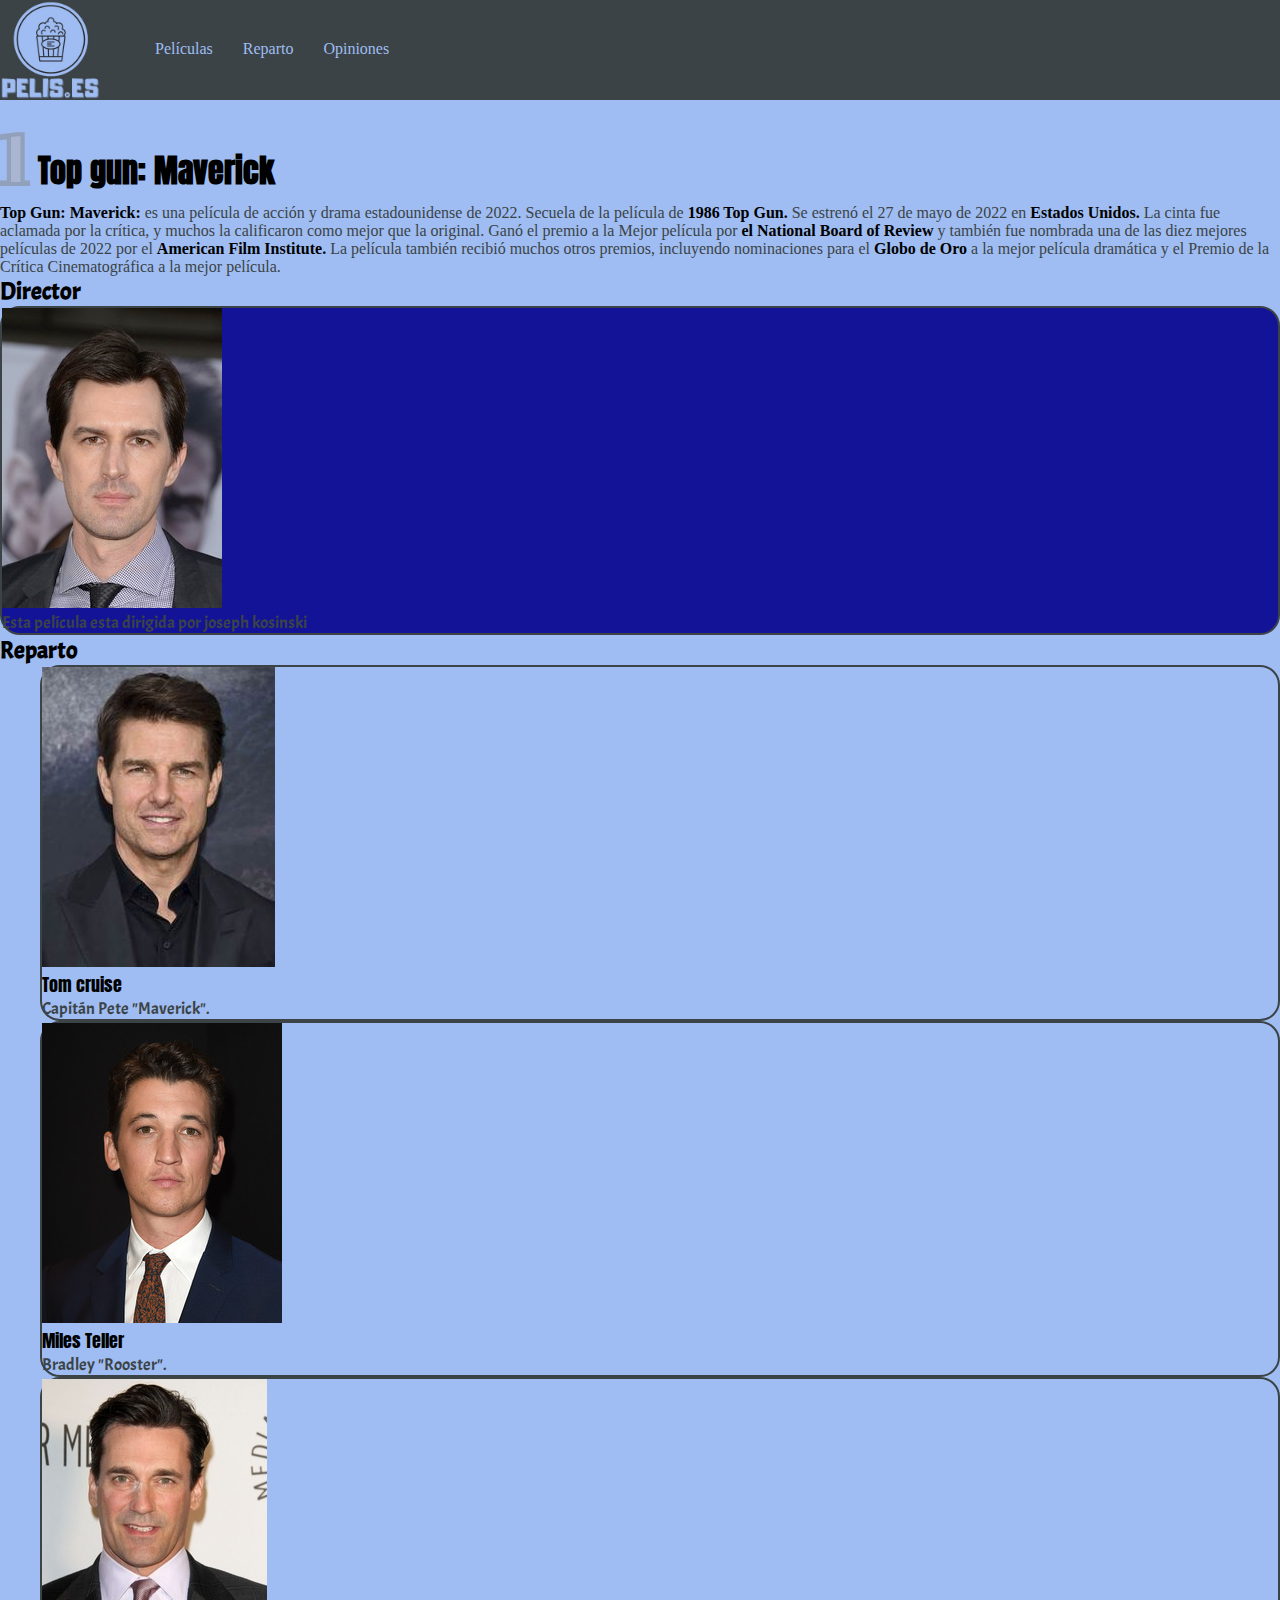
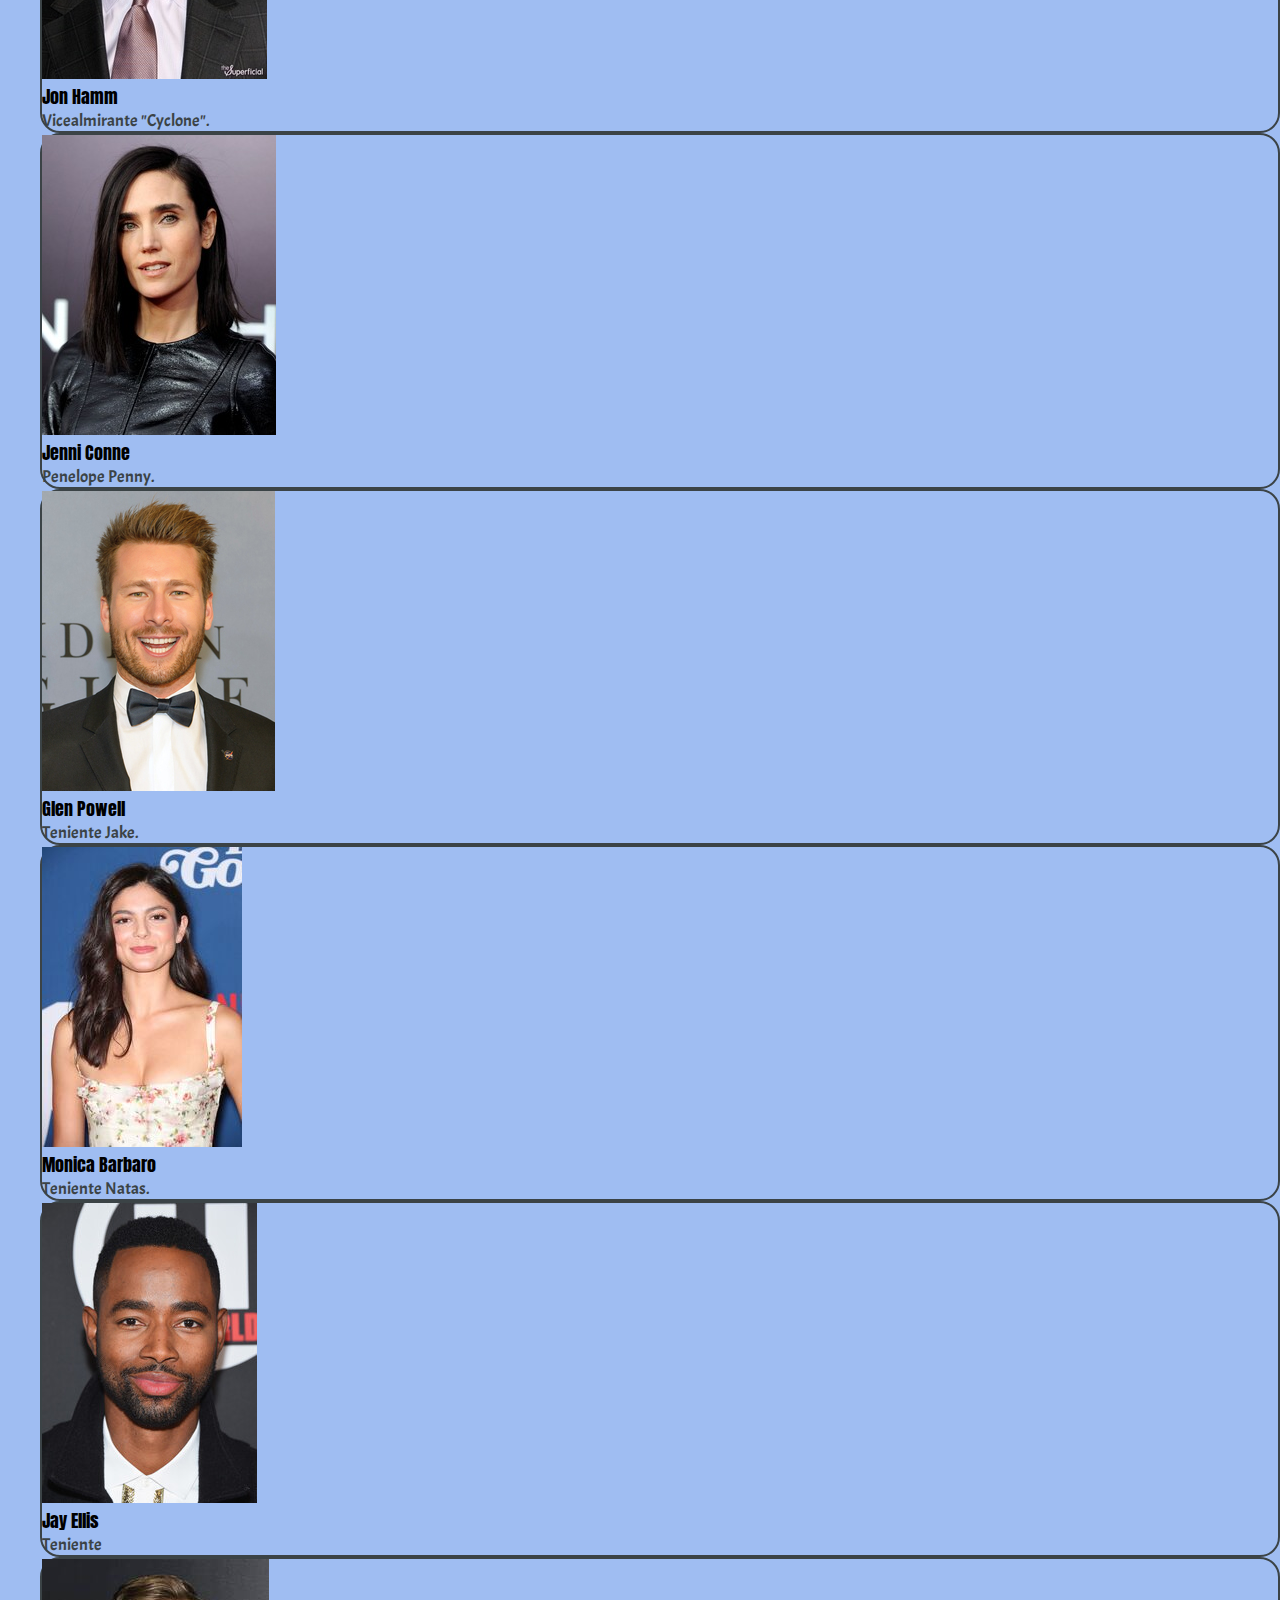
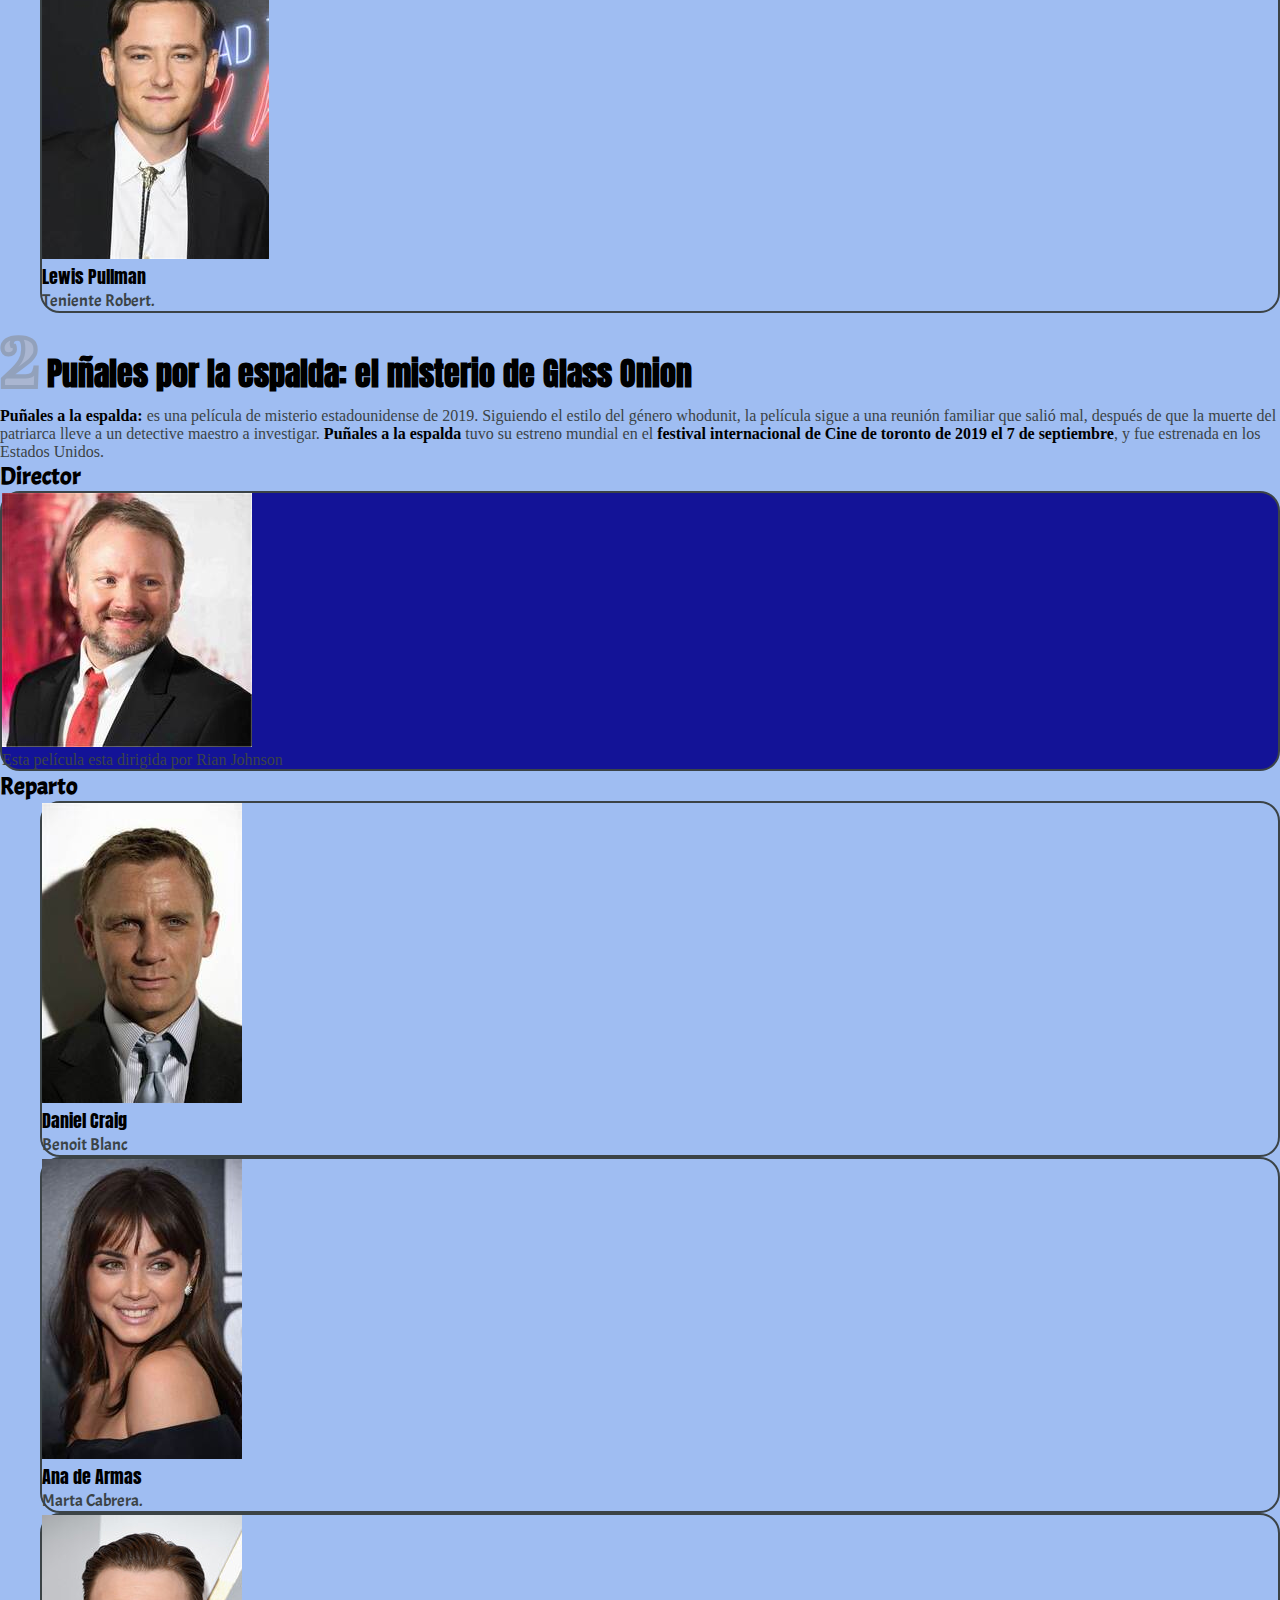
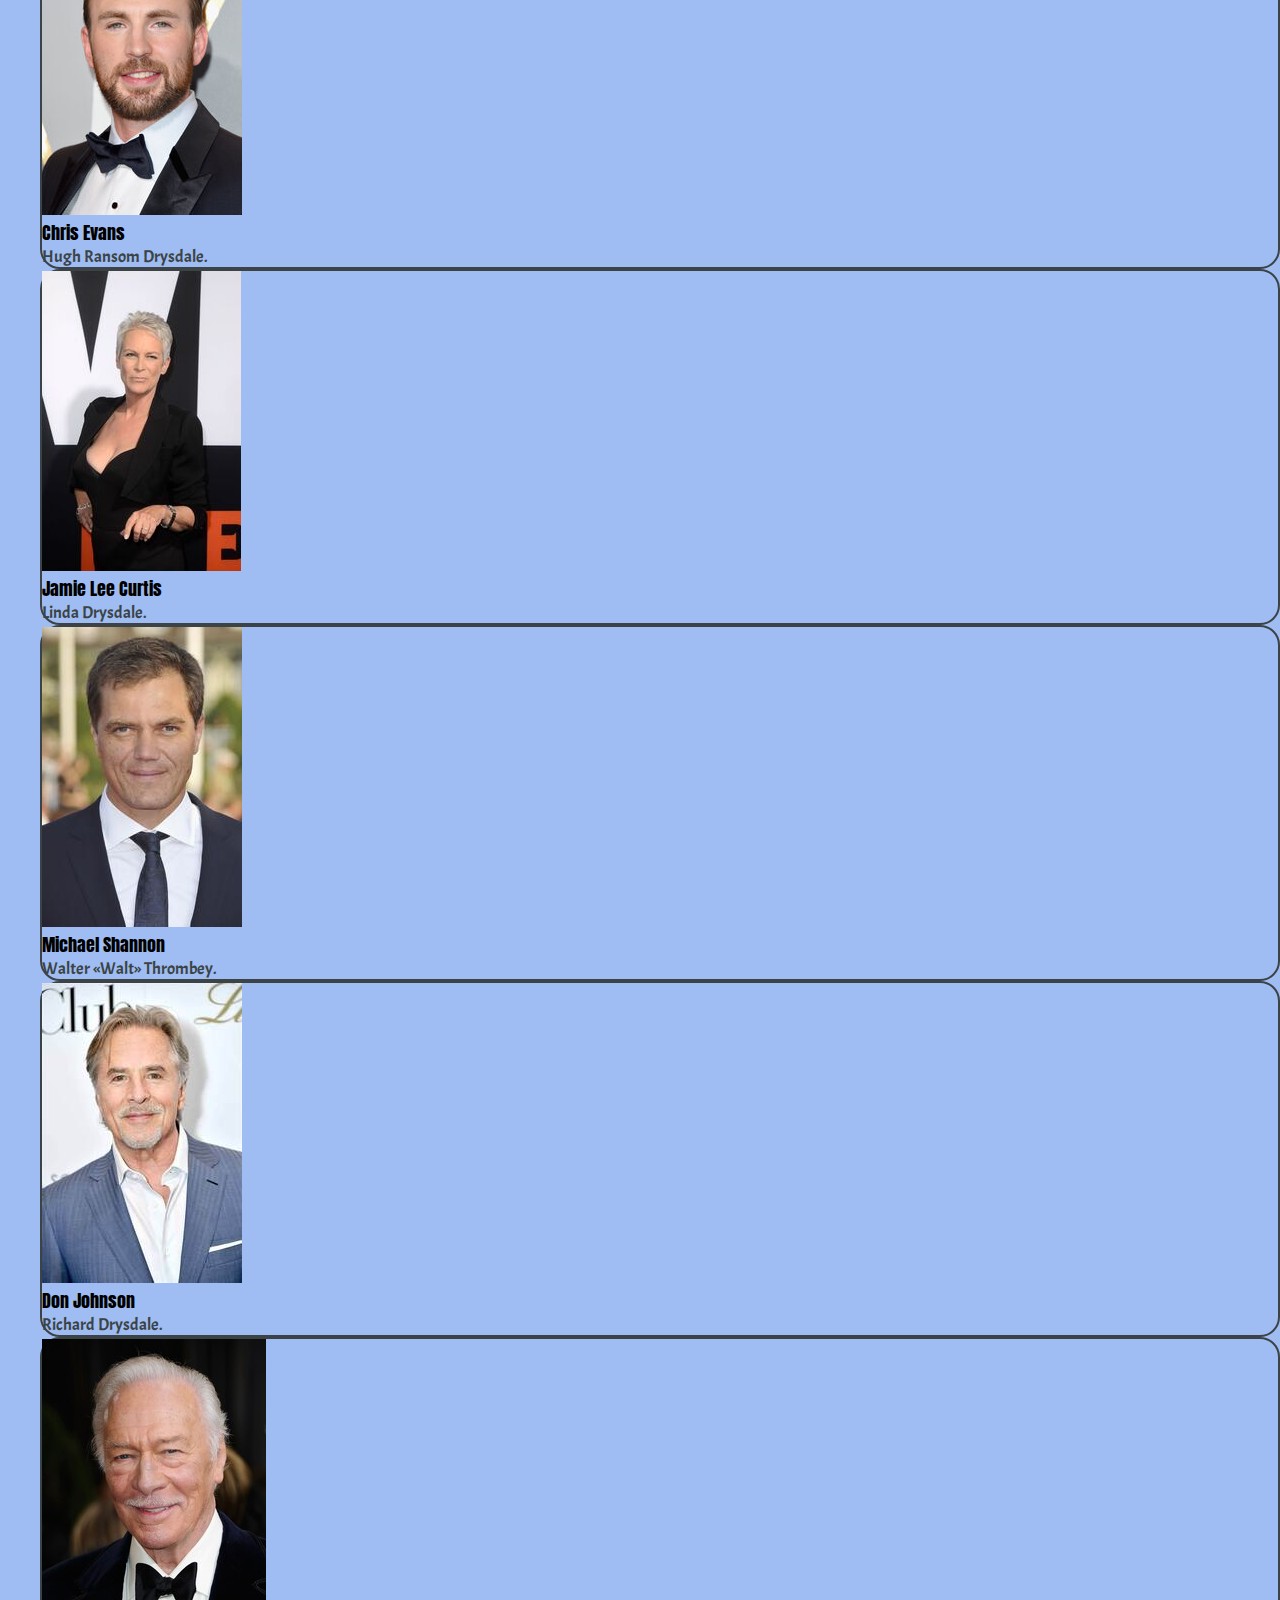
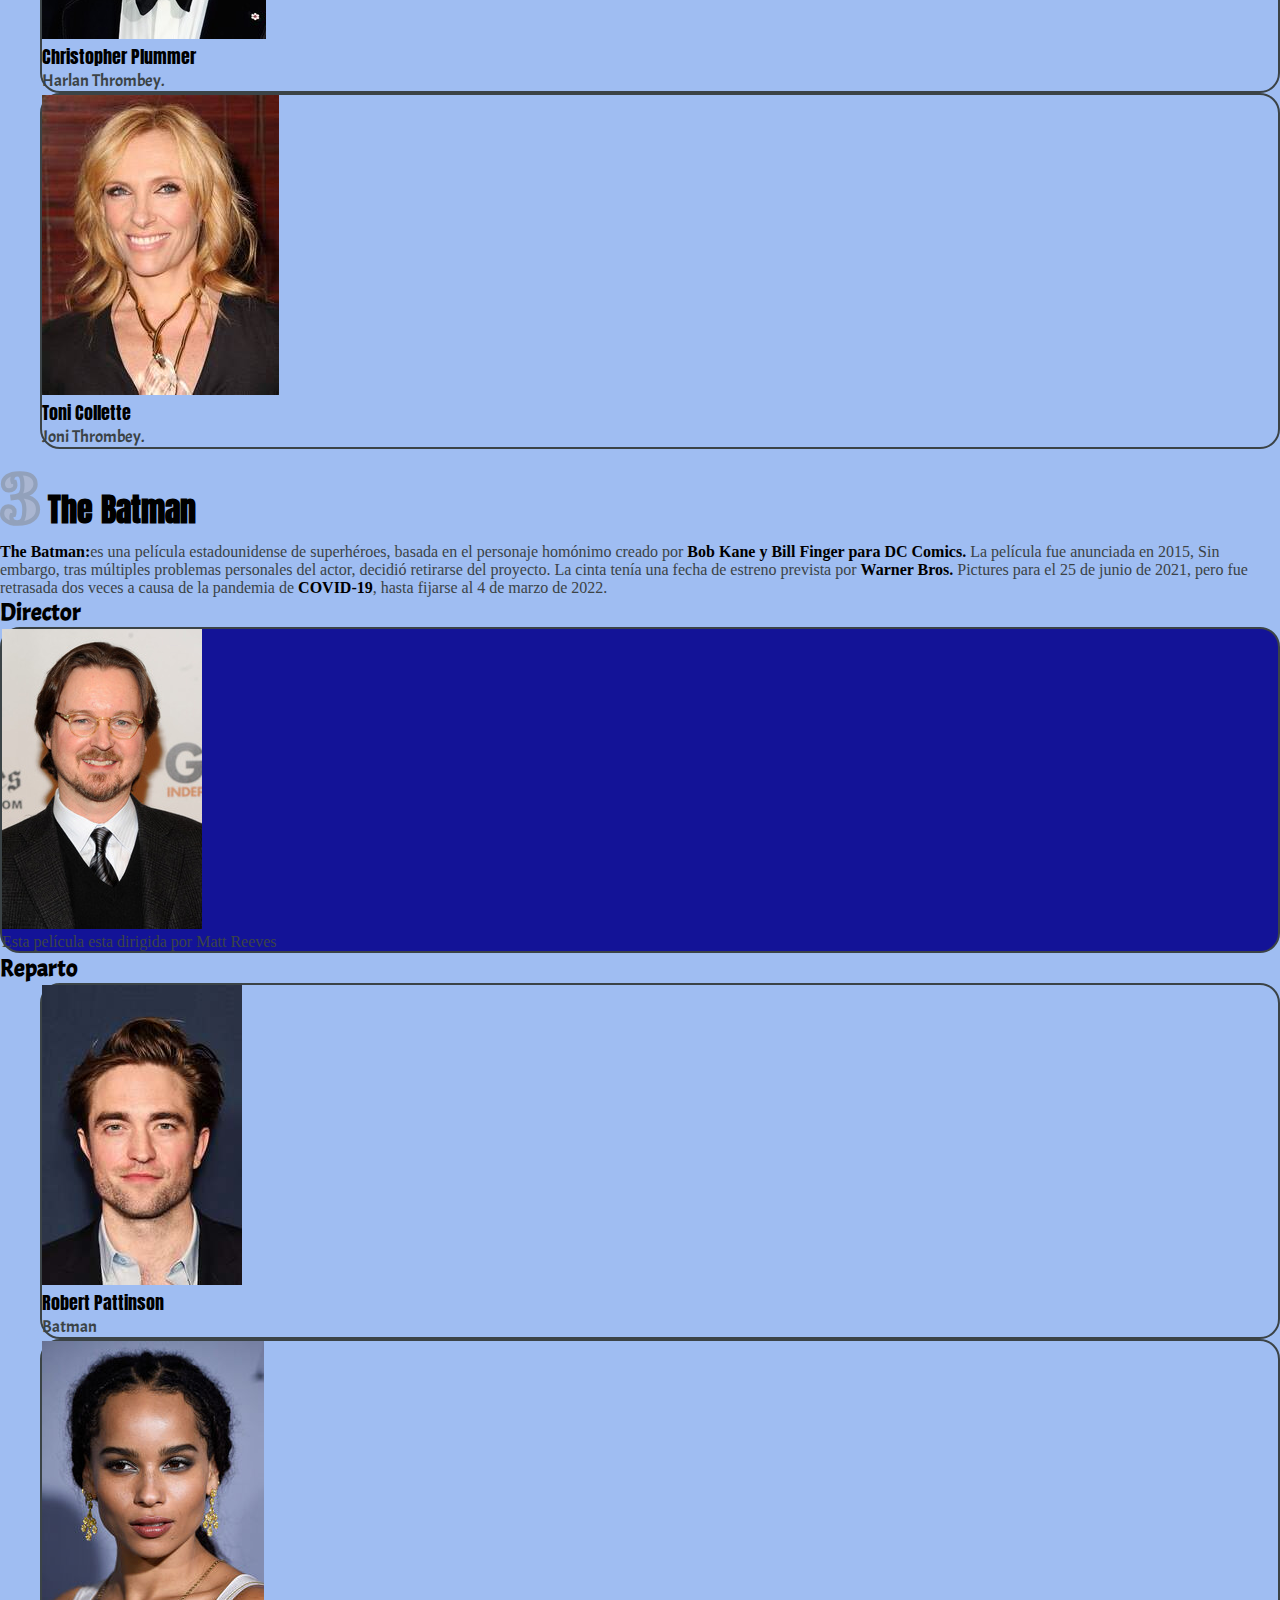
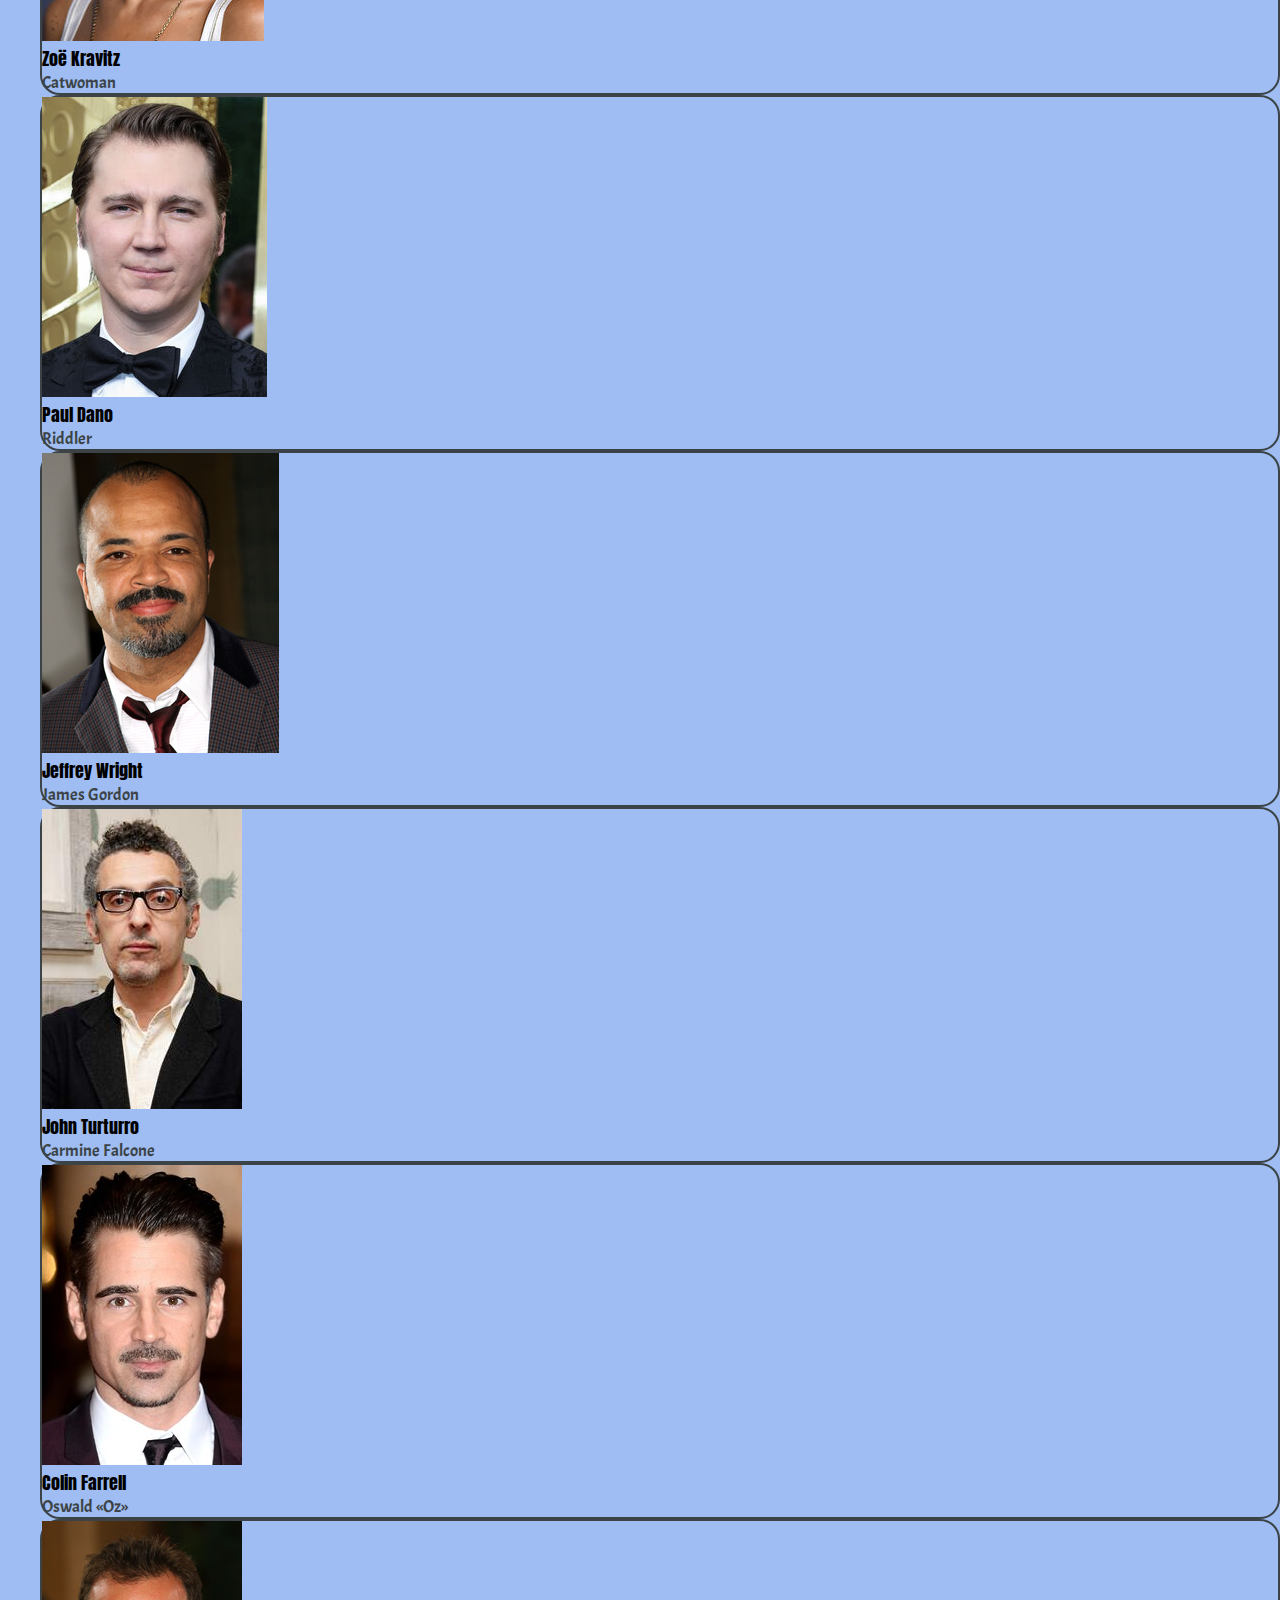
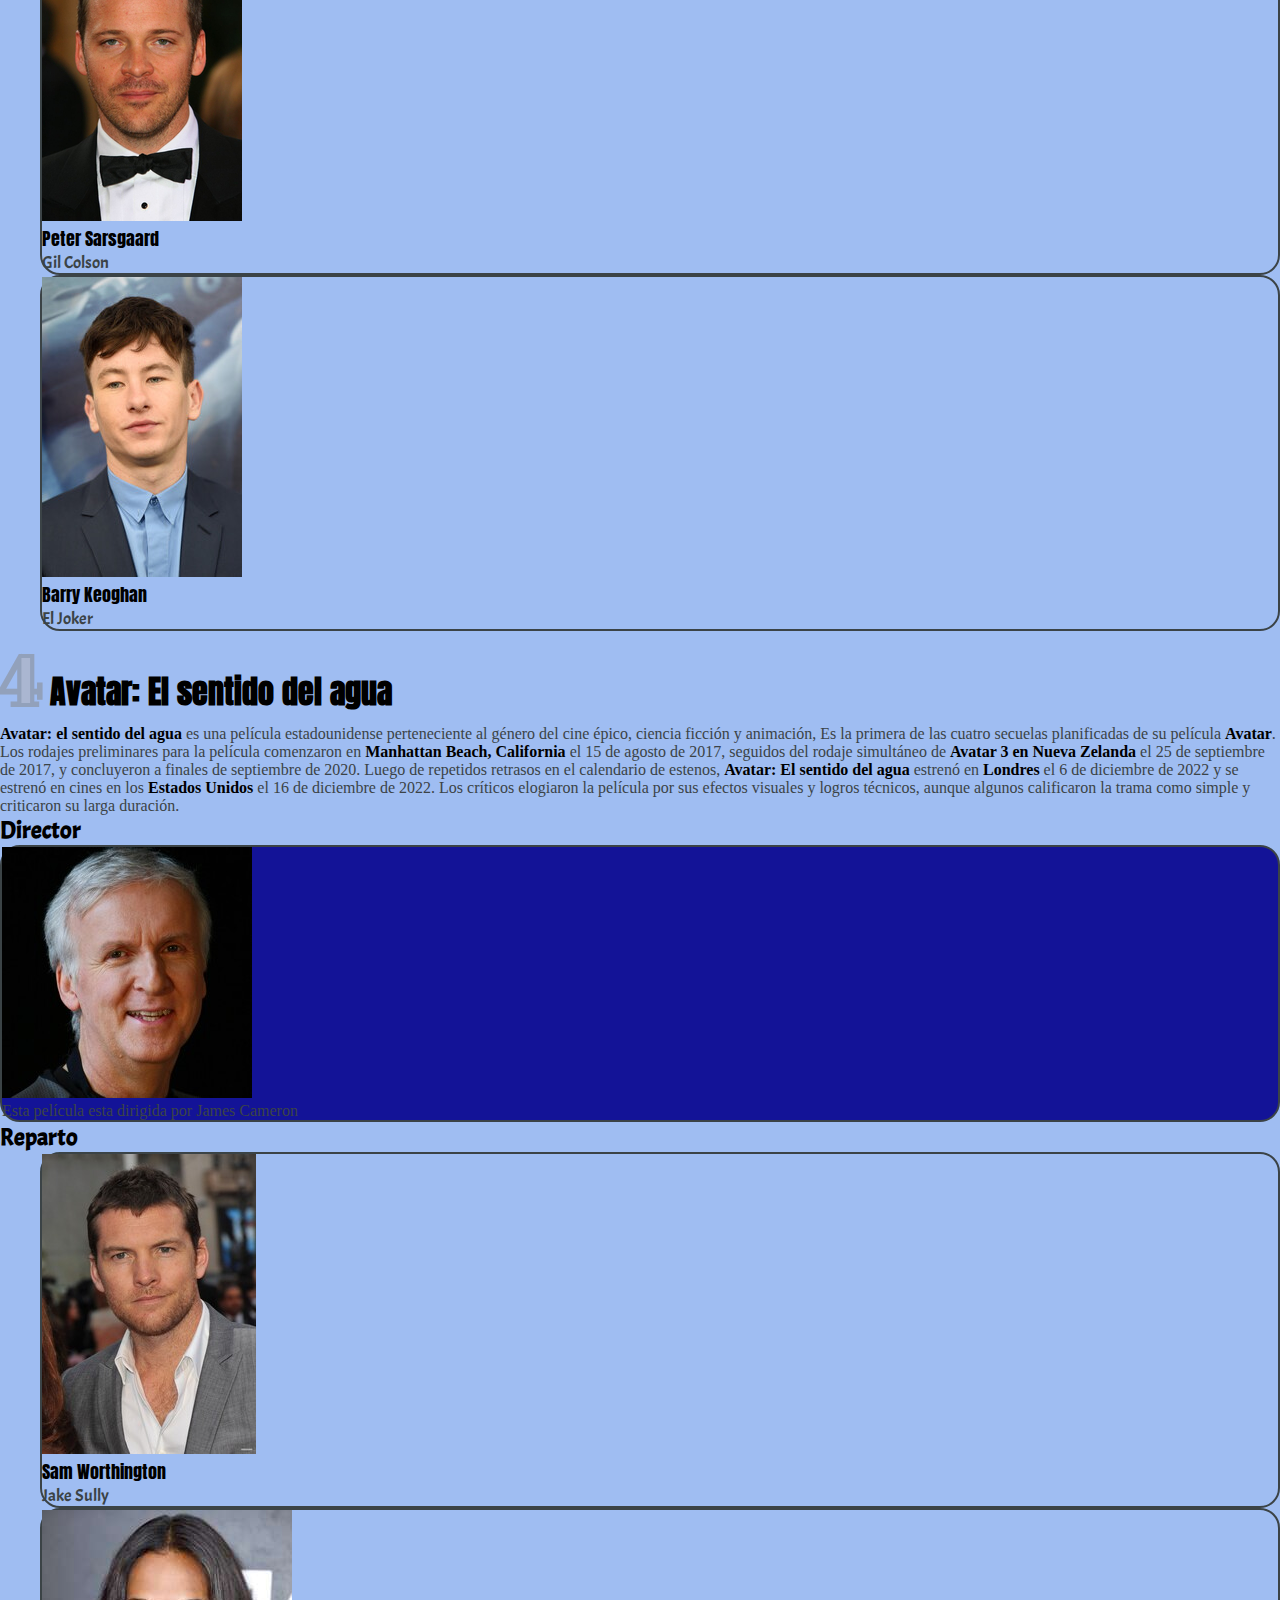
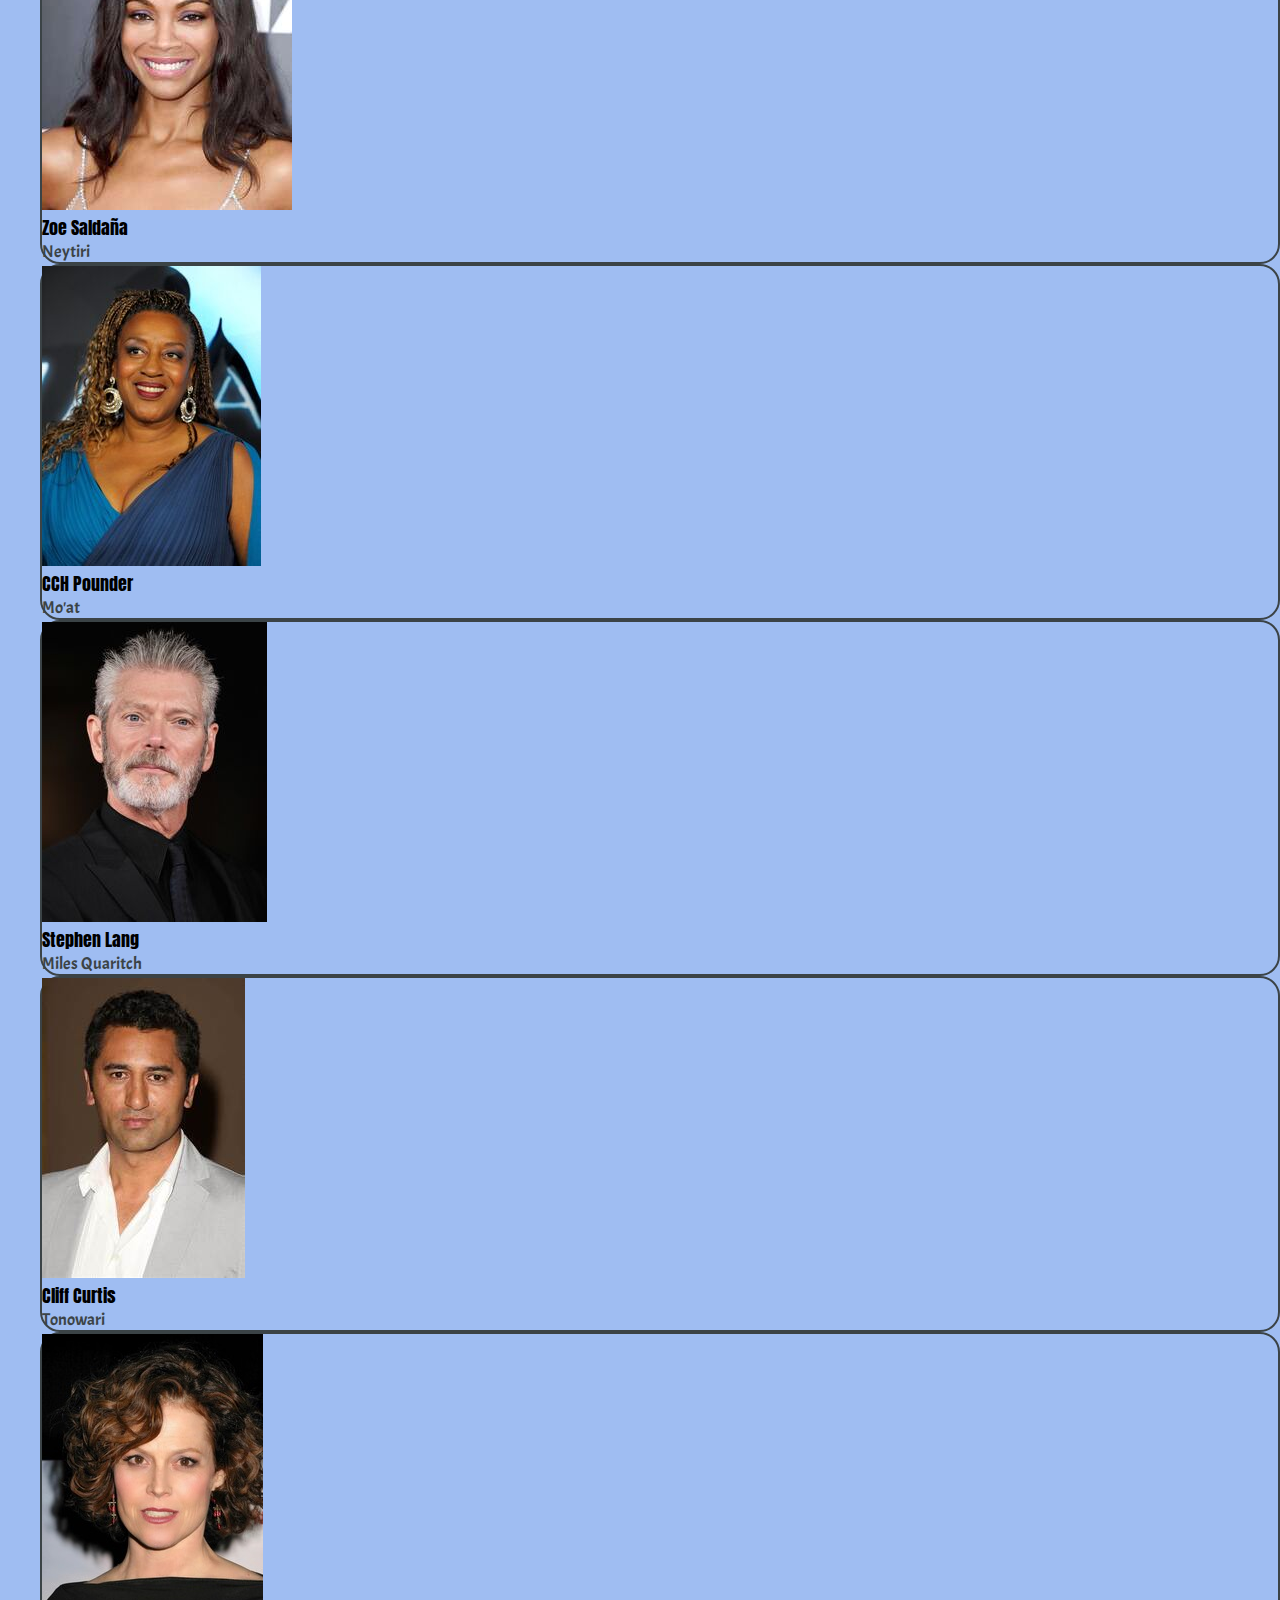
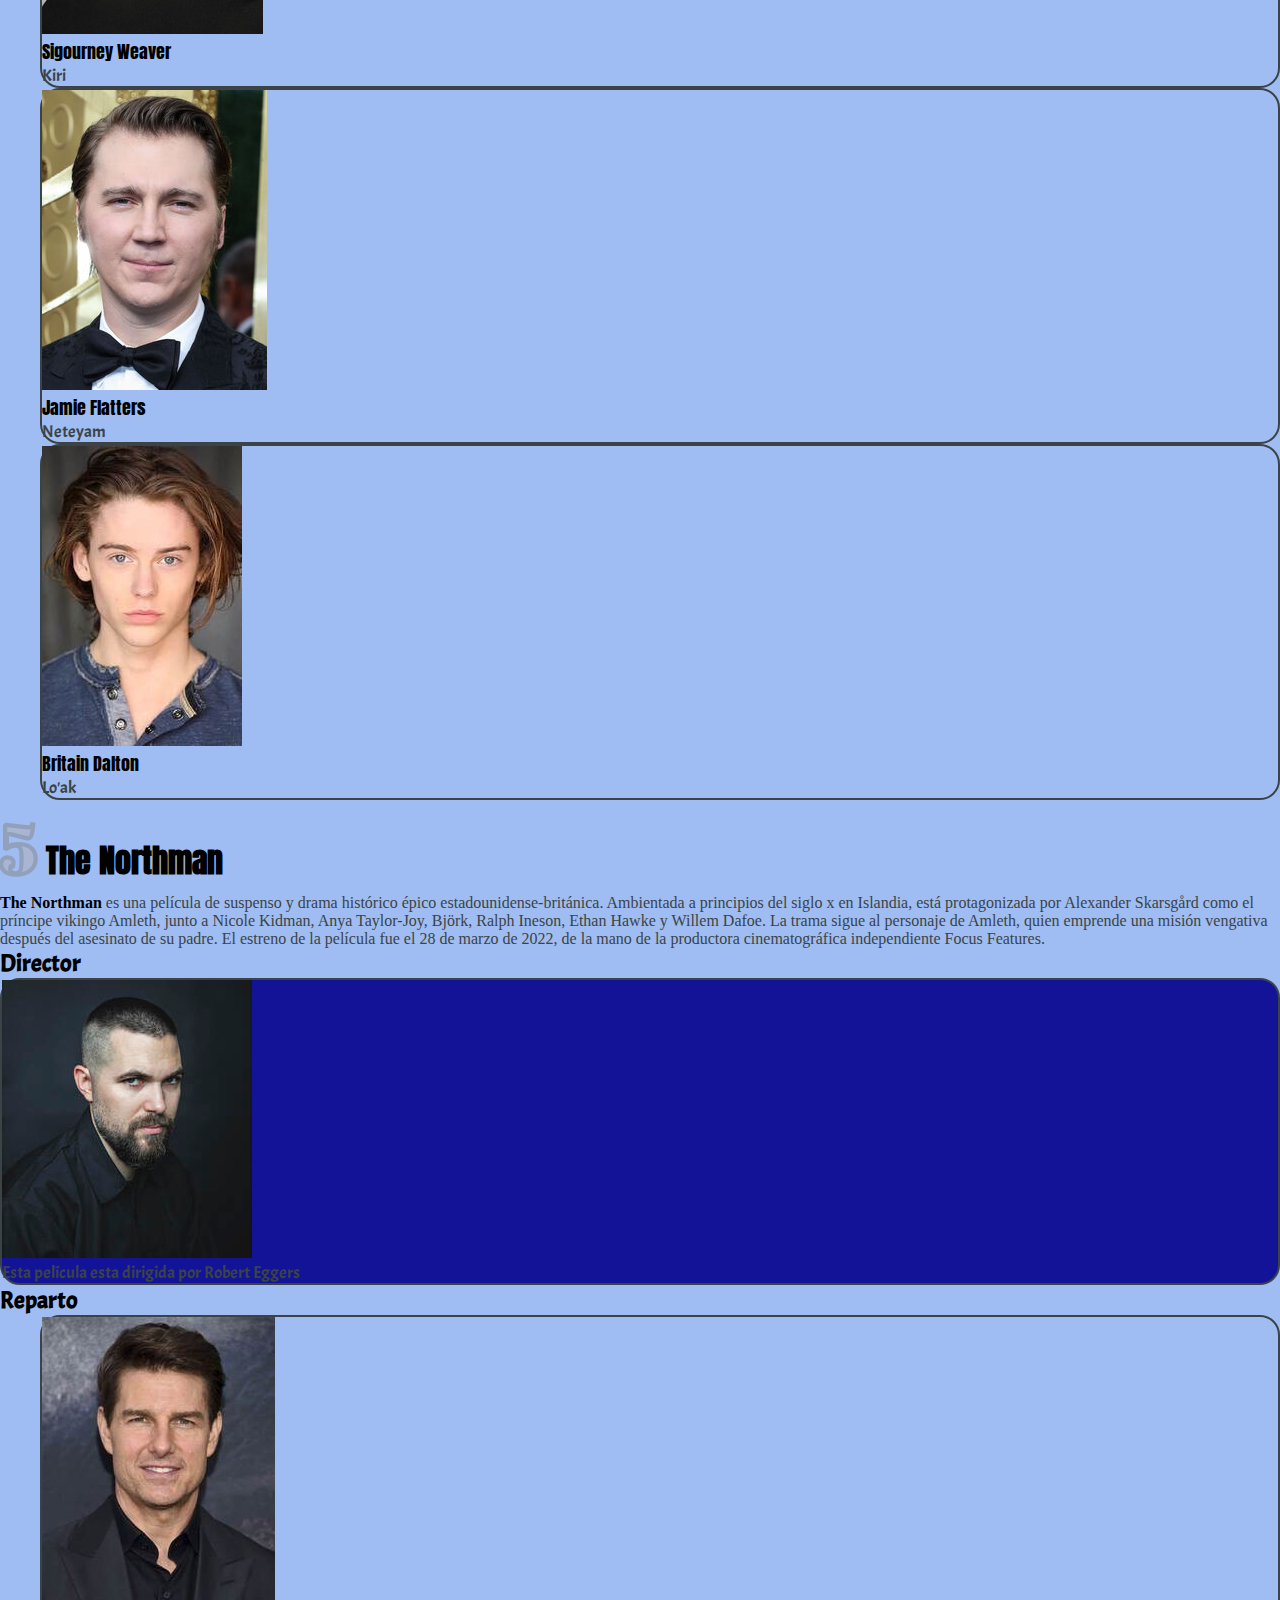
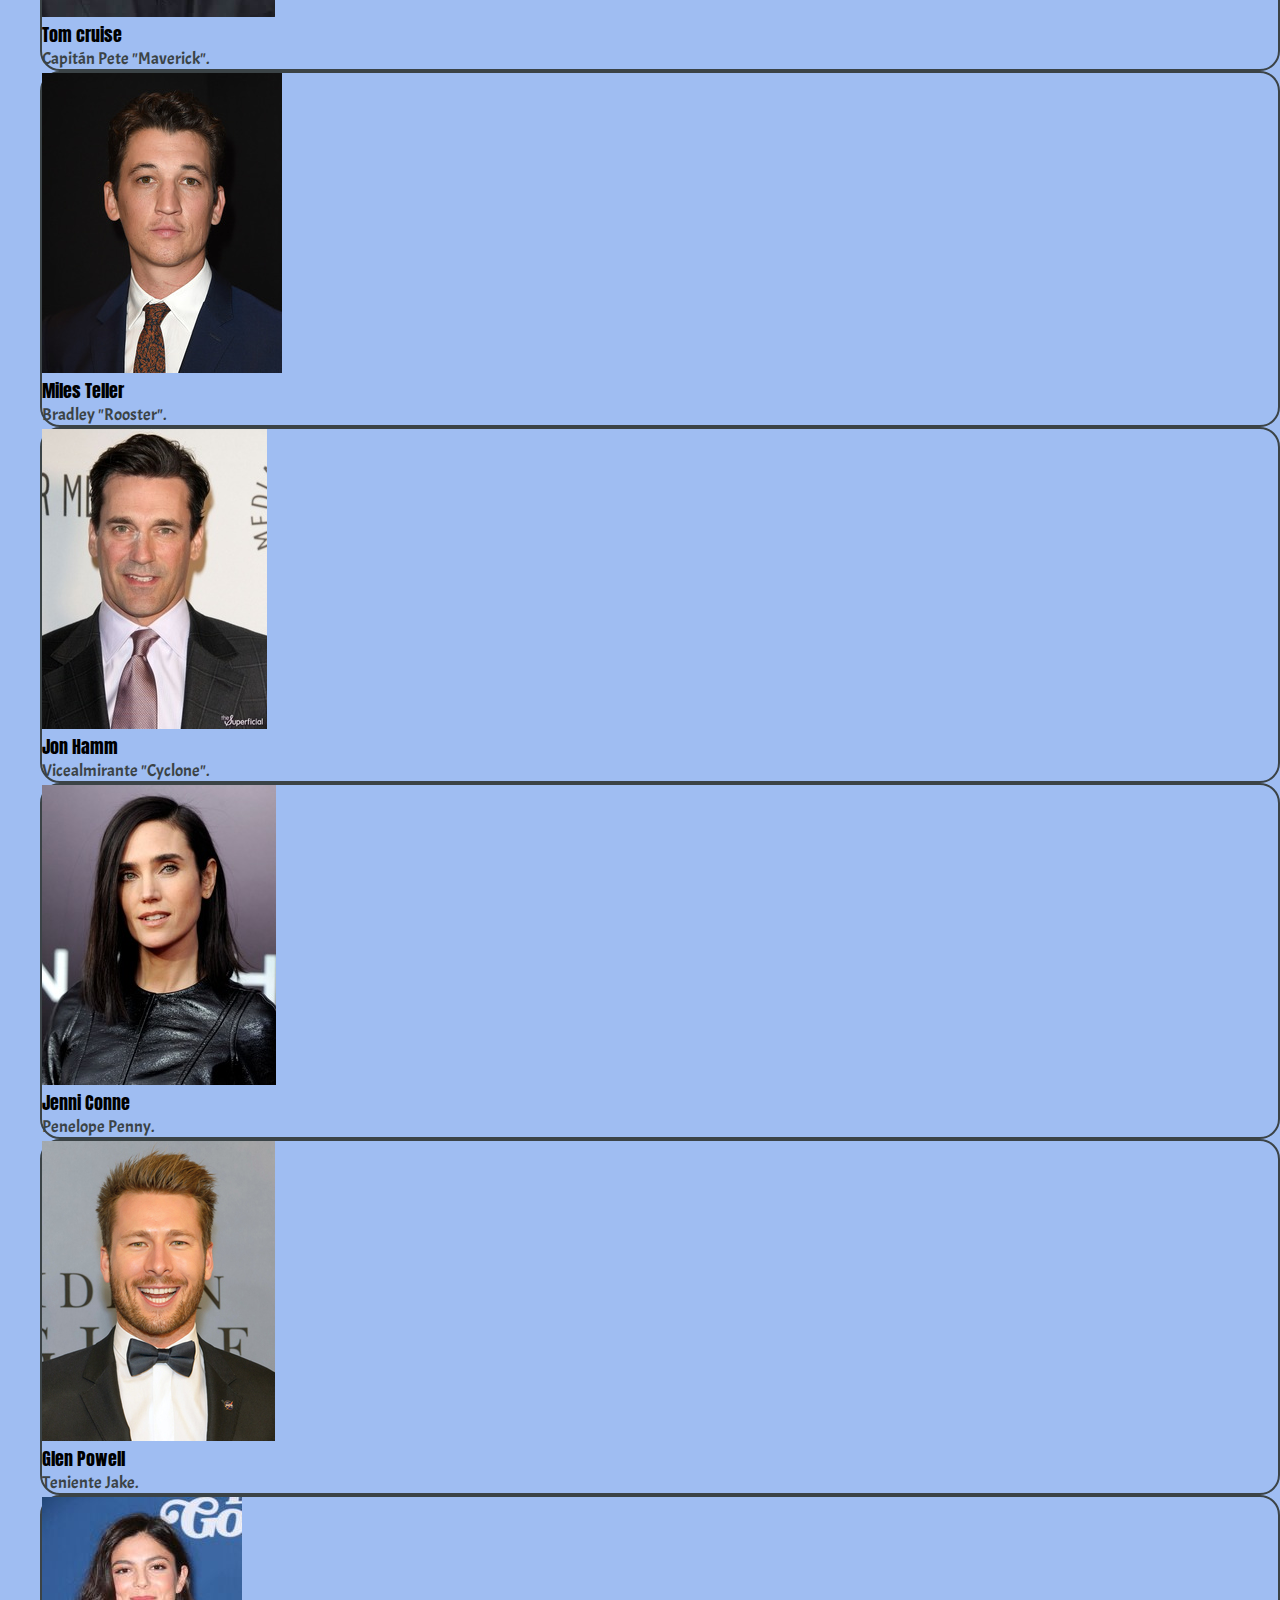
<file: Pagina 3/index.html>
<!DOCTYPE html>
<html lang="es">
<head>
    <meta charset="UTF-8">
    <meta http-equiv="X-UA-Compatible" content="IE=edge">
    <meta name="viewport" content="width=device-width, initial-scale=1.0">
    <title>Datos de las peliculas</title>
    <!-- Enlazamos el css y el bootstrap-->
    <link href="https://cdn.jsdelivr.net/npm/bootstrap@5.3.0-alpha1/dist/css/bootstrap.min.css" rel="stylesheet" integrity="sha384-GLhlTQ8iRABdZLl6O3oVMWSktQOp6b7In1Zl3/Jr59b6EGGoI1aFkw7cmDA6j6gD" crossorigin="anonymous"> 
    <link rel="stylesheet" type="text/css" href="CSS/Estilo.css">
</head>
<body class="">
    <script src="https://cdn.jsdelivr.net/npm/bootstrap@5.3.0-alpha1/dist/js/bootstrap.bundle.min.js" integrity="sha384-w76AqPfDkMBDXo30jS1Sgez6pr3x5MlQ1ZAGC+nuZB+EYdgRZgiwxhTBTkF7CXvN" crossorigin="anonymous"></script>
    
    <nav id="nav">
        <ul>
            <li><a href="../Pagina 1/Pagina Web/TOP10/Top10.html">Películas</a></li>
            <li><a href="../Pagina 2/Pagina 2.html">Reparto</a></li>
            <li><a href="index.html">Opiniones</a></li>
        </ul>
    </nav>


    <div class="">
        <div class="">
            <!-- Aqui tenemos la primera película Top Gun con el titulo y un breve resumen-->
            <h1 class="TituloPelicula text-center" ><b class="NumeroTitulo">1</b> Top gun: Maverick</h1>
            
            <p class="m-2">
            <strong>Top Gun: Maverick:</strong> es una película de acción y drama estadounidense de 2022. Secuela de la película de <strong>1986 Top Gun.</strong> Se estrenó el 27 de mayo de 2022 en <strong>Estados Unidos.</strong> La cinta fue aclamada por la crítica, y muchos la calificaron como mejor que la original. Ganó el premio a la Mejor película por <strong>el National Board of Review</strong> y también fue nombrada una de las diez mejores películas de 2022 por el <strong>American Film Institute.</strong> La película también recibió muchos otros premios, incluyendo nominaciones para el <strong>Globo de Oro</strong> a la mejor película dramática y el Premio de la Crítica Cinematográfica a la mejor película.
            </p>

            <!-- Aquí esta el director de la película Top Gun-->
            <h2 class ="TituloDirector text-center mt-5"> Director</h2>
            <div class="Container">
                <div class="col d-flex justify-content-center text-center">
                    <div class="p-3 border bg-light DirectorPelicula">
                        <figure class="figure">
                            <img src="IMG/Joseph-Kosinski.jpg" class="figure-img img-fluid rounded " alt="joseph kosinski">
                            <figcaption class="figure-caption TituloNombre mt-1">Esta película esta dirigida por joseph kosinski</figcaption>
                        </figure>
                    </div>
                </div>
            </div>
            <!-- Aquí esta el reparto-->
            <h2 class="TituloReparto text-center align-self-center mt-5"> Reparto </h2> 
            <ul>
                <div class="Container RepartoPelicula">
                    <div class="row d-flex justify-content-md-center ">
                        <!-- Primero del reparto-->
                        <div class="col m-2 ">
                            <div class="p-3 border bg-light ActorPelicula">
                                <figure class="figure">
                                    <img src="IMG/Tom Cruise.jpg" class="figure-img img-fluid rounded " alt="Tom Cruise">
                                    <figcaption class="figure-caption TituloNombredirector mt-1" >Tom cruise</figcaption>
                                    <figcaption class="figure-caption TituloNombrePersonaje">Capitán Pete "Maverick".</figcaption>
                                </figure>
                            </div>    
                        </div>

                        <!-- Segundo del reparto-->
                        <div class="col m-2 ">
                            <div class="ActorPelicula p-3 border bg-light">
                                <figure class="figure">
                                    <img src="IMG/Miles Teller.jpg" class="figure-img img-fluid rounded " alt="Miles Teller">
                                    <figcaption class="figure-caption TituloNombredirector mt-1">Miles Teller</figcaption>
                                    <figcaption class="figure-caption TituloNombrePersonaje">Bradley "Rooster".</figcaption>
                                </figure>
                            </div>
                        </div>

                        <!-- Tercero del reparto-->
                        <div class="col m-2 ">
                            <div class="ActorPelicula p-3 border bg-light">
                                <figure class="figure">
                                    <img src="IMG/Jon Hamm.jpg" class="figure-img img-fluid rounded " alt="Jon Hamm">
                                    <figcaption class="figure-caption TituloNombredirector mt-1">Jon Hamm</figcaption>
                                    <figcaption class="figure-caption TituloNombrePersonaje">Vicealmirante "Cyclone".</figcaption>
                                </figure>
                            </div>
                        </div>

                        <!-- Cuarto del reparto-->
                        <div class="col m-2 ">
                            <div class="ActorPelicula p-3 border bg-light">
                                <figure class="figure">
                                    <img src="IMG/Jennifer Connelly.jpg" class="figure-img img-fluid rounded " alt="Jennifer Connelly" >
                                    <figcaption class="figure-caption TituloNombredirector mt-1">Jenni Conne</figcaption>
                                    <figcaption class="figure-caption TituloNombrePersonaje">Penelope Penny.</figcaption>
                                </figure>
                            </div>
                        </div>
                    </div>
                    <div class="row d-flex justify-content-md-center">
                        <!-- Quinto del reparto -->
                        <div class="col m-2 ">
                            <div class="ActorPelicula p-3 border bg-light">
                                <figure class="figure">
                                    <img src="IMG/Glen Powell.jpg" class="figure-img img-fluid rounded " alt="Glen Powell" >
                                    <figcaption class="figure-caption TituloNombredirector mt-1">Glen Powell</figcaption>
                                    <figcaption class="figure-caption TituloNombrePersonaje">Teniente Jake.</figcaption>
                                </figure> 
                            </div>
                        </div>

                        <!-- Sexto del reparto -->
                        <div class="col m-2 ">
                            <div class="ActorPelicula p-3 border bg-light">
                                <figure class="figure">
                                    <img src="IMG/Monica Barbaro.jpg" class="figure-img img-fluid rounded " alt="Monica Barbaro">
                                    <figcaption class="figure-caption TituloNombredirector mt-1">Monica Barbaro</figcaption>
                                    <figcaption class="figure-caption TituloNombrePersonaje">Teniente Natas.</figcaption>
                                </figure> 
                            </div>
                        </div>

                        <!-- Septimo del reparto-->
                        <div class="col m-2 ">
                            <div class="p-3 border bg-light ActorPelicula">
                                <figure class="figure">
                                    <img src="IMG/Jay Ellis.jpg" class="figure-img img-fluid rounded " alt="Jay Ellis">
                                    <figcaption class="figure-caption TituloNombredirector mt-1">Jay Ellis</figcaption>
                                    <figcaption class="figure-caption TituloNombrePersonaje">Teniente</figcaption>
                                  </figure>                  
                            </div>
                        </div>

                        <!-- Octava del reparto-->
                        <div class="col m-2 ">
                            <div class="ActorPelicula p-3 border bg-light">
                                <figure class="figure">
                                    <img src="IMG/Lewis Pullman.jpg" class="figure-img img-fluid rounded " alt="Lewis Pullman">
                                    <figcaption class="figure-caption TituloNombredirector mt-1">Lewis Pullman</figcaption>
                                    <figcaption class="figure-caption TituloNombrePersonaje">Teniente Robert.</figcaption>
                                </figure>       
                            </div>
                        </div>
                    </div>
                </div>
            </ul>
        </div>
        
        <div>
            <!-- Aqui tenemos la segunda película Puñales por la espalda con el titulo y un breve resumen-->
            <h1 class="TituloPelicula text-center mt-5"><b class="NumeroTitulo">2</b> Puñales por la espalda: el misterio de Glass Onion</h1>
            
            <p class="m-2">
            <strong>Puñales a la espalda:</strong> es una película de misterio estadounidense de 2019. 
            Siguiendo el estilo del género whodunit, la película sigue a una reunión familiar que salió mal, después de que la muerte del patriarca lleve a un detective maestro a investigar.<strong> Puñales a la espalda</strong> tuvo su estreno mundial en el <strong>festival internacional de Cine de toronto de 2019 el 7 de septiembre</strong>, y fue estrenada en los Estados Unidos.
            </p>

            <!-- Aquí esta el director de la película Puñales por la espaldas-->
            <h2 class ="TituloDirector text-center mt-5"> Director </h2>
            <div class="Container">
                <div class="col d-flex justify-content-center text-center">
                    <div class="p-3 border bg-light DirectorPelicula">
                        <figure class="figure">
                            <img src="IMG/Rian Johnson.jpg" class="figure-img img-fluid rounded " alt="Rian Johnson">
                            <figcaption class="figure-caption">Esta película esta dirigida por Rian Johnson</figcaption>
                        </figure>
                    </div>
                </div>
            </div>

            <!-- Aquí esta el reparto-->
            <h2 class="TituloReparto text-center align-self-center mt-5"> Reparto </h2> 
            <ul>
                <div class="Container RepartoPelicula">
                    <div class="row d-flex justify-content-md-center ">
                        <!-- Primero del reparto-->
                        <div class="col m-2 ">
                            <div class="p-3 border bg-light ActorPelicula">
                                <figure class="figure">
                                    <img src="IMG/Daniel Craig.jpg" class="figure-img img-fluid rounded " alt="Daniel Craig">
                                    <figcaption class="figure-caption TituloNombredirector mt-1">Daniel Craig</figcaption>
                                    <figcaption class="figure-caption TituloNombrePersonaje">Benoit Blanc</figcaption>
                                </figure>
                            </div>    
                        </div>

                        <!-- Segundo del reparto-->
                        <div class="col m-2 ">
                            <div class="ActorPelicula p-3 border bg-light">
                                <figure class="figure">
                                    <img src="IMG/Ana de Armas.jpg" class="figure-img img-fluid rounded " alt="Ana de Armas">
                                    <figcaption class="figure-caption TituloNombredirector mt-1">Ana de Armas</figcaption>
                                    <figcaption class="figure-caption TituloNombrePersonaje">Marta Cabrera.</figcaption>
                                </figure>
                            </div>
                        </div>
                        
                        <!-- Tercero del reparto-->
                        <div class="col m-2 ">
                            <div class="ActorPelicula p-3 border bg-light">
                                <figure class="figure">
                                    <img src="IMG/Chris Evans.jpg" class="figure-img img-fluid rounded " alt="Chris Evans">
                                    <figcaption class="figure-caption TituloNombredirector mt-1">Chris Evans</figcaption>
                                    <figcaption class="figure-caption TituloNombrePersonaje">Hugh Ransom Drysdale.</figcaption>
                                </figure>
                            </div>
                        </div>
                        
                        <!-- Cuarto del reparto-->
                        <div class="col m-2 ">
                            <div class="ActorPelicula p-3 border bg-light">
                                <figure class="figure">
                                    <img src="IMG/Jamie Lee Curtis.jpg" class="figure-img img-fluid rounded " alt="Jamie Lee Curtis" >
                                    <figcaption class="figure-caption TituloNombredirector mt-1">Jamie Lee Curtis</figcaption>
                                    <figcaption class="figure-caption TituloNombrePersonaje">Linda Drysdale.</figcaption>
                                </figure>
                            </div>
                        </div>
                    </div>

                    <div class="row d-flex justify-content-md-center">

                        <!-- Quinto del reparto -->
                        <div class="col m-2 ">
                            <div class="ActorPelicula p-3 border bg-light">
                                <figure class="figure">
                                    <img src="IMG/Michael Shannon.jpeg" class="figure-img img-fluid rounded " alt="Michael Shannon" >
                                    <figcaption class="figure-caption TituloNombredirector mt-1">Michael Shannon</figcaption>
                                    <figcaption class="figure-caption TituloNombrePersonaje">Walter «Walt» Thrombey.</figcaption>
                                </figure> 
                            </div>
                        </div>
                       
                        <!-- Sexto del reparto -->
                        <div class="col m-2 ">
                            <div class="ActorPelicula p-3 border bg-light">
                                <figure class="figure">
                                    <img src="IMG/Don Johnson.jpg" class="figure-img img-fluid rounded " alt="Don Johnson">
                                    <figcaption class="figure-caption TituloNombredirector mt-1">Don Johnson</figcaption>
                                    <figcaption class="figure-caption TituloNombrePersonaje">Richard Drysdale.</figcaption>
                                </figure> 
                            </div>
                        </div>
                        
                        <!-- Septimo del reparto-->
                        <div class="col m-2 ">
                            <div class="p-3 border bg-light ActorPelicula">
                                <figure class="figure">
                                    <img src="IMG/Christopher Plummer.jpg" class="figure-img img-fluid rounded " alt="Christopher Plummer">
                                    <figcaption class="figure-caption TituloNombredirector mt-1">Christopher Plummer</figcaption>
                                    <figcaption class="figure-caption TituloNombrePersonaje">Harlan Thrombey.</figcaption>
                                  </figure>                  
                            </div>
                        </div>

                        <!-- Octava del reparto-->
                        <div class="col m-2 ">
                            <div class="ActorPelicula p-3 border bg-light">
                                <figure class="figure">
                                    <img src="IMG/Toni Collette.jpg" class="figure-img img-fluid rounded " alt="Toni Collette">
                                    <figcaption class="figure-caption TituloNombredirector mt-1">Toni Collette</figcaption>
                                    <figcaption class="figure-caption TituloNombrePersonaje">Joni Thrombey.</figcaption>
                                </figure>       
                            </div>
                        </div>
                    </div>
                </div>
            </ul>
        </div>

        <div>
            <!-- Aqui tenemos la tercera película The Batman con el titulo y un breve resumen-->
            <h1 class="TituloPelicula text-center mt-5"><b class="NumeroTitulo">3</b> The Batman</h1>

            <p class="m-2">
            <strong>The Batman:</strong>es una película estadounidense de superhéroes, basada en el personaje homónimo creado por <strong>Bob Kane y Bill Finger para DC Comics.</strong> La película fue anunciada en 2015, Sin embargo, tras múltiples problemas personales del actor, decidió retirarse del proyecto. La cinta tenía una fecha de estreno prevista por <strong>Warner Bros.</strong> Pictures para el 25 de junio de 2021, pero fue retrasada dos veces a causa de la pandemia de <strong>COVID-19</strong>, hasta fijarse al 4 de marzo de 2022.
            </p>

            <!-- Aquí esta el director de la película The Batman-->
            <h2 class ="TituloDirector text-center mt-5"> Director </h2>
            <div class="Container">
                <div class="col d-flex justify-content-center text-center">
                    <div class="p-3 border bg-light DirectorPelicula">
                        <figure class="figure">
                            <img src="IMG/Matt Reeves.jpg" class="figure-img img-fluid rounded " alt="Matt Reeves">
                            <figcaption class="figure-caption">Esta película esta dirigida por Matt Reeves</figcaption>
                        </figure>
                    </div>
                </div>
            </div>

            <!-- Aquí esta el reparto-->
            <h2 class="TituloReparto text-center align-self-center mt-5"> Reparto </h2> 
            <ul>
                <div class="Container RepartoPelicula">
                    <div class="row d-flex justify-content-md-center ">

                        <!-- Primero del reparto-->
                        <div class="col m-2 ">
                            <div class="p-3 border bg-light ActorPelicula">
                                <figure class="figure">
                                    <img src="IMG/Robert Pattinson.jpg" class="figure-img img-fluid rounded " alt="Robert Pattinson">
                                    <figcaption class="figure-caption TituloNombredirector mt-1">Robert Pattinson</figcaption>
                                    <figcaption class="figure-caption TituloNombrePersonaje">Batman</figcaption>
                                </figure>
                            </div>    
                        </div>
                        
                        <!-- Segundo del reparto-->
                        <div class="col m-2 ">
                            <div class="ActorPelicula p-3 border bg-light">
                                <figure class="figure">
                                    <img src="IMG/Zoë Kravitz.jpg" class="figure-img img-fluid rounded " alt="Zoë Kravitz">
                                    <figcaption class="figure-caption TituloNombredirector mt-1">Zoë Kravitz</figcaption>
                                    <figcaption class="figure-caption TituloNombrePersonaje">Catwoman</figcaption>
                                </figure>
                            </div>
                        </div>
                    
                        <!-- Tercero del reparto-->
                        <div class="col m-2 ">
                            <div class="ActorPelicula p-3 border bg-light">
                                <figure class="figure">
                                    <img src="IMG/Paul Dano.jpg" class="figure-img img-fluid rounded " alt="Paul Dano">
                                    <figcaption class="figure-caption TituloNombredirector mt-1">Paul Dano</figcaption>
                                    <figcaption class="figure-caption TituloNombrePersonaje">Riddler</figcaption>
                                </figure>
                            </div>
                        </div>
                        
                        <!-- Cuarto del reparto-->
                        <div class="col m-2 ">
                            <div class="ActorPelicula p-3 border bg-light">
                                <figure class="figure">
                                    <img src="IMG/Jeffrey Wright.jpg" class="figure-img img-fluid rounded " alt="Jeffrey Wright" >
                                    <figcaption class="figure-caption TituloNombredirector mt-1">Jeffrey Wright</figcaption>
                                    <figcaption class="figure-caption TituloNombrePersonaje">James Gordon</figcaption>
                                </figure>
                            </div>
                        </div>
                    </div>

                    <div class="row d-flex justify-content-md-center">
                        
                        <!-- Quinto del reparto -->
                        <div class="col m-2 ">
                            <div class="ActorPelicula p-3 border bg-light">
                                <figure class="figure">
                                    <img src="IMG/John Turturro.jpg" class="figure-img img-fluid rounded " alt="John Turturro" >
                                    <figcaption class="figure-caption TituloNombredirector mt-1">John Turturro</figcaption>
                                    <figcaption class="figure-caption TituloNombrePersonaje">Carmine Falcone</figcaption>
                                </figure> 
                            </div>
                        </div>
                       
                        <!-- Sexto del reparto -->
                        <div class="col m-2 ">
                            <div class="ActorPelicula p-3 border bg-light">
                                <figure class="figure">
                                    <img src="IMG/Colin Farrell.jpg" class="figure-img img-fluid rounded " alt="Colin Farrell">
                                    <figcaption class="figure-caption TituloNombredirector mt-1">Colin Farrell</figcaption>
                                    <figcaption class="figure-caption TituloNombrePersonaje">Oswald «Oz»</figcaption>
                                </figure> 
                            </div>
                        </div>
                        
                        <!-- Septimo del reparto-->
                        <div class="col m-2 ">
                            <div class="p-3 border bg-light ActorPelicula">
                                <figure class="figure">
                                    <img src="IMG/Peter Sarsgaard.jpg" class="figure-img img-fluid rounded " alt="Peter Sarsgaard">
                                    <figcaption class="figure-caption TituloNombredirector mt-1">Peter Sarsgaard</figcaption>
                                    <figcaption class="figure-caption TituloNombrePersonaje">Gil Colson</figcaption>
                                </figure>                  
                            </div>
                        </div>
                       
                        <!-- Octava del reparto-->
                        <div class="col m-2 ">
                            <div class="ActorPelicula p-3 border bg-light">
                                <figure class="figure">
                                    <img src="IMG/Barry Keoghan.jpg" class="figure-img img-fluid rounded " alt="Barry Keoghan">
                                    <figcaption class="figure-caption TituloNombredirector mt-1">Barry Keoghan</figcaption>
                                    <figcaption class="figure-caption TituloNombrePersonaje">El Joker</figcaption>
                                </figure>       
                            </div>
                        </div>
                    </div>
                </div>
            </ul>
        </div>

        <div>
            <!-- Aqui tenemos la cuarta película Avatar: el sentido del agua con el titulo y un breve resumen-->
            <h1 class="TituloPelicula text-center mt-5"><b class="NumeroTitulo">4</b> Avatar: El sentido del agua</h1>
            <p class="m-2">
                <strong>Avatar: el sentido del agua</strong> es  una película estadounidense perteneciente al género del cine épico, ciencia ficción y animación, Es la primera de las cuatro secuelas planificadas de su película <strong>Avatar</strong>. Los rodajes preliminares para la película comenzaron en <strong>Manhattan Beach, California</strong> el <date>15 de agosto de 2017</date>, seguidos del rodaje simultáneo de <strong>Avatar 3 en Nueva Zelanda</strong> <date>el 25 de septiembre de 2017</date>, y concluyeron a finales de septiembre de 2020. Luego de repetidos retrasos en el calendario de estenos, <strong>Avatar: El sentido del agua </strong> estrenó en <strong>Londres</strong> <date>el 6 de diciembre de 2022</date> y se estrenó en cines en los <strong>Estados Unidos</strong> el 16 de diciembre de 2022. Los críticos elogiaron la película por sus efectos visuales y logros técnicos, aunque algunos calificaron la trama como simple y criticaron su larga duración.
            </p>

            <!-- Aquí esta el director de la película Avatar: el sentido del agua-->
            <h2 class ="TituloDirector text-center mt-5"> Director </h2>
            <div class="Container">
                <div class="col d-flex justify-content-center text-center">
                    <div class="p-3 border bg-light DirectorPelicula">
                        <figure class="figure">
                            <img src="IMG/James Cameron.jpg" class="figure-img img-fluid rounded " alt="James Cameron">
                            <figcaption class="figure-caption">Esta película esta dirigida por James Cameron</figcaption>
                        </figure>
                    </div>
                </div>
            </div>

            <!-- Aquí esta el reparto-->
            <h2 class="TituloReparto text-center align-self-center mt-5"> Reparto </h2> 
            <ul>
                <div class="Container RepartoPelicula">
                    <div class="row d-flex justify-content-md-center ">
                 
                        <!-- Primero del reparto-->
                        <div class="col m-2 ">
                            <div class="p-3 border bg-light ActorPelicula">
                                <figure class="figure">
                                    <img src="IMG/Sam Worthington.jpg" class="figure-img img-fluid rounded " alt="Sam Worthington">
                                    <figcaption class="figure-caption TituloNombredirector mt-1">Sam Worthington</figcaption>
                                    <figcaption class="figure-caption TituloNombrePersonaje">Jake Sully</figcaption>
                                </figure>
                            </div>    
                        </div>
                        
                        <!-- Segundo del reparto-->
                        <div class="col m-2 ">
                            <div class="ActorPelicula p-3 border bg-light">
                                <figure class="figure">
                                    <img src="IMG/Zoe Saldaña.jpg" class="figure-img img-fluid rounded " alt="Zoe Saldaña">
                                    <figcaption class="figure-caption TituloNombredirector mt-1">Zoe Saldaña</figcaption>
                                    <figcaption class="figure-caption TituloNombrePersonaje">Neytiri</figcaption>
                                </figure>
                            </div>
                        </div>
                        
                        <!-- Tercero del reparto-->
                        <div class="col m-2 ">
                            <div class="ActorPelicula p-3 border bg-light">
                                <figure class="figure">
                                    <img src="IMG/CCH Pounder.jpg" class="figure-img img-fluid rounded " alt="CCH Pounder">
                                    <figcaption class="figure-caption TituloNombredirector mt-1">CCH Pounder</figcaption>
                                    <figcaption class="figure-caption TituloNombrePersonaje">Mo'at</figcaption>
                                </figure>
                            </div>
                        </div>
                        
                        <!-- Cuarto del reparto-->
                        <div class="col m-2 ">
                            <div class="ActorPelicula p-3 border bg-light">
                                <figure class="figure">
                                    <img src="IMG/Stephen Lang.jpg" class="figure-img img-fluid rounded " alt="Stephen Lang" >
                                    <figcaption class="figure-caption TituloNombredirector mt-1">Stephen Lang</figcaption>
                                    <figcaption class="figure-caption TituloNombrePersonaje">Miles Quaritch</figcaption>
                                </figure>
                            </div>
                        </div>
                    </div>

                    <div class="row d-flex justify-content-md-center">
                        
                        <!-- Quinto del reparto -->
                        <div class="col m-2 ">
                            <div class="ActorPelicula p-3 border bg-light">
                                <figure class="figure">
                                    <img src="IMG/Cliff Curtis.jpg" class="figure-img img-fluid rounded " alt="Cliff Curtis" >
                                    <figcaption class="figure-caption TituloNombredirector mt-1">Cliff Curtis</figcaption>
                                    <figcaption class="figure-caption TituloNombrePersonaje">Tonowari</figcaption>
                                </figure> 
                            </div>
                        </div>
                        
                        <!-- Sexto del reparto -->
                        <div class="col m-2 ">
                            <div class="ActorPelicula p-3 border bg-light">
                                <figure class="figure">
                                    <img src="IMG/Sigourney Weaver.jpg" class="figure-img img-fluid rounded " alt="Sigourney Weaver">
                                    <figcaption class="figure-caption TituloNombredirector mt-1">Sigourney Weaver</figcaption>
                                    <figcaption class="figure-caption TituloNombrePersonaje">Kiri</figcaption>
                                </figure> 
                            </div>
                        </div>
                        
                        <!-- Septimo del reparto-->
                        <div class="col m-2 ">
                            <div class="p-3 border bg-light ActorPelicula">
                                <figure class="figure">
                                    <img src="IMG/Paul Dano.jpg" class="figure-img img-fluid rounded " alt="Jamie Flatters">
                                    <figcaption class="figure-caption TituloNombredirector mt-1">Jamie Flatters</figcaption>
                                    <figcaption class="figure-caption TituloNombrePersonaje">Neteyam</figcaption>
                                </figure>                  
                            </div>
                        </div>
                        
                        <!-- Octava del reparto-->
                        <div class="col m-2 ">
                            <div class="ActorPelicula p-3 border bg-light">
                                <figure class="figure">
                                    <img src="IMG/Britain Dalton.jpg" class="figure-img img-fluid rounded " alt="Britain Dalton">
                                    <figcaption class="figure-caption TituloNombredirector mt-1">Britain Dalton</figcaption>
                                    <figcaption class="figure-caption TituloNombrePersonaje">Lo'ak</figcaption>
                                </figure>       
                            </div>
                        </div>
                    </div>
                </div>
            </ul>
        </div>

        <div>
            <!-- Aqui tenemos la quinta película The Northman con el titulo y un breve resumen-->
            <h1 class="TituloPelicula text-center mt-5"><b class="NumeroTitulo">5</b> The Northman</h1>
            <p class="m-2">
                <strong>The Northman</strong> es una película de suspenso y drama histórico épico estadounidense-británica. Ambientada a principios del siglo x en Islandia, está protagonizada por Alexander Skarsgård como el príncipe vikingo Amleth, junto a Nicole Kidman, Anya Taylor-Joy, Björk, Ralph Ineson, Ethan Hawke y Willem Dafoe. La trama sigue al personaje de Amleth, quien emprende una misión vengativa después del asesinato de su padre. El estreno de la película fue el 28 de marzo de 2022, de la mano de la productora cinematográfica independiente Focus Features.
            </p>

            <!-- Aquí esta el director de la película The Northman-->
            <h2 class ="TituloDirector text-center mt-5"> Director </h2>
            <div class="Container">
                <div class="col d-flex justify-content-center text-center">
                    <div class="p-3 border bg-light DirectorPelicula">
                        <figure class="figure">
                            <img src="IMG/Robert Eggers.jpg" class="figure-img img-fluid rounded " alt="Robert Eggers">
                            <figcaption class="figure-caption TituloNombrePersonaje">Esta película esta dirigida por Robert Eggers</figcaption>
                        </figure>
                    </div>
                </div>
            </div>

            <!-- Aquí esta el reparto-->
            <h2 class="TituloReparto text-center align-self-center mt-5"> Reparto </h2> 
            <ul>
                <div class="Container RepartoPelicula">
                    <div class="row d-flex justify-content-md-center ">
                        <!-- Primero del reparto-->
                        <div class="col m-2 ">
                            <div class="p-3 border bg-light ActorPelicula">
                                <figure class="figure">
                                    <img src="IMG/Tom Cruise.jpg" class="figure-img img-fluid rounded " alt="Tom Cruise">
                                    <figcaption class="figure-caption TituloNombredirector mt-1">Tom cruise</figcaption>
                                    <figcaption class="figure-caption TituloNombrePersonaje">Capitán Pete "Maverick".</figcaption>
                                </figure>
                            </div>    
                        </div>

                        <!-- Segundo del reparto-->
                        <div class="col m-2 ">
                            <div class="ActorPelicula p-3 border bg-light">
                                <figure class="figure">
                                    <img src="IMG/Miles Teller.jpg" class="figure-img img-fluid rounded " alt="Miles Teller">
                                    <figcaption class="figure-caption TituloNombredirector mt-1">Miles Teller</figcaption>
                                    <figcaption class="figure-caption TituloNombrePersonaje">Bradley "Rooster".</figcaption>
                                </figure>
                            </div>
                        </div>

                        <!-- Tercero del reparto-->
                        <div class="col m-2 ">
                            <div class="ActorPelicula p-3 border bg-light">
                                <figure class="figure">
                                    <img src="IMG/Jon Hamm.jpg" class="figure-img img-fluid rounded " alt="Jon Hamm">
                                    <figcaption class="figure-caption TituloNombredirector mt-1">Jon Hamm</figcaption>
                                    <figcaption class="figure-caption TituloNombrePersonaje">Vicealmirante "Cyclone".</figcaption>
                                </figure>
                            </div>
                        </div>

                        <!-- Cuarto del reparto-->
                        <div class="col m-2 ">
                            <div class="ActorPelicula p-3 border bg-light">
                                <figure class="figure">
                                    <img src="IMG/Jennifer Connelly.jpg" class="figure-img img-fluid rounded " alt="Jennifer Connelly" >
                                    <figcaption class="figure-caption TituloNombredirector mt-1">Jenni Conne</figcaption>
                                    <figcaption class="figure-caption TituloNombrePersonaje">Penelope Penny.</figcaption>
                                </figure>
                            </div>
                        </div>
                    </div>
                    <div class="row d-flex justify-content-md-center">
                        <!-- Quinto del reparto -->
                        <div class="col m-2 ">
                            <div class="ActorPelicula p-3 border bg-light">
                                <figure class="figure">
                                    <img src="IMG/Glen Powell.jpg" class="figure-img img-fluid rounded " alt="Glen Powell" >
                                    <figcaption class="figure-caption TituloNombredirector mt-1">Glen Powell</figcaption>
                                    <figcaption class="figure-caption TituloNombrePersonaje">Teniente Jake.</figcaption>
                                </figure> 
                            </div>
                        </div>

                        <!-- Sexto del reparto -->
                        <div class="col m-2 ">
                            <div class="ActorPelicula p-3 border bg-light">
                                <figure class="figure">
                                    <img src="IMG/Monica Barbaro.jpg" class="figure-img img-fluid rounded " alt="Monica Barbaro">
                                    <figcaption class="figure-caption TituloNombredirector mt-1">Monica Barbaro</figcaption>
                                    <figcaption class="figure-caption TituloNombrePersonaje">Teniente Natas.</figcaption>
                                </figure> 
                            </div>
                        </div>

                        <!-- Septimo del reparto-->
                        <div class="col m-2 ">
                            <div class="p-3 border bg-light ActorPelicula">
                                <figure class="figure">
                                    <img src="IMG/Jay Ellis.jpg" class="figure-img img-fluid rounded " alt="Jay Ellis">
                                    <figcaption class="figure-caption TituloNombredirector mt-1">Jay Ellis</figcaption>
                                    <figcaption class="figure-caption TituloNombrePersonaje">Teniente</figcaption>
                                  </figure>                  
                            </div>
                        </div>

                        <!-- Octava del reparto-->
                        <div class="col m-2 ">
                            <div class="ActorPelicula p-3 border bg-light">
                                <figure class="figure">
                                    <img src="IMG/Lewis Pullman.jpg" class="figure-img img-fluid rounded " alt="Lewis Pullman">
                                    <figcaption class="figure-caption TituloNombredirector mt-1">Lewis Pullman</figcaption>
                                    <figcaption class="figure-caption TituloNombrePersonaje">Teniente Robert.</figcaption>
                                </figure>       
                            </div>
                        </div>
                    </div>
                </div>
            </ul>
        </div>
        
        <div>
            <!-- Aqui tenemos la sexta película Todo a la vez en todas partes con el titulo y un breve resumen-->
            <h1 class="TituloPelicula text-center mt-5"><b class="NumeroTitulo">6</b> Todo a la vez en todas partes</h1>

            <p class="m-2">
                <strong>Todo a la vez en todas partes</strong>es una película estadounidense de comedia dramática absurda de acción y ciencia ficción de 2022. La película se estrenó en el <strong>South by Southwest</strong> el 11 de marzo de 2022. Comenzó un estreno limitado en cines en los <strong>Estados Unidos </strong>25 de marzo de 2022, antes de estrenarse el 8 de abril de 2022 por A24. La película recibió elogios de parte de la crítica y recaudó más de <strong>$103 millones en todo el mundo.</strong> , convirtiéndose en la primera película de A24 en cruzar la marca de los 100 millones de dólares y superando a Hereditary (2018) como su película más taquillera.
                <strong>National Board of Review</strong> y<strong>el American Film Institute</strong> la nombraron una de las diez mejores películas de 2022. La película recibió seis nominaciones en la 80.ª edición de <strong>Globos de Oro,</strong> incluyendo Mejor Película - Musical o Comedia y Mejor Director, ganando Mejor actriz - Comedia o musical y Mejor actor de reparto, y 14 nominaciones principales en los Premios de la Crítica Cinematográfica, incluyendo Mejor Película.
            </p>

            <!-- Aquí esta el director de la película Todo a la vez en todas partes-->
            <h2 class ="TituloDirector text-center mt-5"> Director</h2>
            <div class="Container">
                <div class="col d-flex justify-content-center text-center">
                    <div class="p-3 border bg-light DirectorPelicula">
                        <figure class="figure">
                            <img src="IMG/Dan Kwan.jpg" class="figure-img img-fluid rounded " alt="Dan Kwan">
                            <figcaption class="figure-caption">Esta película esta dirigida por Dan Kwan</figcaption>
                        </figure>
                    </div>
                </div>
            </div>

            <!-- Aquí esta el reparto-->
            <h2 class="TituloReparto text-center align-self-center mt-5"> Reparto </h2> 
            <ul>
                <div class="Container RepartoPelicula">
                    <div class="row d-flex justify-content-md-center ">
                        <!-- Primero del reparto-->
                        <div class="col m-2 ">
                            <div class="p-3 border bg-light ActorPelicula">
                                <figure class="figure">
                                    <img src="IMG/Michelle Yeoh.jpg" class="figure-img img-fluid rounded " alt="Michelle Yeoh">
                                    <figcaption class="figure-caption TituloNombredirector mt-1">Michelle Yeoh</figcaption>
                                    <figcaption class="figure-caption TituloNombrePersonaje">Evelyn Wang</figcaption>
                                </figure>
                            </div>    
                        </div>

                        <!-- Segundo del reparto-->
                        <div class="col m-2 ">
                            <div class="ActorPelicula p-3 border bg-light">
                                <figure class="figure">
                                    <img src="IMG/Ke Huy Quan.jpg" class="figure-img img-fluid rounded " alt="Ke Huy Quan">
                                    <figcaption class="figure-caption TituloNombredirector mt-1">Ke Huy Quan</figcaption>
                                    <figcaption class="figure-caption TituloNombrePersonaje">Waymond Wang</figcaption>
                                </figure>
                            </div>
                        </div>
                        
                        <!-- Tercero del reparto-->
                        <div class="col m-2 ">
                            <div class="ActorPelicula p-3 border bg-light">
                                <figure class="figure">
                                    <img src="IMG/Stephanie Hsu.jpg" class="figure-img img-fluid rounded " alt="Stephanie Hsu">
                                    <figcaption class="figure-caption TituloNombredirector mt-1">Stephanie Hsu</figcaption>
                                    <figcaption class="figure-caption TituloNombrePersonaje">Joy Wang</figcaption>
                                </figure>
                            </div>
                        </div>
                        
                        <!-- Cuarto del reparto-->
                        <div class="col m-2 ">
                            <div class="ActorPelicula p-3 border bg-light">
                                <figure class="figure">
                                    <img src="IMG/James Hong.jpg" class="figure-img img-fluid rounded " alt="James Hong" >
                                    <figcaption class="figure-caption TituloNombredirector mt-1">James Hong</figcaption>
                                    <figcaption class="figure-caption TituloNombrePersonaje">Gong Gong</figcaption>
                                </figure>
                            </div>
                        </div>
                    </div>

                    <div class="row d-flex justify-content-md-center">

                        <!-- Quinto del reparto -->
                        <div class="col m-2 ">
                            <div class="ActorPelicula p-3 border bg-light">
                                <figure class="figure">
                                    <img src="IMG/Jamie Lee Curtis.jpg" class="figure-img img-fluid rounded " alt="Jamie Lee Curtis" >
                                    <figcaption class="figure-caption TituloNombredirector mt-1">Jamie Lee Curtis</figcaption>
                                    <figcaption class="figure-caption TituloNombrePersonaje">Deirdre Beaubeirdra.</figcaption>
                                </figure> 
                            </div>
                        </div>
                       
                        <!-- Sexto del reparto -->
                        <div class="col m-2 ">
                            <div class="ActorPelicula p-3 border bg-light">
                                <figure class="figure">
                                    <img src="IMG/Jenny Slate.jpg" class="figure-img img-fluid rounded " alt="Jenny Slate">
                                    <figcaption class="figure-caption TituloNombredirector mt-1">Jenny Slate</figcaption>
                                    <figcaption class="figure-caption TituloNombrePersonaje">Big Nose.</figcaption>
                                </figure> 
                            </div>
                        </div>
                        
                        <!-- Septimo del reparto-->
                        <div class="col m-2 ">
                            <div class="p-3 border bg-light ActorPelicula">
                                <figure class="figure">
                                    <img src="IMG/Harry Shum Jr.jpg" class="figure-img img-fluid rounded " alt="Harry Shum Jr">
                                    <figcaption class="figure-caption TituloNombredirector mt-1">Harry Shum Jr</figcaption>
                                    <figcaption class="figure-caption TituloNombrePersonaje">Chad.</figcaption>
                                  </figure>                  
                            </div>
                        </div>

                        <!-- Octava del reparto-->
                        <div class="col m-2 ">
                            <div class="ActorPelicula p-3 border bg-light">
                                <figure class="figure">
                                    <img src="IMG/Tallie Medel.jpg" class="figure-img img-fluid rounded " alt="Tallie Medel">
                                    <figcaption class="figure-caption TituloNombredirector mt-1">Tallie Medel</figcaption>
                                    <figcaption class="figure-caption TituloNombrePersonaje">Becky.</figcaption>
                                </figure>       
                            </div>
                        </div>
                    </div>
                </div>
            </ul>
        </div>

        <div>
            <!-- Aqui tenemos la septima película The black Phone con el titulo y un breve resumen-->
            <h1 class="TituloPelicula text-center mt-5"><b class="NumeroTitulo">7</b> The Black Phone</h1>
            
            <p class="m-2">
                <strong>The Black Phone</strong>es una película estadounidense de terror sobrenatural.se trata de una adaptación del cuento homónimo de <strong>Joe Hill</strong>. Está protagonizada por <strong>Mason Thames</strong> en el papel de un niño secuestrado que puede comunicarse con las anteriores víctimas de su secuestrador, interpretado por <strong>Ethan Hawke</strong>.
                En enero de 2020, <strong>Derrickson</strong> anunció su salida de la dirección de <strong>Doctor Strange in the Multiverse of Madness </strong> debido a diferencias creativas con <strong>Marvel Studios.</strong> Como resultado, decidió asociarse con Cargill para realizar <strong>The Black Phone.</strong> El largometraje se anunció en octubre de 2020 y el rodaje comenzó en febrero de 2021.
                <strong>The Black Phone</strong> tuvo su estreno mundial en el <strong>Fantastic Fest</strong> el 25 de septiembre de 2021. Estaba previsto que Universal Pictures se estrene en cines el 4 de febrero de 2022, pero debido a falta de tiempo acabó siendo atrasada al 24 de junio de 2022. La película recibió críticas generalmente positivas, con elogios por su fidelidad al material original, la dirección de Derrickson y la actuación de Hawke.
            </p>

            <!-- Aquí esta el director de la película The Black Phone-->
            <h2 class ="TituloDirector text-center mt-5"> Director</h2>
            <div class="Container">
                <div class="col d-flex justify-content-center text-center">
                    <div class="p-3 border bg-light DirectorPelicula">
                        <figure class="figure">
                            <img src="IMG/Scott Derrickson.jpg" class="figure-img img-fluid rounded " alt="Scott Derrickson">
                            <figcaption class="figure-caption">Esta película esta dirigida por Scott Derrickson</figcaption>
                        </figure>
                    </div>
                </div>
            </div>

            <!-- Aquí esta el reparto-->
            <h2 class="TituloReparto text-center align-self-center mt-5"> Reparto </h2> 
            <ul>
                <div class="Container RepartoPelicula">
                    <div class="row d-flex justify-content-md-center ">
                        <!-- Primero del reparto-->
                        <div class="col m-2 ">
                            <div class="p-3 border bg-light ActorPelicula">
                                <figure class="figure">
                                    <img src="IMG/Mason Thames.jpg" class="figure-img img-fluid rounded " alt="Mason Thames">
                                    <figcaption class="figure-caption TituloNombredirector mt-1">Mason Thames</figcaption>
                                    <figcaption class="figure-caption">Finney Blake</figcaption>
                                </figure>
                            </div>    
                        </div>

                        <!-- Segundo del reparto-->
                        <div class="col m-2 ">
                            <div class="ActorPelicula p-3 border bg-light">
                                <figure class="figure">
                                    <img src="IMG/Madeleine McGraw.jpg" class="figure-img img-fluid rounded " alt="Madeleine McGraw">
                                    <figcaption class="figure-caption TituloNombredirector mt-1">Madeleine McGraw</figcaption>
                                    <figcaption class="figure-caption TituloNombrePersonaje">Gwendolyn Blake</figcaption>
                                </figure>
                            </div>
                        </div>
                        
                        <!-- Tercero del reparto-->
                        <div class="col m-2 ">
                            <div class="ActorPelicula p-3 border bg-light">
                                <figure class="figure">
                                    <img src="IMG/Ethan Hawke.jpg" class="figure-img img-fluid rounded " alt="Ethan Hawke">
                                    <figcaption class="figure-caption TituloNombredirector mt-1">Ethan Hawke</figcaption>
                                    <figcaption class="figure-caption TituloNombrePersonaje">Albert / "El Raptor"</figcaption>
                                </figure>
                            </div>
                        </div>
                        
                        <!-- Cuarto del reparto-->
                        <div class="col m-2 ">
                            <div class="ActorPelicula p-3 border bg-light">
                                <figure class="figure">
                                    <img src="IMG/Jeremy Davies.jpg" class="figure-img img-fluid rounded " alt="Jeremy Davies" >
                                    <figcaption class="figure-caption TituloNombredirector mt-1">Jeremy Davies</figcaption>
                                    <figcaption class="figure-caption TituloNombrePersonaje">Terrence Blake</figcaption>
                                </figure>
                            </div>
                        </div>
                    </div>

                    <div class="row d-flex justify-content-md-center">

                        <!-- Quinto del reparto -->
                        <div class="col m-2 ">
                            <div class="ActorPelicula p-3 border bg-light">
                                <figure class="figure">
                                    <img src="IMG/James Ransone.jpg" class="figure-img img-fluid rounded " alt="James Ransone" >
                                    <figcaption class="figure-caption TituloNombredirector mt-1">James Ransone</figcaption>
                                    <figcaption class="figure-caption TituloNombrePersonaje">Deirdre Beaubeirdra.</figcaption>
                                </figure> 
                            </div>
                        </div>
                       
                        <!-- Sexto del reparto -->
                        <div class="col m-2 ">
                            <div class="ActorPelicula p-3 border bg-light">
                                <figure class="figure">
                                    <img src="IMG/E. Roger Mitchell.jpg" class="figure-img img-fluid rounded " alt="E. Roger Mitchell">
                                    <figcaption class="figure-caption TituloNombredirector mt-1">E. Roger Mitchell</figcaption>
                                    <figcaption class="figure-caption TituloNombrePersonaje">detective Wright.</figcaption>
                                </figure> 
                            </div>
                        </div>
                        
                        <!-- Septimo del reparto-->
                        <div class="col m-2 ">
                            <div class="p-3 border bg-light ActorPelicula">
                                <figure class="figure">
                                    <img src="IMG/Troy Rudeseal.jpg" class="figure-img img-fluid rounded " alt="Troy Rudeseal">
                                    <figcaption class="figure-caption TituloNombredirector mt-1">Troy Rudeseal</figcaption>
                                    <figcaption class="figure-caption TituloNombrePersonaje">Detective Miller.</figcaption>
                                  </figure>                  
                            </div>
                        </div>

                        <!-- Octava del reparto-->
                        <div class="col m-2 ">
                            <div class="ActorPelicula p-3 border bg-light">
                                <figure class="figure">
                                    <img src="IMG/Miguel Cazarez Mora.jpg" class="figure-img img-fluid rounded " alt="Miguel Cazarez Mora">
                                    <figcaption class="figure-caption TituloNombredirector mt-1">Miguel Cazarez Mora</figcaption>
                                    <figcaption class="figure-caption TituloNombrePersonaje">Robin Arellano.</figcaption>
                                </figure>       
                            </div>
                        </div>
                    </div>
                </div>
            </ul>
        </div>
        
        <div>
            <!-- Aqui tenemos la octava película Nope con el titulo y un breve resumen-->
            <h1 class="TituloPelicula text-center mt-5"><b class="NumeroTitulo">8</b> Nope</h1>
            
            <p class="m-2">
                Nope es una película de terror y ciencia ficción estadounidense de 2022, Está protagonizada por Daniel Kaluuya, Keke Palmer, Steven Yeun, Michael Wincott y Brandon Perea y sigue a dos hermanos propietarios de un rancho que intentan capturar evidencia de un objeto volador no identificado. La filmación tuvo lugar durante el otoño de 2021 en el norte del condado de Los Ángeles y terminó en noviembre. Se rumoreaba que el título era un acrónimo de "Not Of Planet Earth" o "Not Our Planet Earth" según el póster de la película, pero Peele reveló más tarde que el título se refiere a la reacción que esperaba provocar en el público.
            </p>

            <!-- Aquí esta el director de la película Nope-->
            <h2 class ="TituloDirector text-center mt-5"> Director</h2>
            <div class="Container">
                <div class="col d-flex justify-content-center text-center">
                    <div class="p-3 border bg-light DirectorPelicula">
                        <figure class="figure">
                            <img src="IMG/Jordan Peele.jpg" class="figure-img img-fluid rounded " alt="Jordan Peele">
                            <figcaption class="figure-caption">Esta película esta dirigida por Jordan Peele</figcaption>
                        </figure>
                    </div>
                </div>
            </div>
            <!-- Aquí esta el reparto-->
            <h2 class="TituloReparto text-center align-self-center mt-5"> Reparto </h2> 
            <ul>
                <div class="Container RepartoPelicula">
                    <div class="row d-flex justify-content-md-center ">
                        <!-- Primero del reparto-->
                        <div class="col m-2 ">
                            <div class="p-3 border bg-light ActorPelicula">
                                <figure class="figure">
                                    <img src="IMG/Daniel Kaluuya.jpg" class="figure-img img-fluid rounded " alt="Daniel Kaluuya">
                                    <figcaption class="figure-caption TituloNombredirector mt-1">Daniel Kaluuya</figcaption>
                                    <figcaption class="figure-caption TituloNombrePersonaje">Otis Jr.</figcaption>
                                </figure>
                            </div>    
                        </div>

                        <!-- Segundo del reparto-->
                        <div class="col m-2 ">
                            <div class="ActorPelicula p-3 border bg-light">
                                <figure class="figure">
                                    <img src="IMG/Keke Palmer.jpg" class="figure-img img-fluid rounded " alt="Keke Palmer">
                                    <figcaption class="figure-caption TituloNombredirector mt-1">Keke Palmer</figcaption>
                                    <figcaption class="figure-caption TituloNombrePersonaje">Emerald "Em"</figcaption>
                                </figure>
                            </div>
                        </div>
                        
                        <!-- Tercero del reparto-->
                        <div class="col m-2 ">
                            <div class="ActorPelicula p-3 border bg-light">
                                <figure class="figure">
                                    <img src="IMG/Steven Yeun.jpg" class="figure-img img-fluid rounded " alt="Steven Yeun">
                                    <figcaption class="figure-caption TituloNombredirector mt-1">Steven Yeun</figcaption>
                                    <figcaption class="figure-caption TituloNombrePersonaje"> Ricky "Jupe" Park"</figcaption>
                                </figure>
                            </div>
                        </div>
                        
                        <!-- Cuarto del reparto-->
                        <div class="col m-2 ">
                            <div class="ActorPelicula p-3 border bg-light">
                                <figure class="figure">
                                    <img src="IMG/Jacob Kim.jpg" class="figure-img img-fluid rounded " alt="Jacob Kim" >
                                    <figcaption class="figure-caption TituloNombredirector mt-1">Jacob Kim</figcaption>
                                    <figcaption class="figure-caption TituloNombrePersonaje">Young Ricky</figcaption>
                                </figure>
                            </div>
                        </div>
                    </div>

                    <div class="row d-flex justify-content-md-center">

                        <!-- Quinto del reparto -->
                        <div class="col m-2 ">
                            <div class="ActorPelicula p-3 border bg-light">
                                <figure class="figure">
                                    <img src="IMG/Brandon Perea.jpg" class="figure-img img-fluid rounded " alt="Brandon Perea" >
                                    <figcaption class="figure-caption TituloNombredirector mt-1">Brandon Perea</figcaption>
                                    <figcaption class="figure-caption TituloNombrePersonaje">Angel Torres</figcaption>
                                </figure> 
                            </div>
                        </div>
                        
                        <!-- Sexto del reparto -->
                        <div class="col m-2 ">
                            <div class="ActorPelicula p-3 border bg-light">
                                <figure class="figure">
                                    <img src="IMG/Michael Wincott.jpg" class="figure-img img-fluid rounded " alt="Michael Wincott">
                                    <figcaption class="figure-caption TituloNombredirector mt-1">Michael Wincott</figcaption>
                                    <figcaption class="figure-caption TituloNombrePersonaje">Antlers Holst.</figcaption>
                                </figure> 
                            </div>
                        </div>
                        
                        <!-- Septimo del reparto-->
                        <div class="col m-2 ">
                            <div class="p-3 border bg-light ActorPelicula">
                                <figure class="figure">
                                    <img src="IMG/Wrenn Schmidt.jpg" class="figure-img img-fluid rounded " alt="Wrenn Schmidt">
                                    <figcaption class="figure-caption TituloNombredirector mt-1">Wrenn Schmidt</figcaption>
                                    <figcaption class="figure-caption TituloNombrePersonaje">Amber Park</figcaption>
                                    </figure>                  
                            </div>
                        </div>

                        <!-- Octava del reparto-->
                        <div class="col m-2 ">
                            <div class="ActorPelicula p-3 border bg-light">
                                <figure class="figure">
                                    <img src="IMG/Keith David.jpg" class="figure-img img-fluid rounded " alt="Keith David">
                                    <figcaption class="figure-caption TituloNombredirector mt-1">Keith David</figcaption>
                                    <figcaption class="figure-caption TituloNombrePersonaje">Otis Haywood Sr</figcaption>
                                </figure>       
                            </div>
                        </div>
                    </div>
                </div>
            </ul>
        </div>

        <div>
            <!-- Aqui tenemos la novena película Black Panther con el titulo y un breve resumen-->
            <h1 class="TituloPelicula text-center mt-5"><b class="NumeroTitulo">9</b> Black Panther: Wakanda Forever</h1>
            
            <p class="m-2">
                <strong>Black Panther: Wakanda Forever</strong> es una película de superhéroes basada en el personaje Pantera Negra propiedad de Marvel Comics. Producida por Marvel Studios y distribuida por Walt Disney Studios Motion Pictures, es la secuela de la película Black Panther (2018) y la película número 30 del Universo cinematográfico de Marvel (UCM).Los planes para la película cambiaron en agosto de 2020 cuando la estrella de Black Panther, Chadwick Boseman, falleció de cáncer de colon, y Marvel decidió no reemplazarlo en su papel de T'Challa. Se confirmó que otros miembros principales del elenco de la primera película regresarían en noviembre, y el título se anunció en mayo de 2021.
            </p>

            <!-- Aquí esta el director de la película Black Panther-->
            <h2 class ="TituloDirector text-center mt-5"> Director</h2>
            <div class="Container">
                <div class="col d-flex justify-content-center text-center">
                    <div class="p-3 border bg-light DirectorPelicula">
                        <figure class="figure">
                            <img src="IMG/Ryan Coogler.jpg" class="figure-img img-fluid rounded " alt="Ryan Coogler">
                            <figcaption class="figure-caption">Esta película esta dirigida por Ryan Coogler</figcaption>
                        </figure>
                    </div>
                </div>
            </div>
            <!-- Aquí esta el reparto-->
            <h2 class="TituloReparto text-center align-self-center mt-5"> Reparto </h2> 
            <ul>
                <div class="Container RepartoPelicula">
                    <div class="row d-flex justify-content-md-center ">
                        <!-- Primero del reparto-->
                        <div class="col m-2 ">
                            <div class="p-3 border bg-light ActorPelicula">
                                <figure class="figure">
                                    <img src="IMG/Letitia Wright.jpg" class="figure-img img-fluid rounded " alt="Letitia Wright">
                                    <figcaption class="figure-caption TituloNombredirector mt-1">Letitia Wright</figcaption>
                                    <figcaption class="figure-caption TituloNombrePersonaje">Shuri.</figcaption>
                                </figure>
                            </div>    
                        </div>

                        <!-- Segundo del reparto-->
                        <div class="col m-2 ">
                            <div class="ActorPelicula p-3 border bg-light">
                                <figure class="figure">
                                    <img src="IMG/Keke Palmer.jpg" class="figure-img img-fluid rounded " alt="Lupita Nyong'o">
                                    <figcaption class="figure-caption TituloNombredirector mt-1">Lupita Nyong'o</figcaption>
                                    <figcaption class="figure-caption TituloNombrePersonaje">Emerald "Em"</figcaption>
                                </figure>
                            </div>
                        </div>
                        
                        <!-- Tercero del reparto-->
                        <div class="col m-2 ">
                            <div class="ActorPelicula p-3 border bg-light">
                                <figure class="figure">
                                    <img src="IMG/Danai Gurira.jpg" class="figure-img img-fluid rounded " alt="Danai Gurira">
                                    <figcaption class="figure-caption TituloNombredirector mt-1">Danai Gurira</figcaption>
                                    <figcaption class="figure-caption TituloNombrePersonaje"> Okoye</figcaption>
                                </figure>
                            </div>
                        </div>
                        
                        <!-- Cuarto del reparto-->
                        <div class="col m-2 ">
                            <div class="ActorPelicula p-3 border bg-light">
                                <figure class="figure">
                                    <img src="IMG/Dominique Thorne.jpg" class="figure-img img-fluid rounded " alt="Dominique Thorne" >
                                    <figcaption class="figure-caption TituloNombredirector mt-1">Dominique Thorne</figcaption>
                                    <figcaption class="figure-caption TituloNombrePersonaje">Riri Williams</figcaption>
                                </figure>
                            </div>
                        </div>
                    </div>

                    <div class="row d-flex justify-content-md-center">

                        <!-- Quinto del reparto -->
                        <div class="col m-2 ">
                            <div class="ActorPelicula p-3 border bg-light">
                                <figure class="figure">
                                    <img src="IMG/Winston Duke.jpg" class="figure-img img-fluid rounded " alt="Winston Duke" >
                                    <figcaption class="figure-caption TituloNombredirector mt-1">Winston Duke</figcaption>
                                    <figcaption class="figure-caption TituloNombrePersonaje">M'Baku</figcaption>
                                </figure> 
                            </div>
                        </div>
                        
                        <!-- Sexto del reparto -->
                        <div class="col m-2 ">
                            <div class="ActorPelicula p-3 border bg-light">
                                <figure class="figure">
                                    <img src="IMG/Angela Bassett.jpg" class="figure-img img-fluid rounded " alt="Angela Bassett">
                                    <figcaption class="figure-caption TituloNombredirector mt-1">Angela Bassett</figcaption>
                                    <figcaption class="figure-caption TituloNombrePersonaje">Ramonda.</figcaption>
                                </figure> 
                            </div>
                        </div>
                        
                        <!-- Septimo del reparto-->
                        <div class="col m-2 ">
                            <div class="p-3 border bg-light ActorPelicula">
                                <figure class="figure">
                                    <img src="IMG/Ténoch Huerta.jpg" class="figure-img img-fluid rounded " alt="Ténoch Huerta">
                                    <figcaption class="figure-caption TituloNombredirector mt-1">Ténoch Huerta</figcaption>
                                    <figcaption class="figure-caption TituloNombrePersonaje">Namor</figcaption>
                                    </figure>                  
                            </div>
                        </div>

                        <!-- Octava del reparto-->
                        <div class="col m-2 ">
                            <div class="ActorPelicula p-3 border bg-light">
                                <figure class="figure">
                                    <img src="IMG/Florence Kasumba.jpg" class="figure-img img-fluid rounded " alt="Florence Kasumba">
                                    <figcaption class="figure-caption TituloNombredirector mt-1">Florence Kasumba</figcaption>
                                    <figcaption class="figure-caption TituloNombrePersonaje">Ayo</figcaption>
                                </figure>       
                            </div>
                        </div>
                    </div>
                </div>
            </ul>
        </div>

        <div>
            <!-- Aqui tenemos la decima película Turning Red con el titulo y un breve resumen-->
            <h1 class="TituloPelicula text-center mt-5"><b class="NumeroTitulo">10</b> Turning Red</h1>
            
            <p class="m-2">
                <strong>Turning Red </strong> es una película <strong>estadounidense de comedia, de aventuras</strong> y que trata a la pubertad de una manera metafórica, animada por ordenador, producida por <strong>Pixar Animation Studios</strong> y lanzada por <strong>Walt Disney Pictures</strong>. <strong>Red</strong> se estrenó en <strong>China</strong> el 18 de febrero de 2022, y en <strong>Disney+ en Estados Unidos</strong> y demás países con la plataforma el 11 de marzo de 2022 y 10 de marzo de 2022, siendo estrenada en cines en países que no disponen de la plataforma. A mediados de marzo del año 2002, Meilin "Mei" Lee es una niña canadiense de ascendencia china de 13 años que vive en la ciudad de <strong>Toronto.</strong> Es una estudiante prodigio y tiene un séquito de amigas cercanas compuesto por <strong>Miriam, Priya y Abby</strong>.           
            </p>

            <!-- Aquí esta el director de la película Turning Red-->
            <h2 class ="TituloDirector text-center mt-5"> Director</h2>
            <div class="Container">
                <div class="col d-flex justify-content-center text-center">
                    <div class="p-3 border bg-light DirectorPelicula">
                        <figure class="figure">
                            <img src="IMG/Domee Shi.jpg" class="figure-img img-fluid rounded " alt="joseph kosinski">
                            <figcaption class="figure-caption">Esta película esta dirigida por Domee Shi</figcaption>
                        </figure>
                    </div>
                </div>
            </div>

            <!-- Aquí esta el reparto-->
            <h2 class="TituloReparto text-center align-self-center mt-5"> Reparto </h2> 
            <ul>
                <div class="Container RepartoPelicula">
                    <div class="row d-flex justify-content-md-center ">
                        <!-- Primero del reparto-->
                        <div class="col m-2 ">
                            <div class="p-3 border bg-light ActorPelicula">
                                <figure class="figure">
                                    <img src="IMG/Rosalie Chiang.jpg" class="figure-img img-fluid rounded " alt="Rosalie Chiang">
                                    <figcaption class="figure-caption TituloNombredirector mt-1">Rosalie Chiang</figcaption>
                                    <figcaption class="figure-caption TituloNombrePersonaje">Meilin "Mei" Lee</figcaption>
                                </figure>
                            </div>    
                        </div>

                        <!-- Segundo del reparto-->
                        <div class="col m-2 ">
                            <div class="ActorPelicula p-3 border bg-light">
                                <figure class="figure">
                                    <img src="IMG/Sandra Oh.jpg" class="figure-img img-fluid rounded " alt="Sandra Oh">
                                    <figcaption class="figure-caption TituloNombredirector mt-1">Sandra Oh</figcaption>
                                    <figcaption class="figure-caption TituloNombrePersonaje">Ming Lee</figcaption>
                                </figure>
                            </div>
                        </div>
                        
                        <!-- Tercero del reparto-->
                        <div class="col m-2 ">
                            <div class="ActorPelicula p-3 border bg-light">
                                <figure class="figure">
                                    <img src="IMG/Ava Morse.jpg" class="figure-img img-fluid rounded " alt="Ava Morse">
                                    <figcaption class="figure-caption TituloNombredirector mt-1">Ava Morse</figcaption>
                                    <figcaption class="figure-caption TituloNombrePersonaje"> Miriam Wexler</figcaption>
                                </figure>
                            </div>
                        </div>
                        
                        <!-- Cuarto del reparto-->
                        <div class="col m-2 ">
                            <div class="ActorPelicula p-3 border bg-light">
                                <figure class="figure">
                                    <img src="IMG/Hyein Park.jpg" class="figure-img img-fluid rounded " alt="Hyein Park" >
                                    <figcaption class="figure-caption TituloNombredirector mt-1">Hyein Park</figcaption>
                                    <figcaption class="figure-caption TituloNombrePersonaje">Abby Park</figcaption>
                                </figure>
                            </div>
                        </div>
                    </div>

                    <div class="row d-flex justify-content-md-center">

                        <!-- Quinto del reparto -->
                        <div class="col m-2 ">
                            <div class="ActorPelicula p-3 border bg-light">
                                <figure class="figure">
                                    <img src="IMG/Maitreyi Ramakrishnan.jpg" class="figure-img img-fluid rounded " alt="Maitreyi Ramakrishnan" >
                                    <figcaption class="figure-caption TituloNombredirector mt-1">Maitreyi Ramakrishnan</figcaption>
                                    <figcaption class="figure-caption TituloNombrePersonaje">Priya Dewan</figcaption>
                                </figure> 
                            </div>
                        </div>
                        
                        <!-- Sexto del reparto -->
                        <div class="col m-2 ">
                            <div class="ActorPelicula p-3 border bg-light">
                                <figure class="figure">
                                    <img src="IMG/Orion Lee.jpg" class="figure-img img-fluid rounded " alt="Orion Lee">
                                    <figcaption class="figure-caption TituloNombredirector mt-1">Orion Lee</figcaption>
                                    <figcaption class="figure-caption TituloNombrePersonaje">Jin Lee</figcaption>
                                </figure> 
                            </div>
                        </div>
                        
                        <!-- Septimo del reparto-->
                        <div class="col m-2 ">
                            <div class="p-3 border bg-light ActorPelicula">
                                <figure class="figure">
                                    <img src="IMG/Wai Ching Ho.jpg" class="figure-img img-fluid rounded " alt="Wai Ching Ho">
                                    <figcaption class="figure-caption TituloNombredirector mt-1">Wai Ching Ho</figcaption>
                                    <figcaption class="figure-caption TituloNombrePersonaje">Abuela de Mei</figcaption>
                                    </figure>                  
                            </div>
                        </div>

                        <!-- Octava del reparto-->
                        <div class="col m-2 ">
                            <div class="ActorPelicula p-3 border bg-light">
                                <figure class="figure">
                                    <img src="IMG/Tristan Allerick.jpg" class="figure-img img-fluid rounded " alt="Tristan Allerick">
                                    <figcaption class="figure-caption TituloNombredirector mt-1">Tristan Allerick</figcaption>
                                    <figcaption class="figure-caption TituloNombrePersonaje">Tyler Nguyen-Baker</figcaption>
                                </figure>       
                            </div>
                        </div>
                    </div>
                </div>
            </ul>
        </div>
    </div>

    <div class="Footer mt-4">
        <footer>
            <div class="row text-center ">
                <div class="col mt-3">
                    <ul>
                        <li class="TituloFooter mb-1">QUIENES SOMOS</li>
                        <li>Quienes somos</li>
                        <li>aviso legal</li>
                        <li>Compromisos</li>
                        <li>Privacidad</li>
                    </ul>
                </div>

                <div class="col mt-3">
                    <ul>
                        <li class="TituloFooter mb-1">CONTACTAR</li>
                        <li>Centro de soporte</li>
                        <li>Contacto</li>
                        <li>Wiki</li>
                        <li>Política de cookies</li>
                    </ul>
                </div>

                <div class="col mt-3">
                    <ul>
                        <li class="TituloFooter mb-1">COMUNIDAD</li>

                        <li><a href="https://www.instagram.com/" target="_blank"><svg xmlns="http://www.w3.org/2000/svg" width="16" height="16" fill="currentColor" class="logoRedSocial bi bi-instagram" viewBox="0 0 16 16"> <path d="M8 0C5.829 0 5.556.01 4.703.048 3.85.088 3.269.222 2.76.42a3.917 3.917 0 0 0-1.417.923A3.927 3.927 0 0 0 .42 2.76C.222 3.268.087 3.85.048 4.7.01 5.555 0 5.827 0 8.001c0 2.172.01 2.444.048 3.297.04.852.174 1.433.372 1.942.205.526.478.972.923 1.417.444.445.89.719 1.416.923.51.198 1.09.333 1.942.372C5.555 15.99 5.827 16 8 16s2.444-.01 3.298-.048c.851-.04 1.434-.174 1.943-.372a3.916 3.916 0 0 0 1.416-.923c.445-.445.718-.891.923-1.417.197-.509.332-1.09.372-1.942C15.99 10.445 16 10.173 16 8s-.01-2.445-.048-3.299c-.04-.851-.175-1.433-.372-1.941a3.926 3.926 0 0 0-.923-1.417A3.911 3.911 0 0 0 13.24.42c-.51-.198-1.092-.333-1.943-.372C10.443.01 10.172 0 7.998 0h.003zm-.717 1.442h.718c2.136 0 2.389.007 3.232.046.78.035 1.204.166 1.486.275.373.145.64.319.92.599.28.28.453.546.598.92.11.281.24.705.275 1.485.039.843.047 1.096.047 3.231s-.008 2.389-.047 3.232c-.035.78-.166 1.203-.275 1.485a2.47 2.47 0 0 1-.599.919c-.28.28-.546.453-.92.598-.28.11-.704.24-1.485.276-.843.038-1.096.047-3.232.047s-2.39-.009-3.233-.047c-.78-.036-1.203-.166-1.485-.276a2.478 2.478 0 0 1-.92-.598 2.48 2.48 0 0 1-.6-.92c-.109-.281-.24-.705-.275-1.485-.038-.843-.046-1.096-.046-3.233 0-2.136.008-2.388.046-3.231.036-.78.166-1.204.276-1.486.145-.373.319-.64.599-.92.28-.28.546-.453.92-.598.282-.11.705-.24 1.485-.276.738-.034 1.024-.044 2.515-.045v.002zm4.988 1.328a.96.96 0 1 0 0 1.92.96.96 0 0 0 0-1.92zm-4.27 1.122a4.109 4.109 0 1 0 0 8.217 4.109 4.109 0 0 0 0-8.217zm0 1.441a2.667 2.667 0 1 1 0 5.334 2.667 2.667 0 0 1 0-5.334z"/>
                        </svg> Instagram</a></li>

                        <li><a href="https://es-es.facebook.com/" target="_blank"><svg xmlns="http://www.w3.org/2000/svg" width="16" height="16" fill="currentColor" class="logoRedSocial bi bi-facebook" viewBox="0 0 16 16"> <path d="M16 8.049c0-4.446-3.582-8.05-8-8.05C3.58 0-.002 3.603-.002 8.05c0 4.017 2.926 7.347 6.75 7.951v-5.625h-2.03V8.05H6.75V6.275c0-2.017 1.195-3.131 3.022-3.131.876 0 1.791.157 1.791.157v1.98h-1.009c-.993 0-1.303.621-1.303 1.258v1.51h2.218l-.354 2.326H9.25V16c3.824-.604 6.75-3.934 6.75-7.951z"/>
                        </svg> Facebook </a></li>

                        <li><a href="https://web.telegram.org/" target="_blank"><svg xmlns="http://www.w3.org/2000/svg" width="16" height="16" fill="currentColor" class="logoRedSocial bi bi-telegram" viewBox="0 0 16 16"> <path d="M16 8A8 8 0 1 1 0 8a8 8 0 0 1 16 0zM8.287 5.906c-.778.324-2.334.994-4.666 2.01-.378.15-.577.298-.595.442-.03.243.275.339.69.47l.175.055c.408.133.958.288 1.243.294.26.006.549-.1.868-.32 2.179-1.471 3.304-2.214 3.374-2.23.05-.012.12-.026.166.016.047.041.042.12.037.141-.03.129-1.227 1.241-1.846 1.817-.193.18-.33.307-.358.336a8.154 8.154 0 0 1-.188.186c-.38.366-.664.64.015 1.088.327.216.589.393.85.571.284.194.568.387.936.629.093.06.183.125.27.187.331.236.63.448.997.414.214-.02.435-.22.547-.82.265-1.417.786-4.486.906-5.751a1.426 1.426 0 0 0-.013-.315.337.337 0 0 0-.114-.217.526.526 0 0 0-.31-.093c-.3.005-.763.166-2.984 1.09z"/>
                        </svg> Telegram </a></li>

                        <li><a href="https://www.tiktok.com/es" target="_blank"><svg xmlns="http://www.w3.org/2000/svg" width="16" height="16" fill="currentColor" class="logoRedSocial bi bi-tiktok" viewBox="0 0 16 16"> <path d="M9 0h1.98c.144.715.54 1.617 1.235 2.512C12.895 3.389 13.797 4 15 4v2c-1.753 0-3.07-.814-4-1.829V11a5 5 0 1 1-5-5v2a3 3 0 1 0 3 3V0Z"/>
                        </svg> Tik Tok ES</a></li>
                    </ul>
                </div>
            </div>
            <div class="text-center">
                <p class="">Esta página esta hecha por <b class="NombreTeam">TEAM SCALDON</b> <img src="../IMG/Escaldado.png" alt="ESCALDON" width="30" height="30">
                </p>
            </div>
            
        </footer>
    </div>
</body>
</html>
</file>
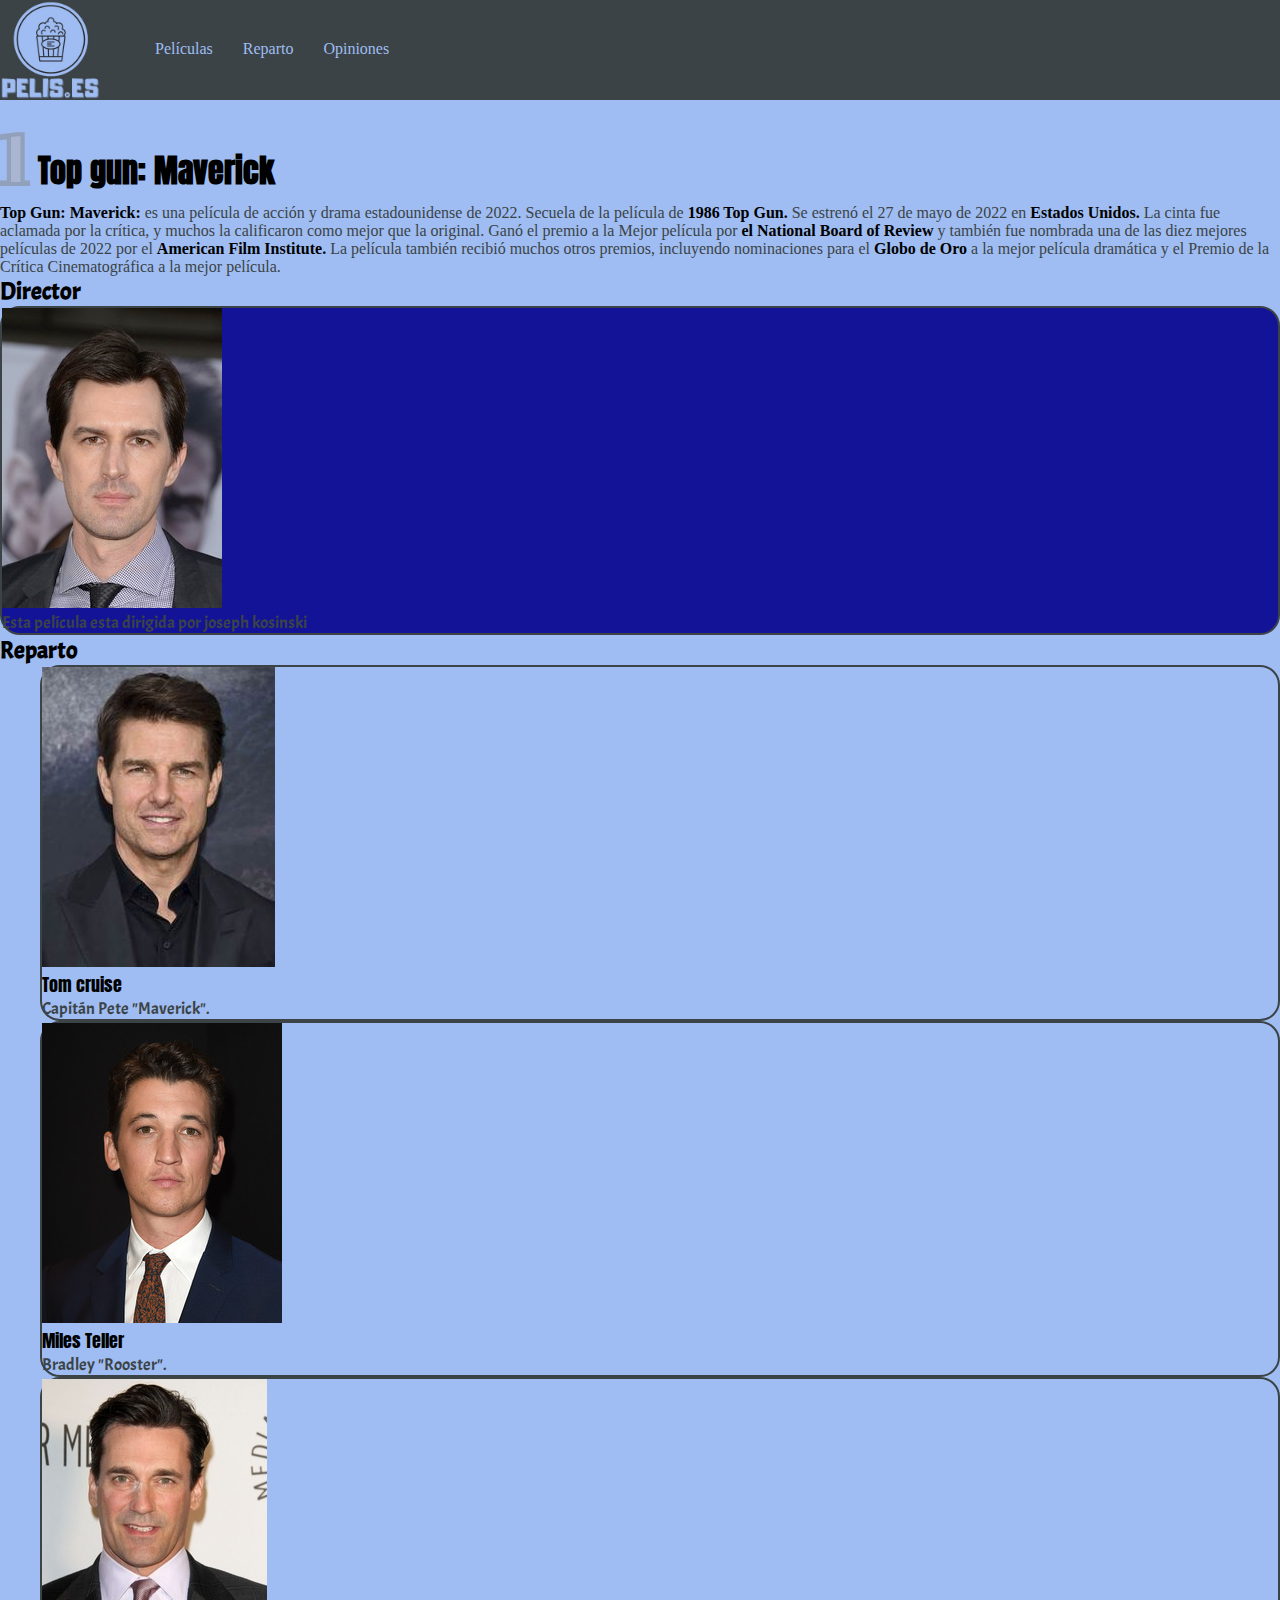
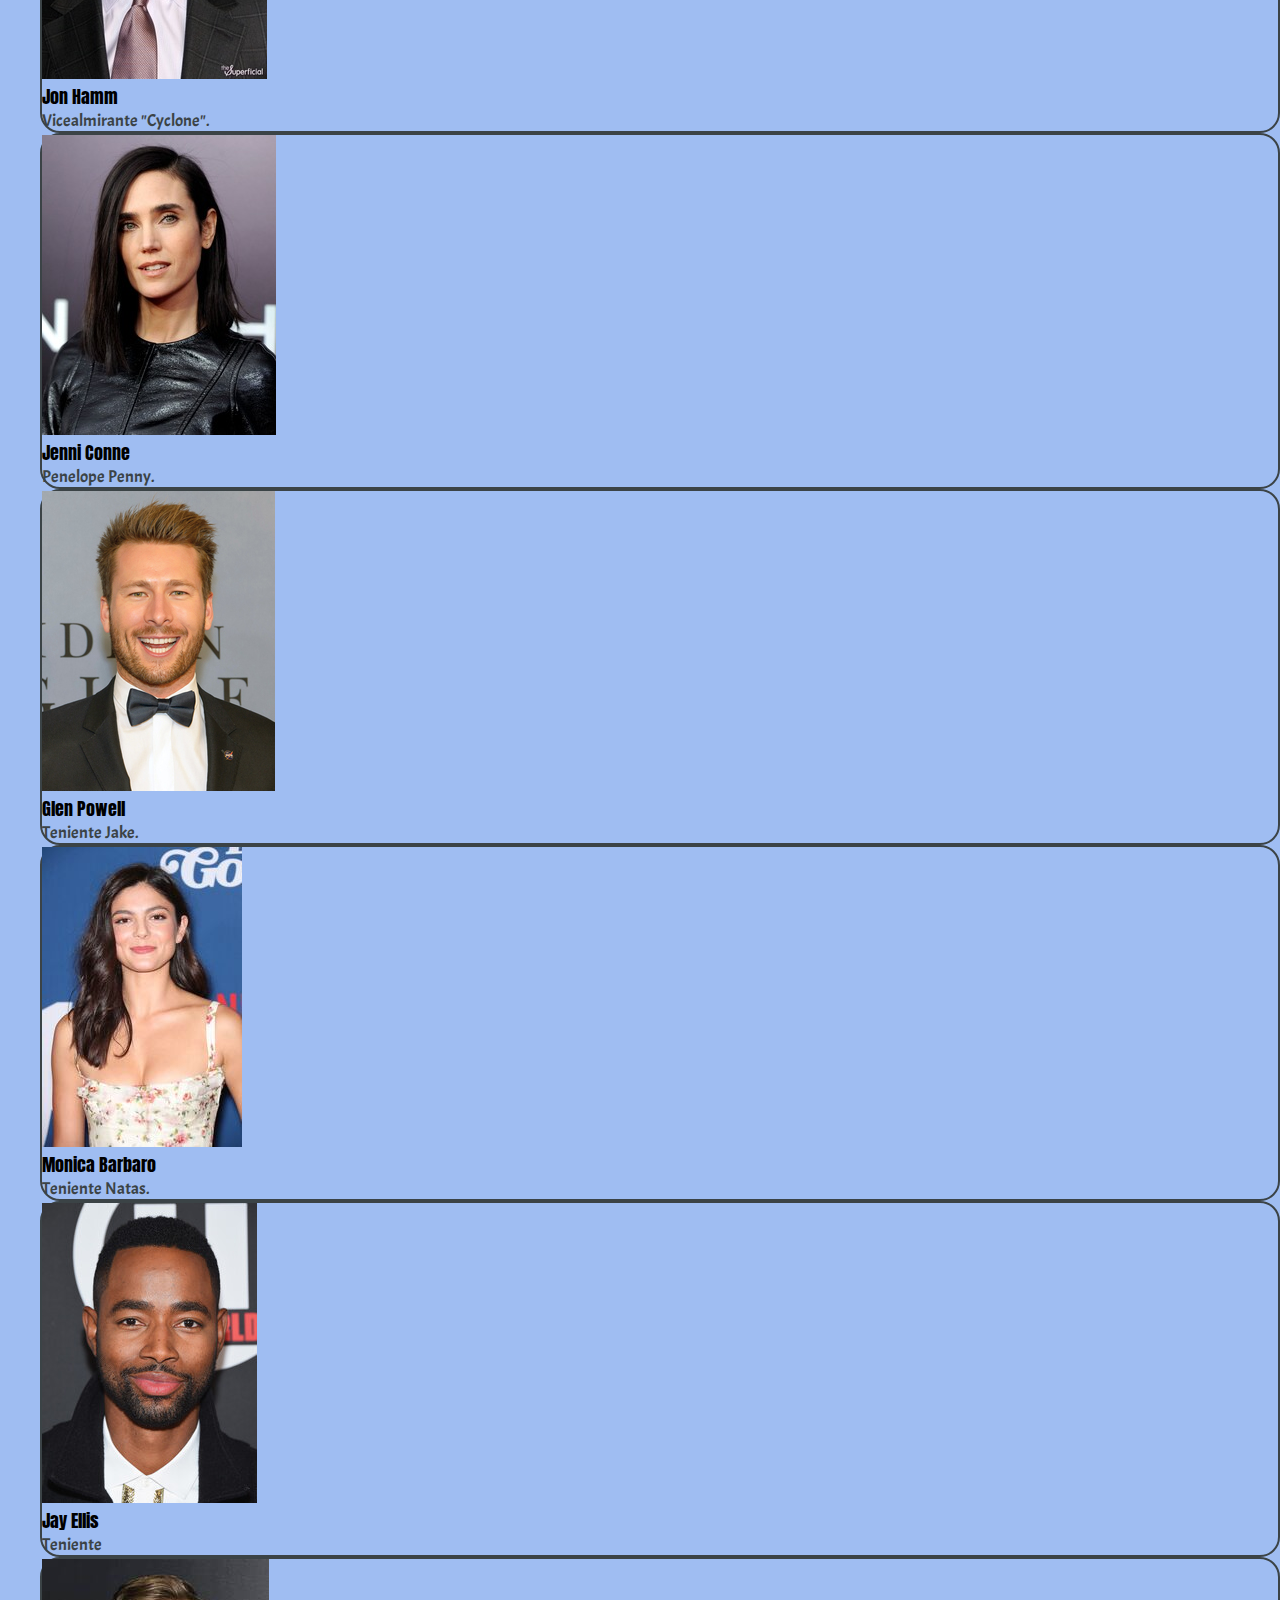
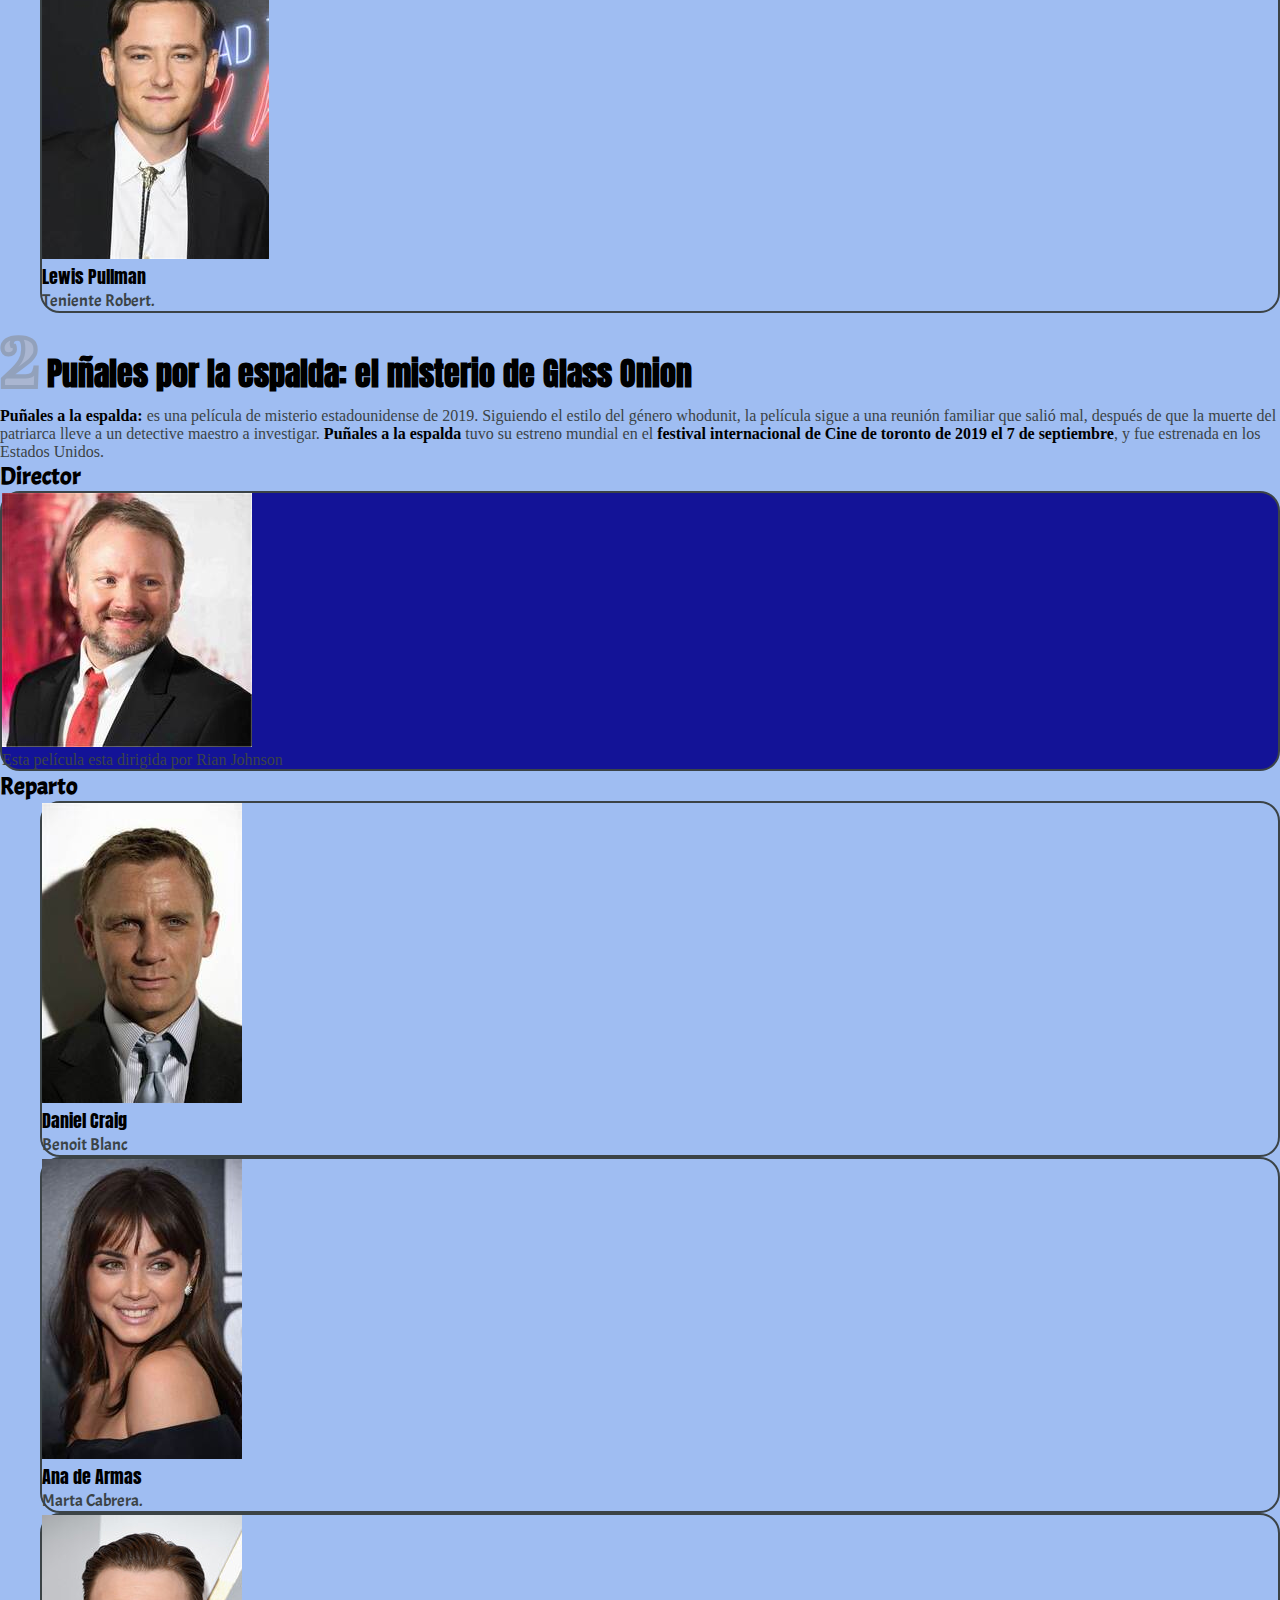
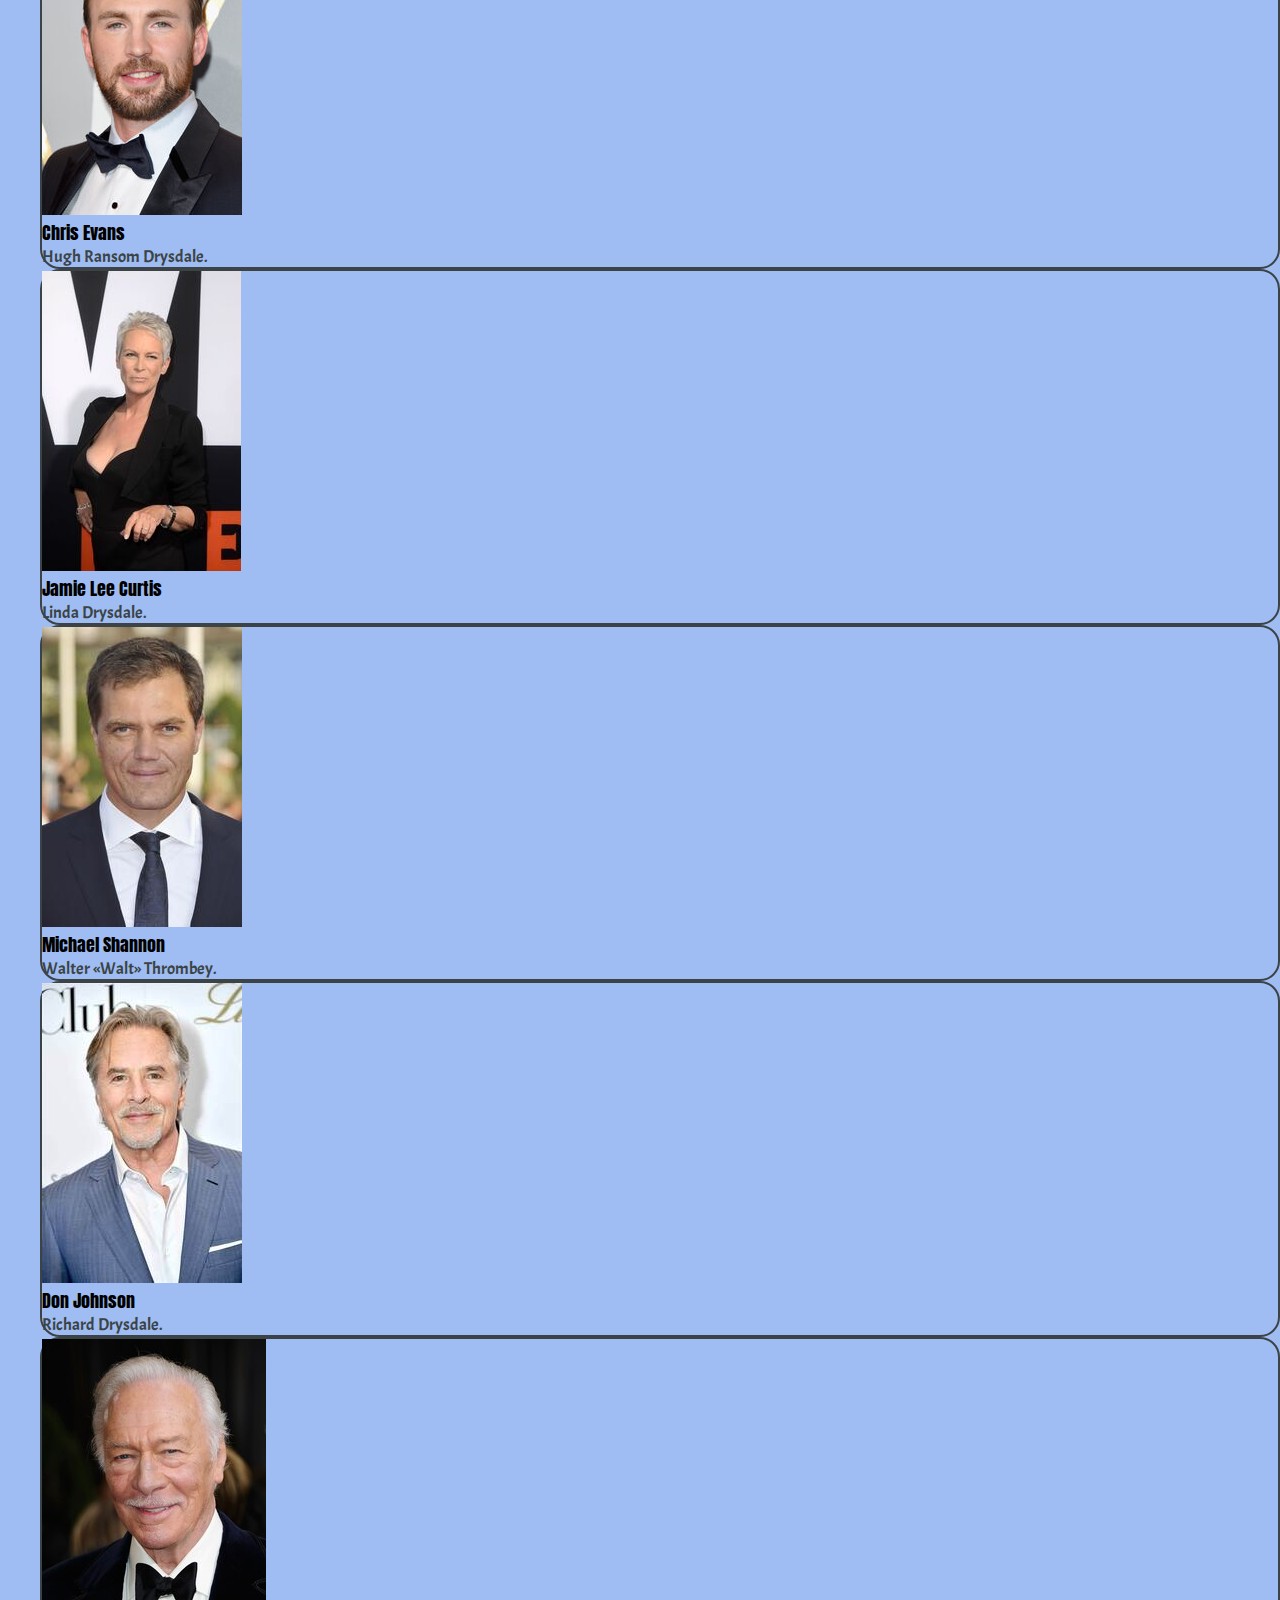
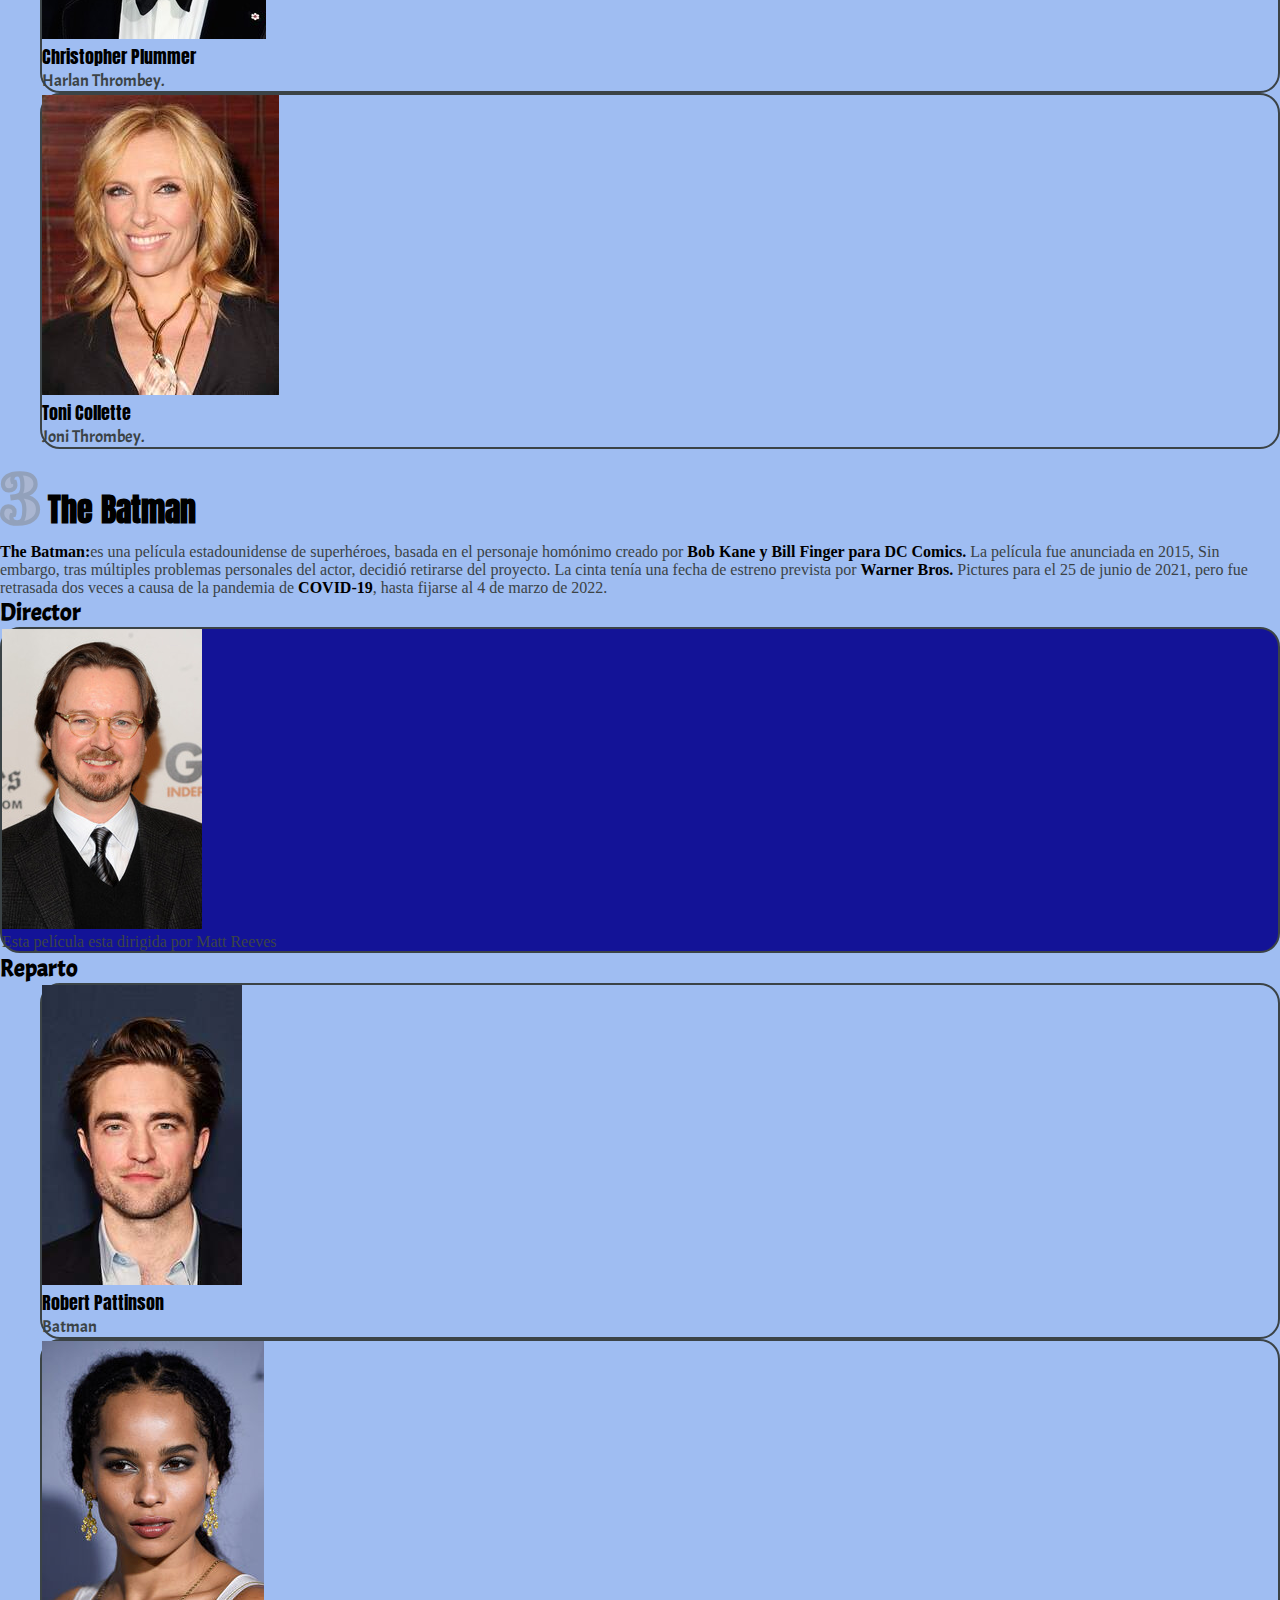
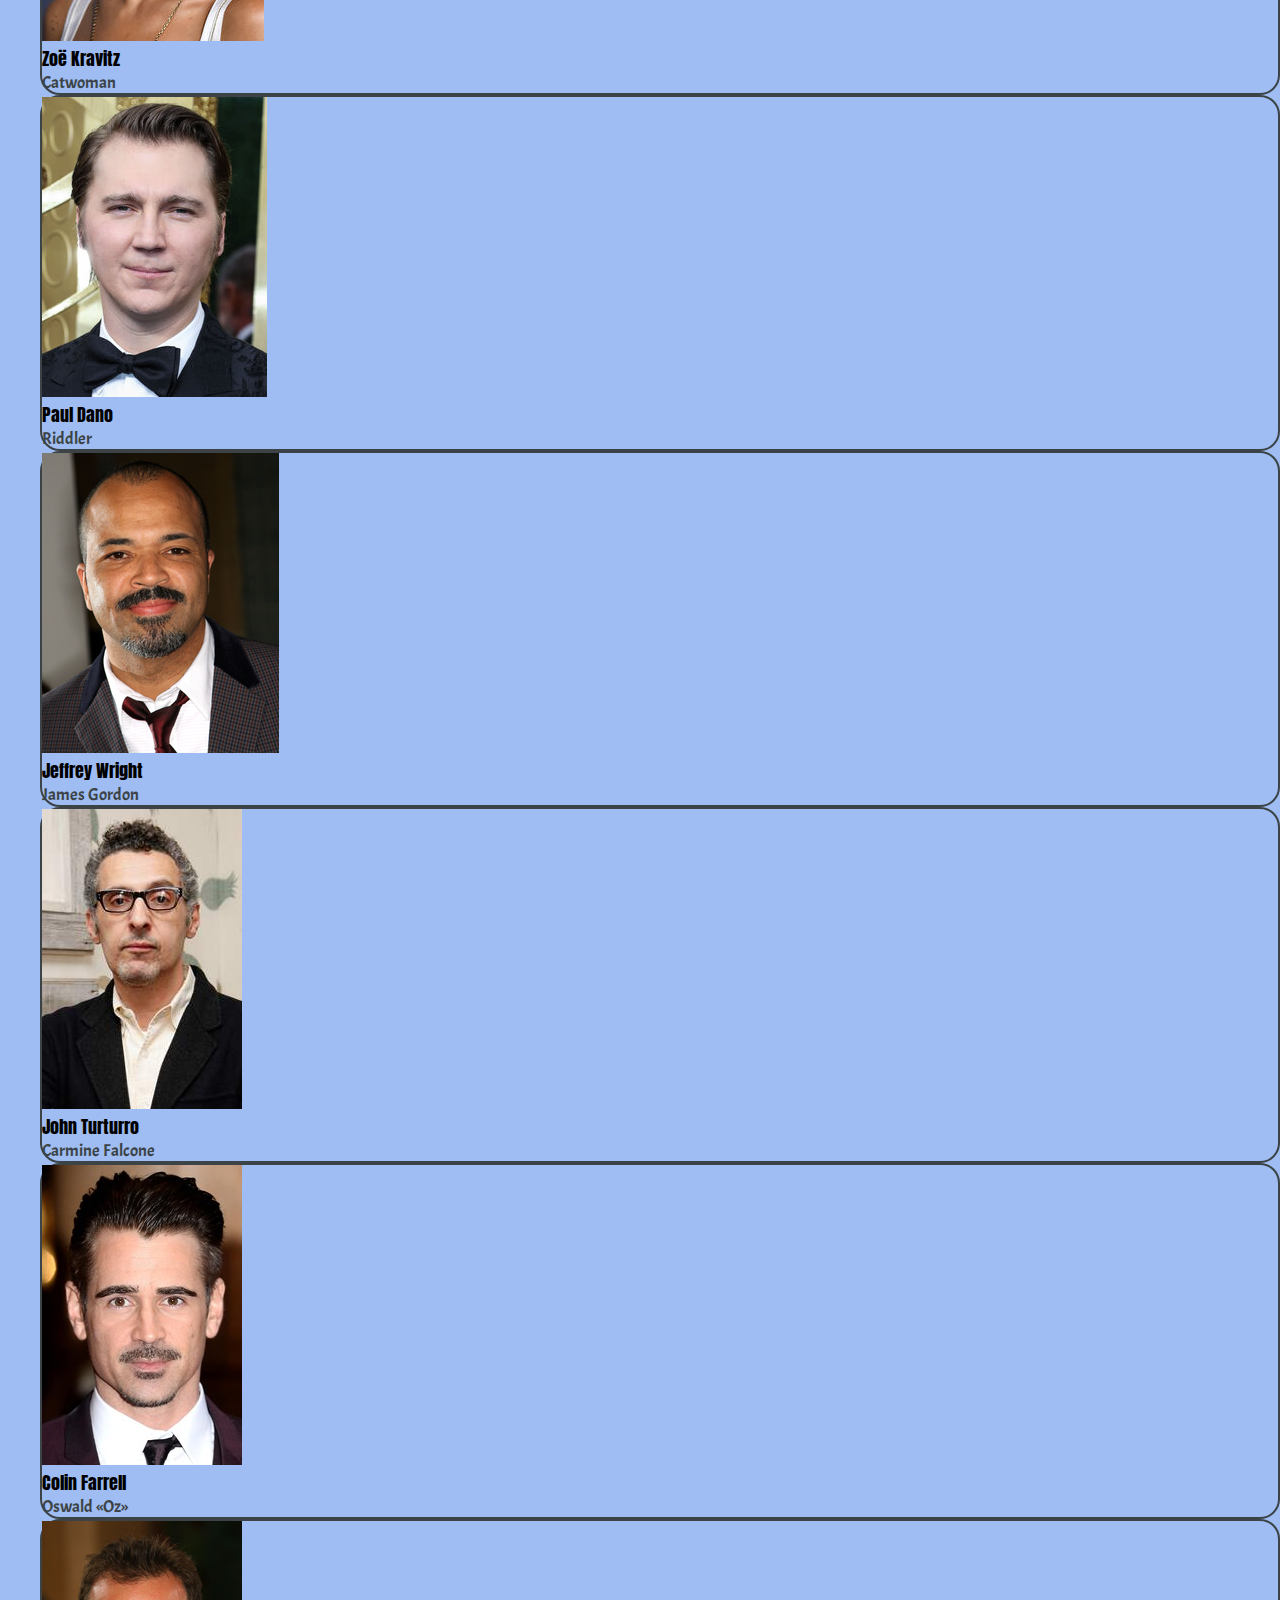
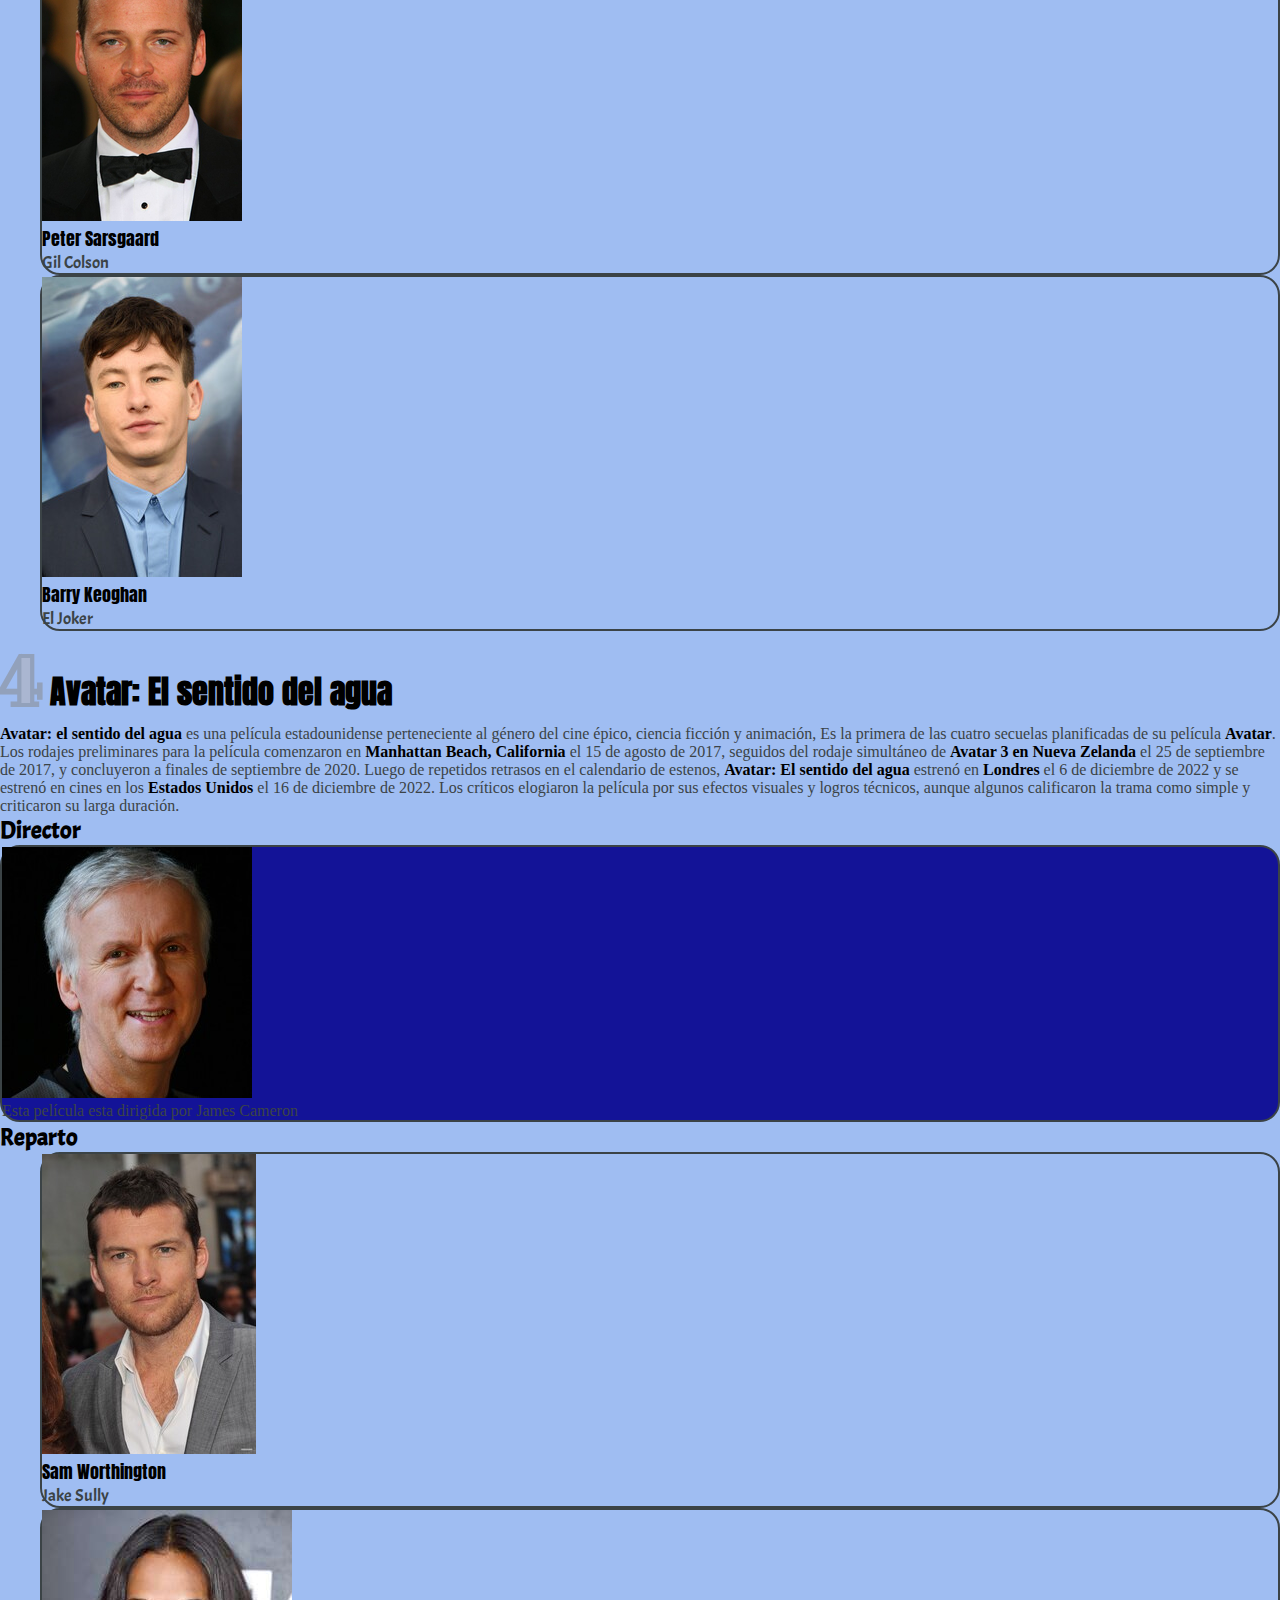
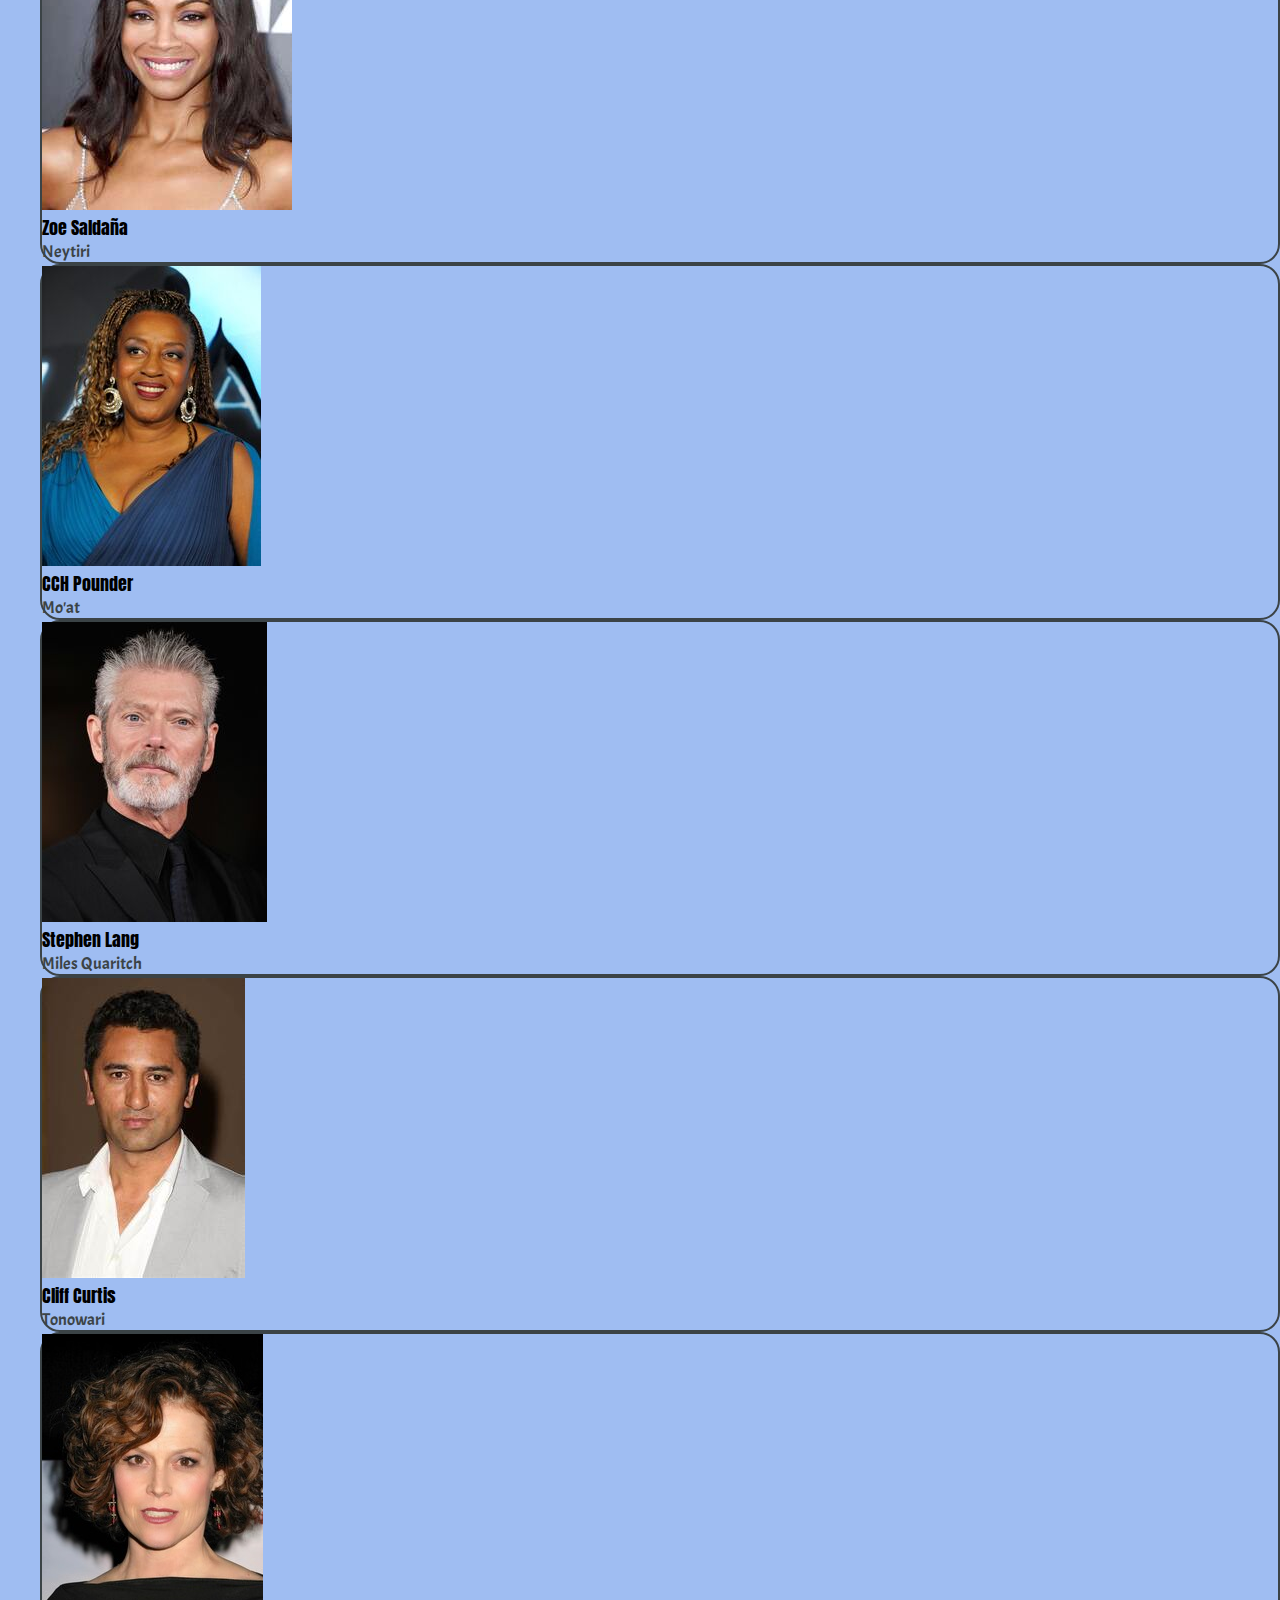
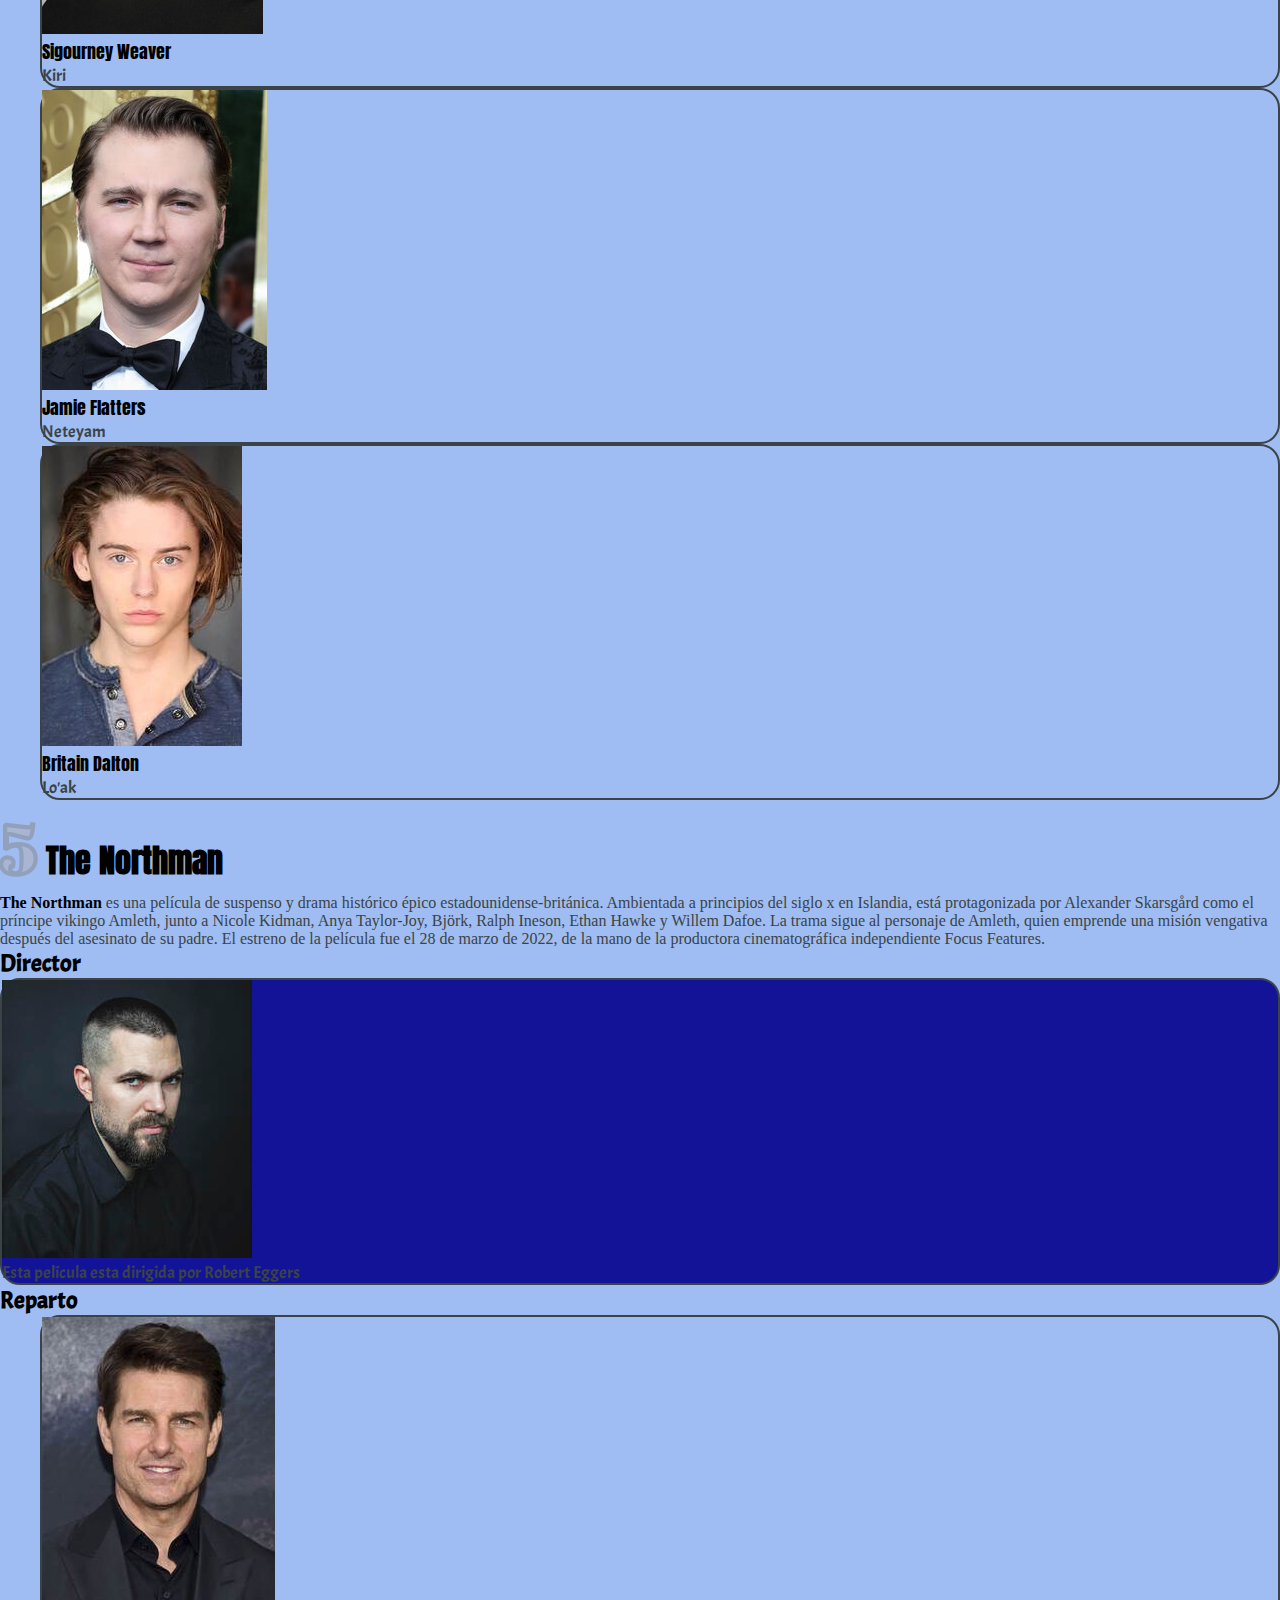
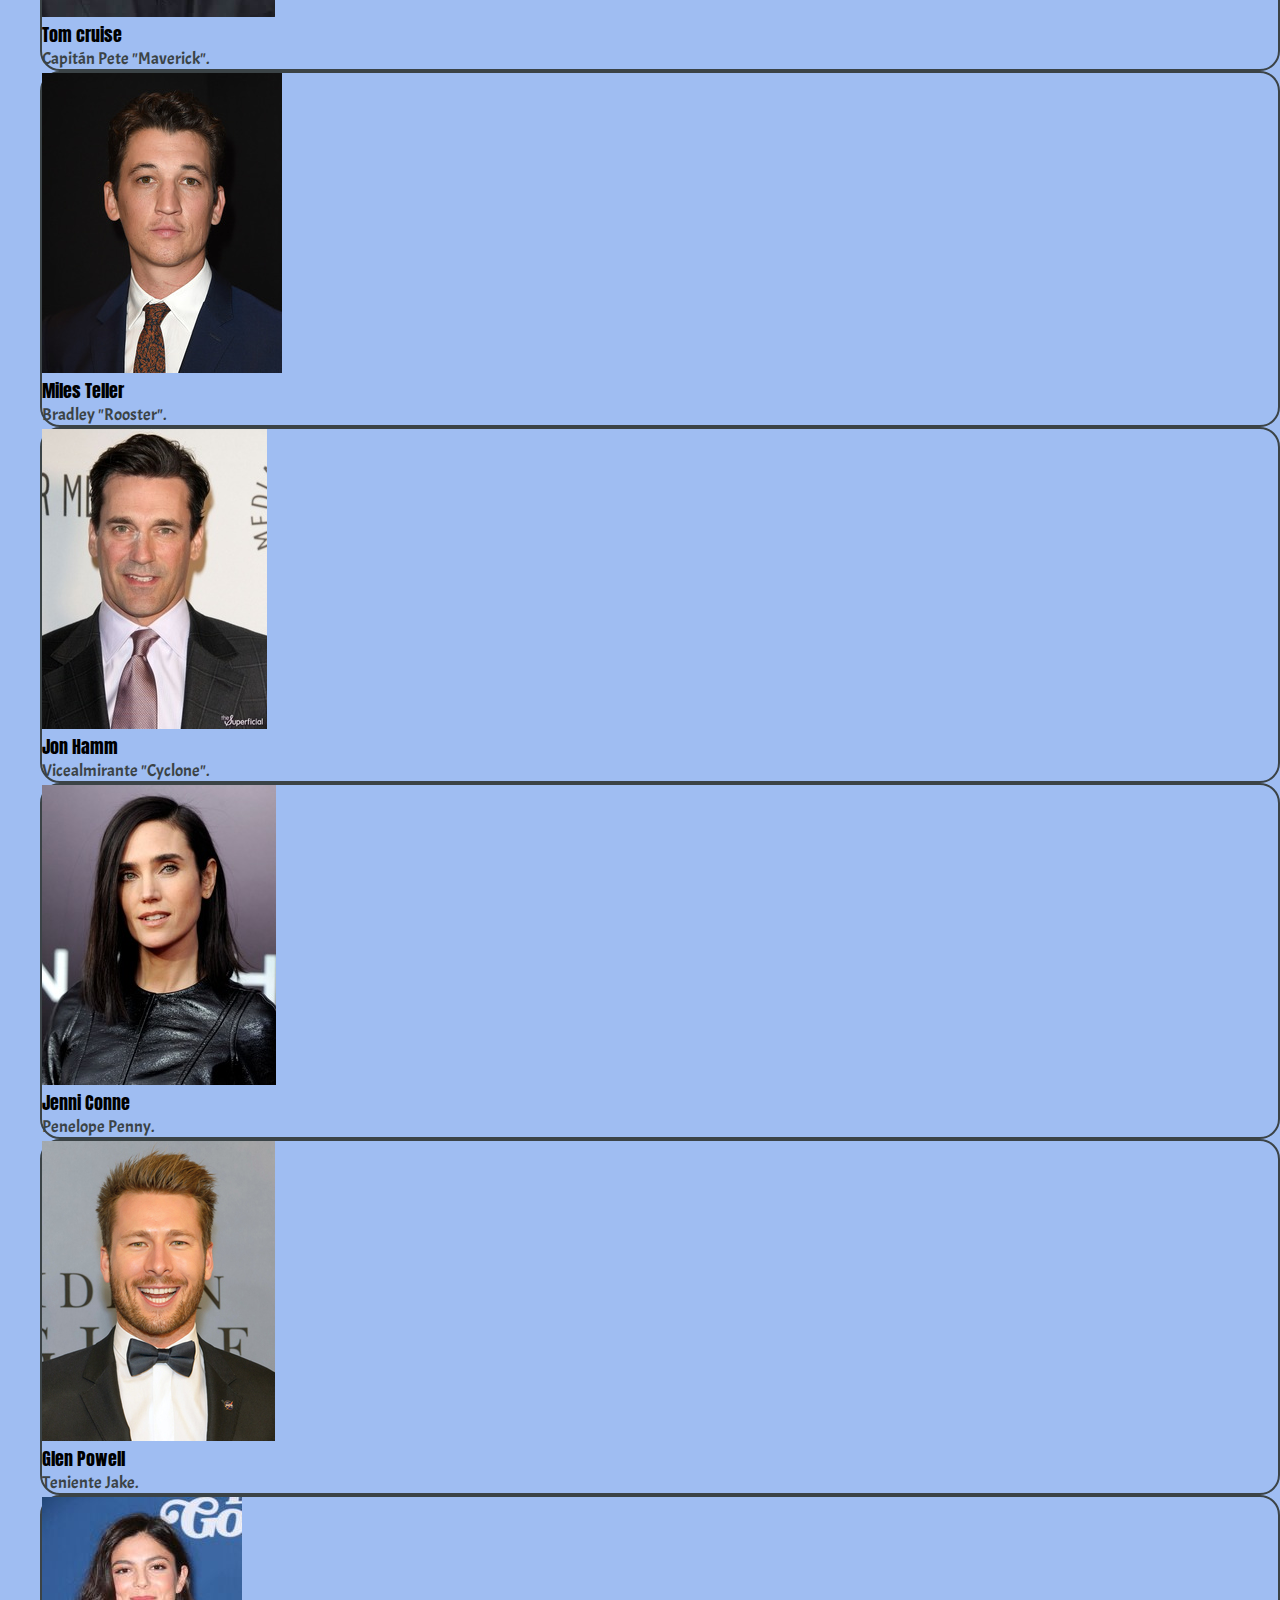
<file: Reparto/index.html>
<!DOCTYPE html>
<html lang="es">
<head>
    <meta charset="UTF-8">
    <meta http-equiv="X-UA-Compatible" content="IE=edge">
    <meta name="viewport" content="width=device-width, initial-scale=1.0">
    <title>Datos de las peliculas</title>
    <!-- Enlazamos el css y el bootstrap-->
    <link href="https://cdn.jsdelivr.net/npm/bootstrap@5.3.0-alpha1/dist/css/bootstrap.min.css" rel="stylesheet" integrity="sha384-GLhlTQ8iRABdZLl6O3oVMWSktQOp6b7In1Zl3/Jr59b6EGGoI1aFkw7cmDA6j6gD" crossorigin="anonymous"> 
    <link rel="stylesheet" type="text/css" href="CSS/Estilo.css">
</head>
<body class="">
    <script src="https://cdn.jsdelivr.net/npm/bootstrap@5.3.0-alpha1/dist/js/bootstrap.bundle.min.js" integrity="sha384-w76AqPfDkMBDXo30jS1Sgez6pr3x5MlQ1ZAGC+nuZB+EYdgRZgiwxhTBTkF7CXvN" crossorigin="anonymous"></script>
    
    <nav id="nav">
        <ul>
            <li><a href="../Top/Pagina Web/TOP10/Top10.html">Películas</a></li>
            <li><a href="index.html">Reparto</a></li>
            <li><a href="../Opiniones/Pagina 2.html">Opiniones</a></li>
        </ul>
    </nav>


    <div class="">
        <div class="">
            <!-- Aqui tenemos la primera película Top Gun con el titulo y un breve resumen-->
            <h1 class="TituloPelicula text-center" ><b class="NumeroTitulo">1</b> Top gun: Maverick</h1>
            
            <p class="m-2">
            <strong>Top Gun: Maverick:</strong> es una película de acción y drama estadounidense de 2022. Secuela de la película de <strong>1986 Top Gun.</strong> Se estrenó el 27 de mayo de 2022 en <strong>Estados Unidos.</strong> La cinta fue aclamada por la crítica, y muchos la calificaron como mejor que la original. Ganó el premio a la Mejor película por <strong>el National Board of Review</strong> y también fue nombrada una de las diez mejores películas de 2022 por el <strong>American Film Institute.</strong> La película también recibió muchos otros premios, incluyendo nominaciones para el <strong>Globo de Oro</strong> a la mejor película dramática y el Premio de la Crítica Cinematográfica a la mejor película.
            </p>

            <!-- Aquí esta el director de la película Top Gun-->
            <h2 class ="TituloDirector text-center mt-5"> Director</h2>
            <div class="Container">
                <div class="col d-flex justify-content-center text-center">
                    <div class="p-3 border bg-light DirectorPelicula">
                        <figure class="figure">
                            <img src="IMG/Joseph-Kosinski.jpg" class="figure-img img-fluid rounded " alt="joseph kosinski">
                            <figcaption class="figure-caption TituloNombre mt-1">Esta película esta dirigida por joseph kosinski</figcaption>
                        </figure>
                    </div>
                </div>
            </div>
            <!-- Aquí esta el reparto-->
            <h2 class="TituloReparto text-center align-self-center mt-5"> Reparto </h2> 
            <ul>
                <div class="Container RepartoPelicula">
                    <div class="row d-flex justify-content-md-center ">
                        <!-- Primero del reparto-->
                        <div class="col m-2 ">
                            <div class="p-3 border bg-light ActorPelicula">
                                <figure class="figure">
                                    <img src="IMG/Tom Cruise.jpg" class="figure-img img-fluid rounded " alt="Tom Cruise">
                                    <figcaption class="figure-caption TituloNombredirector mt-1" >Tom cruise</figcaption>
                                    <figcaption class="figure-caption TituloNombrePersonaje">Capitán Pete "Maverick".</figcaption>
                                </figure>
                            </div>    
                        </div>

                        <!-- Segundo del reparto-->
                        <div class="col m-2 ">
                            <div class="ActorPelicula p-3 border bg-light">
                                <figure class="figure">
                                    <img src="IMG/Miles Teller.jpg" class="figure-img img-fluid rounded " alt="Miles Teller">
                                    <figcaption class="figure-caption TituloNombredirector mt-1">Miles Teller</figcaption>
                                    <figcaption class="figure-caption TituloNombrePersonaje">Bradley "Rooster".</figcaption>
                                </figure>
                            </div>
                        </div>

                        <!-- Tercero del reparto-->
                        <div class="col m-2 ">
                            <div class="ActorPelicula p-3 border bg-light">
                                <figure class="figure">
                                    <img src="IMG/Jon Hamm.jpg" class="figure-img img-fluid rounded " alt="Jon Hamm">
                                    <figcaption class="figure-caption TituloNombredirector mt-1">Jon Hamm</figcaption>
                                    <figcaption class="figure-caption TituloNombrePersonaje">Vicealmirante "Cyclone".</figcaption>
                                </figure>
                            </div>
                        </div>

                        <!-- Cuarto del reparto-->
                        <div class="col m-2 ">
                            <div class="ActorPelicula p-3 border bg-light">
                                <figure class="figure">
                                    <img src="IMG/Jennifer Connelly.jpg" class="figure-img img-fluid rounded " alt="Jennifer Connelly" >
                                    <figcaption class="figure-caption TituloNombredirector mt-1">Jenni Conne</figcaption>
                                    <figcaption class="figure-caption TituloNombrePersonaje">Penelope Penny.</figcaption>
                                </figure>
                            </div>
                        </div>
                    </div>
                    <div class="row d-flex justify-content-md-center">
                        <!-- Quinto del reparto -->
                        <div class="col m-2 ">
                            <div class="ActorPelicula p-3 border bg-light">
                                <figure class="figure">
                                    <img src="IMG/Glen Powell.jpg" class="figure-img img-fluid rounded " alt="Glen Powell" >
                                    <figcaption class="figure-caption TituloNombredirector mt-1">Glen Powell</figcaption>
                                    <figcaption class="figure-caption TituloNombrePersonaje">Teniente Jake.</figcaption>
                                </figure> 
                            </div>
                        </div>

                        <!-- Sexto del reparto -->
                        <div class="col m-2 ">
                            <div class="ActorPelicula p-3 border bg-light">
                                <figure class="figure">
                                    <img src="IMG/Monica Barbaro.jpg" class="figure-img img-fluid rounded " alt="Monica Barbaro">
                                    <figcaption class="figure-caption TituloNombredirector mt-1">Monica Barbaro</figcaption>
                                    <figcaption class="figure-caption TituloNombrePersonaje">Teniente Natas.</figcaption>
                                </figure> 
                            </div>
                        </div>

                        <!-- Septimo del reparto-->
                        <div class="col m-2 ">
                            <div class="p-3 border bg-light ActorPelicula">
                                <figure class="figure">
                                    <img src="IMG/Jay Ellis.jpg" class="figure-img img-fluid rounded " alt="Jay Ellis">
                                    <figcaption class="figure-caption TituloNombredirector mt-1">Jay Ellis</figcaption>
                                    <figcaption class="figure-caption TituloNombrePersonaje">Teniente</figcaption>
                                  </figure>                  
                            </div>
                        </div>

                        <!-- Octava del reparto-->
                        <div class="col m-2 ">
                            <div class="ActorPelicula p-3 border bg-light">
                                <figure class="figure">
                                    <img src="IMG/Lewis Pullman.jpg" class="figure-img img-fluid rounded " alt="Lewis Pullman">
                                    <figcaption class="figure-caption TituloNombredirector mt-1">Lewis Pullman</figcaption>
                                    <figcaption class="figure-caption TituloNombrePersonaje">Teniente Robert.</figcaption>
                                </figure>       
                            </div>
                        </div>
                    </div>
                </div>
            </ul>
        </div>
        
        <div>
            <!-- Aqui tenemos la segunda película Puñales por la espalda con el titulo y un breve resumen-->
            <h1 class="TituloPelicula text-center mt-5"><b class="NumeroTitulo">2</b> Puñales por la espalda: el misterio de Glass Onion</h1>
            
            <p class="m-2">
            <strong>Puñales a la espalda:</strong> es una película de misterio estadounidense de 2019. 
            Siguiendo el estilo del género whodunit, la película sigue a una reunión familiar que salió mal, después de que la muerte del patriarca lleve a un detective maestro a investigar.<strong> Puñales a la espalda</strong> tuvo su estreno mundial en el <strong>festival internacional de Cine de toronto de 2019 el 7 de septiembre</strong>, y fue estrenada en los Estados Unidos.
            </p>

            <!-- Aquí esta el director de la película Puñales por la espaldas-->
            <h2 class ="TituloDirector text-center mt-5"> Director </h2>
            <div class="Container">
                <div class="col d-flex justify-content-center text-center">
                    <div class="p-3 border bg-light DirectorPelicula">
                        <figure class="figure">
                            <img src="IMG/Rian Johnson.jpg" class="figure-img img-fluid rounded " alt="Rian Johnson">
                            <figcaption class="figure-caption">Esta película esta dirigida por Rian Johnson</figcaption>
                        </figure>
                    </div>
                </div>
            </div>

            <!-- Aquí esta el reparto-->
            <h2 class="TituloReparto text-center align-self-center mt-5"> Reparto </h2> 
            <ul>
                <div class="Container RepartoPelicula">
                    <div class="row d-flex justify-content-md-center ">
                        <!-- Primero del reparto-->
                        <div class="col m-2 ">
                            <div class="p-3 border bg-light ActorPelicula">
                                <figure class="figure">
                                    <img src="IMG/Daniel Craig.jpg" class="figure-img img-fluid rounded " alt="Daniel Craig">
                                    <figcaption class="figure-caption TituloNombredirector mt-1">Daniel Craig</figcaption>
                                    <figcaption class="figure-caption TituloNombrePersonaje">Benoit Blanc</figcaption>
                                </figure>
                            </div>    
                        </div>

                        <!-- Segundo del reparto-->
                        <div class="col m-2 ">
                            <div class="ActorPelicula p-3 border bg-light">
                                <figure class="figure">
                                    <img src="IMG/Ana de Armas.jpg" class="figure-img img-fluid rounded " alt="Ana de Armas">
                                    <figcaption class="figure-caption TituloNombredirector mt-1">Ana de Armas</figcaption>
                                    <figcaption class="figure-caption TituloNombrePersonaje">Marta Cabrera.</figcaption>
                                </figure>
                            </div>
                        </div>
                        
                        <!-- Tercero del reparto-->
                        <div class="col m-2 ">
                            <div class="ActorPelicula p-3 border bg-light">
                                <figure class="figure">
                                    <img src="IMG/Chris Evans.jpg" class="figure-img img-fluid rounded " alt="Chris Evans">
                                    <figcaption class="figure-caption TituloNombredirector mt-1">Chris Evans</figcaption>
                                    <figcaption class="figure-caption TituloNombrePersonaje">Hugh Ransom Drysdale.</figcaption>
                                </figure>
                            </div>
                        </div>
                        
                        <!-- Cuarto del reparto-->
                        <div class="col m-2 ">
                            <div class="ActorPelicula p-3 border bg-light">
                                <figure class="figure">
                                    <img src="IMG/Jamie Lee Curtis.jpg" class="figure-img img-fluid rounded " alt="Jamie Lee Curtis" >
                                    <figcaption class="figure-caption TituloNombredirector mt-1">Jamie Lee Curtis</figcaption>
                                    <figcaption class="figure-caption TituloNombrePersonaje">Linda Drysdale.</figcaption>
                                </figure>
                            </div>
                        </div>
                    </div>

                    <div class="row d-flex justify-content-md-center">

                        <!-- Quinto del reparto -->
                        <div class="col m-2 ">
                            <div class="ActorPelicula p-3 border bg-light">
                                <figure class="figure">
                                    <img src="IMG/Michael Shannon.jpeg" class="figure-img img-fluid rounded " alt="Michael Shannon" >
                                    <figcaption class="figure-caption TituloNombredirector mt-1">Michael Shannon</figcaption>
                                    <figcaption class="figure-caption TituloNombrePersonaje">Walter «Walt» Thrombey.</figcaption>
                                </figure> 
                            </div>
                        </div>
                       
                        <!-- Sexto del reparto -->
                        <div class="col m-2 ">
                            <div class="ActorPelicula p-3 border bg-light">
                                <figure class="figure">
                                    <img src="IMG/Don Johnson.jpg" class="figure-img img-fluid rounded " alt="Don Johnson">
                                    <figcaption class="figure-caption TituloNombredirector mt-1">Don Johnson</figcaption>
                                    <figcaption class="figure-caption TituloNombrePersonaje">Richard Drysdale.</figcaption>
                                </figure> 
                            </div>
                        </div>
                        
                        <!-- Septimo del reparto-->
                        <div class="col m-2 ">
                            <div class="p-3 border bg-light ActorPelicula">
                                <figure class="figure">
                                    <img src="IMG/Christopher Plummer.jpg" class="figure-img img-fluid rounded " alt="Christopher Plummer">
                                    <figcaption class="figure-caption TituloNombredirector mt-1">Christopher Plummer</figcaption>
                                    <figcaption class="figure-caption TituloNombrePersonaje">Harlan Thrombey.</figcaption>
                                  </figure>                  
                            </div>
                        </div>

                        <!-- Octava del reparto-->
                        <div class="col m-2 ">
                            <div class="ActorPelicula p-3 border bg-light">
                                <figure class="figure">
                                    <img src="IMG/Toni Collette.jpg" class="figure-img img-fluid rounded " alt="Toni Collette">
                                    <figcaption class="figure-caption TituloNombredirector mt-1">Toni Collette</figcaption>
                                    <figcaption class="figure-caption TituloNombrePersonaje">Joni Thrombey.</figcaption>
                                </figure>       
                            </div>
                        </div>
                    </div>
                </div>
            </ul>
        </div>

        <div>
            <!-- Aqui tenemos la tercera película The Batman con el titulo y un breve resumen-->
            <h1 class="TituloPelicula text-center mt-5"><b class="NumeroTitulo">3</b> The Batman</h1>

            <p class="m-2">
            <strong>The Batman:</strong>es una película estadounidense de superhéroes, basada en el personaje homónimo creado por <strong>Bob Kane y Bill Finger para DC Comics.</strong> La película fue anunciada en 2015, Sin embargo, tras múltiples problemas personales del actor, decidió retirarse del proyecto. La cinta tenía una fecha de estreno prevista por <strong>Warner Bros.</strong> Pictures para el 25 de junio de 2021, pero fue retrasada dos veces a causa de la pandemia de <strong>COVID-19</strong>, hasta fijarse al 4 de marzo de 2022.
            </p>

            <!-- Aquí esta el director de la película The Batman-->
            <h2 class ="TituloDirector text-center mt-5"> Director </h2>
            <div class="Container">
                <div class="col d-flex justify-content-center text-center">
                    <div class="p-3 border bg-light DirectorPelicula">
                        <figure class="figure">
                            <img src="IMG/Matt Reeves.jpg" class="figure-img img-fluid rounded " alt="Matt Reeves">
                            <figcaption class="figure-caption">Esta película esta dirigida por Matt Reeves</figcaption>
                        </figure>
                    </div>
                </div>
            </div>

            <!-- Aquí esta el reparto-->
            <h2 class="TituloReparto text-center align-self-center mt-5"> Reparto </h2> 
            <ul>
                <div class="Container RepartoPelicula">
                    <div class="row d-flex justify-content-md-center ">

                        <!-- Primero del reparto-->
                        <div class="col m-2 ">
                            <div class="p-3 border bg-light ActorPelicula">
                                <figure class="figure">
                                    <img src="IMG/Robert Pattinson.jpg" class="figure-img img-fluid rounded " alt="Robert Pattinson">
                                    <figcaption class="figure-caption TituloNombredirector mt-1">Robert Pattinson</figcaption>
                                    <figcaption class="figure-caption TituloNombrePersonaje">Batman</figcaption>
                                </figure>
                            </div>    
                        </div>
                        
                        <!-- Segundo del reparto-->
                        <div class="col m-2 ">
                            <div class="ActorPelicula p-3 border bg-light">
                                <figure class="figure">
                                    <img src="IMG/Zoë Kravitz.jpg" class="figure-img img-fluid rounded " alt="Zoë Kravitz">
                                    <figcaption class="figure-caption TituloNombredirector mt-1">Zoë Kravitz</figcaption>
                                    <figcaption class="figure-caption TituloNombrePersonaje">Catwoman</figcaption>
                                </figure>
                            </div>
                        </div>
                    
                        <!-- Tercero del reparto-->
                        <div class="col m-2 ">
                            <div class="ActorPelicula p-3 border bg-light">
                                <figure class="figure">
                                    <img src="IMG/Paul Dano.jpg" class="figure-img img-fluid rounded " alt="Paul Dano">
                                    <figcaption class="figure-caption TituloNombredirector mt-1">Paul Dano</figcaption>
                                    <figcaption class="figure-caption TituloNombrePersonaje">Riddler</figcaption>
                                </figure>
                            </div>
                        </div>
                        
                        <!-- Cuarto del reparto-->
                        <div class="col m-2 ">
                            <div class="ActorPelicula p-3 border bg-light">
                                <figure class="figure">
                                    <img src="IMG/Jeffrey Wright.jpg" class="figure-img img-fluid rounded " alt="Jeffrey Wright" >
                                    <figcaption class="figure-caption TituloNombredirector mt-1">Jeffrey Wright</figcaption>
                                    <figcaption class="figure-caption TituloNombrePersonaje">James Gordon</figcaption>
                                </figure>
                            </div>
                        </div>
                    </div>

                    <div class="row d-flex justify-content-md-center">
                        
                        <!-- Quinto del reparto -->
                        <div class="col m-2 ">
                            <div class="ActorPelicula p-3 border bg-light">
                                <figure class="figure">
                                    <img src="IMG/John Turturro.jpg" class="figure-img img-fluid rounded " alt="John Turturro" >
                                    <figcaption class="figure-caption TituloNombredirector mt-1">John Turturro</figcaption>
                                    <figcaption class="figure-caption TituloNombrePersonaje">Carmine Falcone</figcaption>
                                </figure> 
                            </div>
                        </div>
                       
                        <!-- Sexto del reparto -->
                        <div class="col m-2 ">
                            <div class="ActorPelicula p-3 border bg-light">
                                <figure class="figure">
                                    <img src="IMG/Colin Farrell.jpg" class="figure-img img-fluid rounded " alt="Colin Farrell">
                                    <figcaption class="figure-caption TituloNombredirector mt-1">Colin Farrell</figcaption>
                                    <figcaption class="figure-caption TituloNombrePersonaje">Oswald «Oz»</figcaption>
                                </figure> 
                            </div>
                        </div>
                        
                        <!-- Septimo del reparto-->
                        <div class="col m-2 ">
                            <div class="p-3 border bg-light ActorPelicula">
                                <figure class="figure">
                                    <img src="IMG/Peter Sarsgaard.jpg" class="figure-img img-fluid rounded " alt="Peter Sarsgaard">
                                    <figcaption class="figure-caption TituloNombredirector mt-1">Peter Sarsgaard</figcaption>
                                    <figcaption class="figure-caption TituloNombrePersonaje">Gil Colson</figcaption>
                                </figure>                  
                            </div>
                        </div>
                       
                        <!-- Octava del reparto-->
                        <div class="col m-2 ">
                            <div class="ActorPelicula p-3 border bg-light">
                                <figure class="figure">
                                    <img src="IMG/Barry Keoghan.jpg" class="figure-img img-fluid rounded " alt="Barry Keoghan">
                                    <figcaption class="figure-caption TituloNombredirector mt-1">Barry Keoghan</figcaption>
                                    <figcaption class="figure-caption TituloNombrePersonaje">El Joker</figcaption>
                                </figure>       
                            </div>
                        </div>
                    </div>
                </div>
            </ul>
        </div>

        <div>
            <!-- Aqui tenemos la cuarta película Avatar: el sentido del agua con el titulo y un breve resumen-->
            <h1 class="TituloPelicula text-center mt-5"><b class="NumeroTitulo">4</b> Avatar: El sentido del agua</h1>
            <p class="m-2">
                <strong>Avatar: el sentido del agua</strong> es  una película estadounidense perteneciente al género del cine épico, ciencia ficción y animación, Es la primera de las cuatro secuelas planificadas de su película <strong>Avatar</strong>. Los rodajes preliminares para la película comenzaron en <strong>Manhattan Beach, California</strong> el <date>15 de agosto de 2017</date>, seguidos del rodaje simultáneo de <strong>Avatar 3 en Nueva Zelanda</strong> <date>el 25 de septiembre de 2017</date>, y concluyeron a finales de septiembre de 2020. Luego de repetidos retrasos en el calendario de estenos, <strong>Avatar: El sentido del agua </strong> estrenó en <strong>Londres</strong> <date>el 6 de diciembre de 2022</date> y se estrenó en cines en los <strong>Estados Unidos</strong> el 16 de diciembre de 2022. Los críticos elogiaron la película por sus efectos visuales y logros técnicos, aunque algunos calificaron la trama como simple y criticaron su larga duración.
            </p>

            <!-- Aquí esta el director de la película Avatar: el sentido del agua-->
            <h2 class ="TituloDirector text-center mt-5"> Director </h2>
            <div class="Container">
                <div class="col d-flex justify-content-center text-center">
                    <div class="p-3 border bg-light DirectorPelicula">
                        <figure class="figure">
                            <img src="IMG/James Cameron.jpg" class="figure-img img-fluid rounded " alt="James Cameron">
                            <figcaption class="figure-caption">Esta película esta dirigida por James Cameron</figcaption>
                        </figure>
                    </div>
                </div>
            </div>

            <!-- Aquí esta el reparto-->
            <h2 class="TituloReparto text-center align-self-center mt-5"> Reparto </h2> 
            <ul>
                <div class="Container RepartoPelicula">
                    <div class="row d-flex justify-content-md-center ">
                 
                        <!-- Primero del reparto-->
                        <div class="col m-2 ">
                            <div class="p-3 border bg-light ActorPelicula">
                                <figure class="figure">
                                    <img src="IMG/Sam Worthington.jpg" class="figure-img img-fluid rounded " alt="Sam Worthington">
                                    <figcaption class="figure-caption TituloNombredirector mt-1">Sam Worthington</figcaption>
                                    <figcaption class="figure-caption TituloNombrePersonaje">Jake Sully</figcaption>
                                </figure>
                            </div>    
                        </div>
                        
                        <!-- Segundo del reparto-->
                        <div class="col m-2 ">
                            <div class="ActorPelicula p-3 border bg-light">
                                <figure class="figure">
                                    <img src="IMG/Zoe Saldaña.jpg" class="figure-img img-fluid rounded " alt="Zoe Saldaña">
                                    <figcaption class="figure-caption TituloNombredirector mt-1">Zoe Saldaña</figcaption>
                                    <figcaption class="figure-caption TituloNombrePersonaje">Neytiri</figcaption>
                                </figure>
                            </div>
                        </div>
                        
                        <!-- Tercero del reparto-->
                        <div class="col m-2 ">
                            <div class="ActorPelicula p-3 border bg-light">
                                <figure class="figure">
                                    <img src="IMG/CCH Pounder.jpg" class="figure-img img-fluid rounded " alt="CCH Pounder">
                                    <figcaption class="figure-caption TituloNombredirector mt-1">CCH Pounder</figcaption>
                                    <figcaption class="figure-caption TituloNombrePersonaje">Mo'at</figcaption>
                                </figure>
                            </div>
                        </div>
                        
                        <!-- Cuarto del reparto-->
                        <div class="col m-2 ">
                            <div class="ActorPelicula p-3 border bg-light">
                                <figure class="figure">
                                    <img src="IMG/Stephen Lang.jpg" class="figure-img img-fluid rounded " alt="Stephen Lang" >
                                    <figcaption class="figure-caption TituloNombredirector mt-1">Stephen Lang</figcaption>
                                    <figcaption class="figure-caption TituloNombrePersonaje">Miles Quaritch</figcaption>
                                </figure>
                            </div>
                        </div>
                    </div>

                    <div class="row d-flex justify-content-md-center">
                        
                        <!-- Quinto del reparto -->
                        <div class="col m-2 ">
                            <div class="ActorPelicula p-3 border bg-light">
                                <figure class="figure">
                                    <img src="IMG/Cliff Curtis.jpg" class="figure-img img-fluid rounded " alt="Cliff Curtis" >
                                    <figcaption class="figure-caption TituloNombredirector mt-1">Cliff Curtis</figcaption>
                                    <figcaption class="figure-caption TituloNombrePersonaje">Tonowari</figcaption>
                                </figure> 
                            </div>
                        </div>
                        
                        <!-- Sexto del reparto -->
                        <div class="col m-2 ">
                            <div class="ActorPelicula p-3 border bg-light">
                                <figure class="figure">
                                    <img src="IMG/Sigourney Weaver.jpg" class="figure-img img-fluid rounded " alt="Sigourney Weaver">
                                    <figcaption class="figure-caption TituloNombredirector mt-1">Sigourney Weaver</figcaption>
                                    <figcaption class="figure-caption TituloNombrePersonaje">Kiri</figcaption>
                                </figure> 
                            </div>
                        </div>
                        
                        <!-- Septimo del reparto-->
                        <div class="col m-2 ">
                            <div class="p-3 border bg-light ActorPelicula">
                                <figure class="figure">
                                    <img src="IMG/Paul Dano.jpg" class="figure-img img-fluid rounded " alt="Jamie Flatters">
                                    <figcaption class="figure-caption TituloNombredirector mt-1">Jamie Flatters</figcaption>
                                    <figcaption class="figure-caption TituloNombrePersonaje">Neteyam</figcaption>
                                </figure>                  
                            </div>
                        </div>
                        
                        <!-- Octava del reparto-->
                        <div class="col m-2 ">
                            <div class="ActorPelicula p-3 border bg-light">
                                <figure class="figure">
                                    <img src="IMG/Britain Dalton.jpg" class="figure-img img-fluid rounded " alt="Britain Dalton">
                                    <figcaption class="figure-caption TituloNombredirector mt-1">Britain Dalton</figcaption>
                                    <figcaption class="figure-caption TituloNombrePersonaje">Lo'ak</figcaption>
                                </figure>       
                            </div>
                        </div>
                    </div>
                </div>
            </ul>
        </div>

        <div>
            <!-- Aqui tenemos la quinta película The Northman con el titulo y un breve resumen-->
            <h1 class="TituloPelicula text-center mt-5"><b class="NumeroTitulo">5</b> The Northman</h1>
            <p class="m-2">
                <strong>The Northman</strong> es una película de suspenso y drama histórico épico estadounidense-británica. Ambientada a principios del siglo x en Islandia, está protagonizada por Alexander Skarsgård como el príncipe vikingo Amleth, junto a Nicole Kidman, Anya Taylor-Joy, Björk, Ralph Ineson, Ethan Hawke y Willem Dafoe. La trama sigue al personaje de Amleth, quien emprende una misión vengativa después del asesinato de su padre. El estreno de la película fue el 28 de marzo de 2022, de la mano de la productora cinematográfica independiente Focus Features.
            </p>

            <!-- Aquí esta el director de la película The Northman-->
            <h2 class ="TituloDirector text-center mt-5"> Director </h2>
            <div class="Container">
                <div class="col d-flex justify-content-center text-center">
                    <div class="p-3 border bg-light DirectorPelicula">
                        <figure class="figure">
                            <img src="IMG/Robert Eggers.jpg" class="figure-img img-fluid rounded " alt="Robert Eggers">
                            <figcaption class="figure-caption TituloNombrePersonaje">Esta película esta dirigida por Robert Eggers</figcaption>
                        </figure>
                    </div>
                </div>
            </div>

            <!-- Aquí esta el reparto-->
            <h2 class="TituloReparto text-center align-self-center mt-5"> Reparto </h2> 
            <ul>
                <div class="Container RepartoPelicula">
                    <div class="row d-flex justify-content-md-center ">
                        <!-- Primero del reparto-->
                        <div class="col m-2 ">
                            <div class="p-3 border bg-light ActorPelicula">
                                <figure class="figure">
                                    <img src="IMG/Tom Cruise.jpg" class="figure-img img-fluid rounded " alt="Tom Cruise">
                                    <figcaption class="figure-caption TituloNombredirector mt-1">Tom cruise</figcaption>
                                    <figcaption class="figure-caption TituloNombrePersonaje">Capitán Pete "Maverick".</figcaption>
                                </figure>
                            </div>    
                        </div>

                        <!-- Segundo del reparto-->
                        <div class="col m-2 ">
                            <div class="ActorPelicula p-3 border bg-light">
                                <figure class="figure">
                                    <img src="IMG/Miles Teller.jpg" class="figure-img img-fluid rounded " alt="Miles Teller">
                                    <figcaption class="figure-caption TituloNombredirector mt-1">Miles Teller</figcaption>
                                    <figcaption class="figure-caption TituloNombrePersonaje">Bradley "Rooster".</figcaption>
                                </figure>
                            </div>
                        </div>

                        <!-- Tercero del reparto-->
                        <div class="col m-2 ">
                            <div class="ActorPelicula p-3 border bg-light">
                                <figure class="figure">
                                    <img src="IMG/Jon Hamm.jpg" class="figure-img img-fluid rounded " alt="Jon Hamm">
                                    <figcaption class="figure-caption TituloNombredirector mt-1">Jon Hamm</figcaption>
                                    <figcaption class="figure-caption TituloNombrePersonaje">Vicealmirante "Cyclone".</figcaption>
                                </figure>
                            </div>
                        </div>

                        <!-- Cuarto del reparto-->
                        <div class="col m-2 ">
                            <div class="ActorPelicula p-3 border bg-light">
                                <figure class="figure">
                                    <img src="IMG/Jennifer Connelly.jpg" class="figure-img img-fluid rounded " alt="Jennifer Connelly" >
                                    <figcaption class="figure-caption TituloNombredirector mt-1">Jenni Conne</figcaption>
                                    <figcaption class="figure-caption TituloNombrePersonaje">Penelope Penny.</figcaption>
                                </figure>
                            </div>
                        </div>
                    </div>
                    <div class="row d-flex justify-content-md-center">
                        <!-- Quinto del reparto -->
                        <div class="col m-2 ">
                            <div class="ActorPelicula p-3 border bg-light">
                                <figure class="figure">
                                    <img src="IMG/Glen Powell.jpg" class="figure-img img-fluid rounded " alt="Glen Powell" >
                                    <figcaption class="figure-caption TituloNombredirector mt-1">Glen Powell</figcaption>
                                    <figcaption class="figure-caption TituloNombrePersonaje">Teniente Jake.</figcaption>
                                </figure> 
                            </div>
                        </div>

                        <!-- Sexto del reparto -->
                        <div class="col m-2 ">
                            <div class="ActorPelicula p-3 border bg-light">
                                <figure class="figure">
                                    <img src="IMG/Monica Barbaro.jpg" class="figure-img img-fluid rounded " alt="Monica Barbaro">
                                    <figcaption class="figure-caption TituloNombredirector mt-1">Monica Barbaro</figcaption>
                                    <figcaption class="figure-caption TituloNombrePersonaje">Teniente Natas.</figcaption>
                                </figure> 
                            </div>
                        </div>

                        <!-- Septimo del reparto-->
                        <div class="col m-2 ">
                            <div class="p-3 border bg-light ActorPelicula">
                                <figure class="figure">
                                    <img src="IMG/Jay Ellis.jpg" class="figure-img img-fluid rounded " alt="Jay Ellis">
                                    <figcaption class="figure-caption TituloNombredirector mt-1">Jay Ellis</figcaption>
                                    <figcaption class="figure-caption TituloNombrePersonaje">Teniente</figcaption>
                                  </figure>                  
                            </div>
                        </div>

                        <!-- Octava del reparto-->
                        <div class="col m-2 ">
                            <div class="ActorPelicula p-3 border bg-light">
                                <figure class="figure">
                                    <img src="IMG/Lewis Pullman.jpg" class="figure-img img-fluid rounded " alt="Lewis Pullman">
                                    <figcaption class="figure-caption TituloNombredirector mt-1">Lewis Pullman</figcaption>
                                    <figcaption class="figure-caption TituloNombrePersonaje">Teniente Robert.</figcaption>
                                </figure>       
                            </div>
                        </div>
                    </div>
                </div>
            </ul>
        </div>
        
        <div>
            <!-- Aqui tenemos la sexta película Todo a la vez en todas partes con el titulo y un breve resumen-->
            <h1 class="TituloPelicula text-center mt-5"><b class="NumeroTitulo">6</b> Todo a la vez en todas partes</h1>

            <p class="m-2">
                <strong>Todo a la vez en todas partes</strong>es una película estadounidense de comedia dramática absurda de acción y ciencia ficción de 2022. La película se estrenó en el <strong>South by Southwest</strong> el 11 de marzo de 2022. Comenzó un estreno limitado en cines en los <strong>Estados Unidos </strong>25 de marzo de 2022, antes de estrenarse el 8 de abril de 2022 por A24. La película recibió elogios de parte de la crítica y recaudó más de <strong>$103 millones en todo el mundo.</strong> , convirtiéndose en la primera película de A24 en cruzar la marca de los 100 millones de dólares y superando a Hereditary (2018) como su película más taquillera.
                <strong>National Board of Review</strong> y<strong>el American Film Institute</strong> la nombraron una de las diez mejores películas de 2022. La película recibió seis nominaciones en la 80.ª edición de <strong>Globos de Oro,</strong> incluyendo Mejor Película - Musical o Comedia y Mejor Director, ganando Mejor actriz - Comedia o musical y Mejor actor de reparto, y 14 nominaciones principales en los Premios de la Crítica Cinematográfica, incluyendo Mejor Película.
            </p>

            <!-- Aquí esta el director de la película Todo a la vez en todas partes-->
            <h2 class ="TituloDirector text-center mt-5"> Director</h2>
            <div class="Container">
                <div class="col d-flex justify-content-center text-center">
                    <div class="p-3 border bg-light DirectorPelicula">
                        <figure class="figure">
                            <img src="IMG/Dan Kwan.jpg" class="figure-img img-fluid rounded " alt="Dan Kwan">
                            <figcaption class="figure-caption">Esta película esta dirigida por Dan Kwan</figcaption>
                        </figure>
                    </div>
                </div>
            </div>

            <!-- Aquí esta el reparto-->
            <h2 class="TituloReparto text-center align-self-center mt-5"> Reparto </h2> 
            <ul>
                <div class="Container RepartoPelicula">
                    <div class="row d-flex justify-content-md-center ">
                        <!-- Primero del reparto-->
                        <div class="col m-2 ">
                            <div class="p-3 border bg-light ActorPelicula">
                                <figure class="figure">
                                    <img src="IMG/Michelle Yeoh.jpg" class="figure-img img-fluid rounded " alt="Michelle Yeoh">
                                    <figcaption class="figure-caption TituloNombredirector mt-1">Michelle Yeoh</figcaption>
                                    <figcaption class="figure-caption TituloNombrePersonaje">Evelyn Wang</figcaption>
                                </figure>
                            </div>    
                        </div>

                        <!-- Segundo del reparto-->
                        <div class="col m-2 ">
                            <div class="ActorPelicula p-3 border bg-light">
                                <figure class="figure">
                                    <img src="IMG/Ke Huy Quan.jpg" class="figure-img img-fluid rounded " alt="Ke Huy Quan">
                                    <figcaption class="figure-caption TituloNombredirector mt-1">Ke Huy Quan</figcaption>
                                    <figcaption class="figure-caption TituloNombrePersonaje">Waymond Wang</figcaption>
                                </figure>
                            </div>
                        </div>
                        
                        <!-- Tercero del reparto-->
                        <div class="col m-2 ">
                            <div class="ActorPelicula p-3 border bg-light">
                                <figure class="figure">
                                    <img src="IMG/Stephanie Hsu.jpg" class="figure-img img-fluid rounded " alt="Stephanie Hsu">
                                    <figcaption class="figure-caption TituloNombredirector mt-1">Stephanie Hsu</figcaption>
                                    <figcaption class="figure-caption TituloNombrePersonaje">Joy Wang</figcaption>
                                </figure>
                            </div>
                        </div>
                        
                        <!-- Cuarto del reparto-->
                        <div class="col m-2 ">
                            <div class="ActorPelicula p-3 border bg-light">
                                <figure class="figure">
                                    <img src="IMG/James Hong.jpg" class="figure-img img-fluid rounded " alt="James Hong" >
                                    <figcaption class="figure-caption TituloNombredirector mt-1">James Hong</figcaption>
                                    <figcaption class="figure-caption TituloNombrePersonaje">Gong Gong</figcaption>
                                </figure>
                            </div>
                        </div>
                    </div>

                    <div class="row d-flex justify-content-md-center">

                        <!-- Quinto del reparto -->
                        <div class="col m-2 ">
                            <div class="ActorPelicula p-3 border bg-light">
                                <figure class="figure">
                                    <img src="IMG/Jamie Lee Curtis.jpg" class="figure-img img-fluid rounded " alt="Jamie Lee Curtis" >
                                    <figcaption class="figure-caption TituloNombredirector mt-1">Jamie Lee Curtis</figcaption>
                                    <figcaption class="figure-caption TituloNombrePersonaje">Deirdre Beaubeirdra.</figcaption>
                                </figure> 
                            </div>
                        </div>
                       
                        <!-- Sexto del reparto -->
                        <div class="col m-2 ">
                            <div class="ActorPelicula p-3 border bg-light">
                                <figure class="figure">
                                    <img src="IMG/Jenny Slate.jpg" class="figure-img img-fluid rounded " alt="Jenny Slate">
                                    <figcaption class="figure-caption TituloNombredirector mt-1">Jenny Slate</figcaption>
                                    <figcaption class="figure-caption TituloNombrePersonaje">Big Nose.</figcaption>
                                </figure> 
                            </div>
                        </div>
                        
                        <!-- Septimo del reparto-->
                        <div class="col m-2 ">
                            <div class="p-3 border bg-light ActorPelicula">
                                <figure class="figure">
                                    <img src="IMG/Harry Shum Jr.jpg" class="figure-img img-fluid rounded " alt="Harry Shum Jr">
                                    <figcaption class="figure-caption TituloNombredirector mt-1">Harry Shum Jr</figcaption>
                                    <figcaption class="figure-caption TituloNombrePersonaje">Chad.</figcaption>
                                  </figure>                  
                            </div>
                        </div>

                        <!-- Octava del reparto-->
                        <div class="col m-2 ">
                            <div class="ActorPelicula p-3 border bg-light">
                                <figure class="figure">
                                    <img src="IMG/Tallie Medel.jpg" class="figure-img img-fluid rounded " alt="Tallie Medel">
                                    <figcaption class="figure-caption TituloNombredirector mt-1">Tallie Medel</figcaption>
                                    <figcaption class="figure-caption TituloNombrePersonaje">Becky.</figcaption>
                                </figure>       
                            </div>
                        </div>
                    </div>
                </div>
            </ul>
        </div>

        <div>
            <!-- Aqui tenemos la septima película The black Phone con el titulo y un breve resumen-->
            <h1 class="TituloPelicula text-center mt-5"><b class="NumeroTitulo">7</b> The Black Phone</h1>
            
            <p class="m-2">
                <strong>The Black Phone</strong>es una película estadounidense de terror sobrenatural.se trata de una adaptación del cuento homónimo de <strong>Joe Hill</strong>. Está protagonizada por <strong>Mason Thames</strong> en el papel de un niño secuestrado que puede comunicarse con las anteriores víctimas de su secuestrador, interpretado por <strong>Ethan Hawke</strong>.
                En enero de 2020, <strong>Derrickson</strong> anunció su salida de la dirección de <strong>Doctor Strange in the Multiverse of Madness </strong> debido a diferencias creativas con <strong>Marvel Studios.</strong> Como resultado, decidió asociarse con Cargill para realizar <strong>The Black Phone.</strong> El largometraje se anunció en octubre de 2020 y el rodaje comenzó en febrero de 2021.
                <strong>The Black Phone</strong> tuvo su estreno mundial en el <strong>Fantastic Fest</strong> el 25 de septiembre de 2021. Estaba previsto que Universal Pictures se estrene en cines el 4 de febrero de 2022, pero debido a falta de tiempo acabó siendo atrasada al 24 de junio de 2022. La película recibió críticas generalmente positivas, con elogios por su fidelidad al material original, la dirección de Derrickson y la actuación de Hawke.
            </p>

            <!-- Aquí esta el director de la película The Black Phone-->
            <h2 class ="TituloDirector text-center mt-5"> Director</h2>
            <div class="Container">
                <div class="col d-flex justify-content-center text-center">
                    <div class="p-3 border bg-light DirectorPelicula">
                        <figure class="figure">
                            <img src="IMG/Scott Derrickson.jpg" class="figure-img img-fluid rounded " alt="Scott Derrickson">
                            <figcaption class="figure-caption">Esta película esta dirigida por Scott Derrickson</figcaption>
                        </figure>
                    </div>
                </div>
            </div>

            <!-- Aquí esta el reparto-->
            <h2 class="TituloReparto text-center align-self-center mt-5"> Reparto </h2> 
            <ul>
                <div class="Container RepartoPelicula">
                    <div class="row d-flex justify-content-md-center ">
                        <!-- Primero del reparto-->
                        <div class="col m-2 ">
                            <div class="p-3 border bg-light ActorPelicula">
                                <figure class="figure">
                                    <img src="IMG/Mason Thames.jpg" class="figure-img img-fluid rounded " alt="Mason Thames">
                                    <figcaption class="figure-caption TituloNombredirector mt-1">Mason Thames</figcaption>
                                    <figcaption class="figure-caption">Finney Blake</figcaption>
                                </figure>
                            </div>    
                        </div>

                        <!-- Segundo del reparto-->
                        <div class="col m-2 ">
                            <div class="ActorPelicula p-3 border bg-light">
                                <figure class="figure">
                                    <img src="IMG/Madeleine McGraw.jpg" class="figure-img img-fluid rounded " alt="Madeleine McGraw">
                                    <figcaption class="figure-caption TituloNombredirector mt-1">Madeleine McGraw</figcaption>
                                    <figcaption class="figure-caption TituloNombrePersonaje">Gwendolyn Blake</figcaption>
                                </figure>
                            </div>
                        </div>
                        
                        <!-- Tercero del reparto-->
                        <div class="col m-2 ">
                            <div class="ActorPelicula p-3 border bg-light">
                                <figure class="figure">
                                    <img src="IMG/Ethan Hawke.jpg" class="figure-img img-fluid rounded " alt="Ethan Hawke">
                                    <figcaption class="figure-caption TituloNombredirector mt-1">Ethan Hawke</figcaption>
                                    <figcaption class="figure-caption TituloNombrePersonaje">Albert / "El Raptor"</figcaption>
                                </figure>
                            </div>
                        </div>
                        
                        <!-- Cuarto del reparto-->
                        <div class="col m-2 ">
                            <div class="ActorPelicula p-3 border bg-light">
                                <figure class="figure">
                                    <img src="IMG/Jeremy Davies.jpg" class="figure-img img-fluid rounded " alt="Jeremy Davies" >
                                    <figcaption class="figure-caption TituloNombredirector mt-1">Jeremy Davies</figcaption>
                                    <figcaption class="figure-caption TituloNombrePersonaje">Terrence Blake</figcaption>
                                </figure>
                            </div>
                        </div>
                    </div>

                    <div class="row d-flex justify-content-md-center">

                        <!-- Quinto del reparto -->
                        <div class="col m-2 ">
                            <div class="ActorPelicula p-3 border bg-light">
                                <figure class="figure">
                                    <img src="IMG/James Ransone.jpg" class="figure-img img-fluid rounded " alt="James Ransone" >
                                    <figcaption class="figure-caption TituloNombredirector mt-1">James Ransone</figcaption>
                                    <figcaption class="figure-caption TituloNombrePersonaje">Deirdre Beaubeirdra.</figcaption>
                                </figure> 
                            </div>
                        </div>
                       
                        <!-- Sexto del reparto -->
                        <div class="col m-2 ">
                            <div class="ActorPelicula p-3 border bg-light">
                                <figure class="figure">
                                    <img src="IMG/E. Roger Mitchell.jpg" class="figure-img img-fluid rounded " alt="E. Roger Mitchell">
                                    <figcaption class="figure-caption TituloNombredirector mt-1">E. Roger Mitchell</figcaption>
                                    <figcaption class="figure-caption TituloNombrePersonaje">detective Wright.</figcaption>
                                </figure> 
                            </div>
                        </div>
                        
                        <!-- Septimo del reparto-->
                        <div class="col m-2 ">
                            <div class="p-3 border bg-light ActorPelicula">
                                <figure class="figure">
                                    <img src="IMG/Troy Rudeseal.jpg" class="figure-img img-fluid rounded " alt="Troy Rudeseal">
                                    <figcaption class="figure-caption TituloNombredirector mt-1">Troy Rudeseal</figcaption>
                                    <figcaption class="figure-caption TituloNombrePersonaje">Detective Miller.</figcaption>
                                  </figure>                  
                            </div>
                        </div>

                        <!-- Octava del reparto-->
                        <div class="col m-2 ">
                            <div class="ActorPelicula p-3 border bg-light">
                                <figure class="figure">
                                    <img src="IMG/Miguel Cazarez Mora.jpg" class="figure-img img-fluid rounded " alt="Miguel Cazarez Mora">
                                    <figcaption class="figure-caption TituloNombredirector mt-1">Miguel Cazarez Mora</figcaption>
                                    <figcaption class="figure-caption TituloNombrePersonaje">Robin Arellano.</figcaption>
                                </figure>       
                            </div>
                        </div>
                    </div>
                </div>
            </ul>
        </div>
        
        <div>
            <!-- Aqui tenemos la octava película Nope con el titulo y un breve resumen-->
            <h1 class="TituloPelicula text-center mt-5"><b class="NumeroTitulo">8</b> Nope</h1>
            
            <p class="m-2">
                Nope es una película de terror y ciencia ficción estadounidense de 2022, Está protagonizada por Daniel Kaluuya, Keke Palmer, Steven Yeun, Michael Wincott y Brandon Perea y sigue a dos hermanos propietarios de un rancho que intentan capturar evidencia de un objeto volador no identificado. La filmación tuvo lugar durante el otoño de 2021 en el norte del condado de Los Ángeles y terminó en noviembre. Se rumoreaba que el título era un acrónimo de "Not Of Planet Earth" o "Not Our Planet Earth" según el póster de la película, pero Peele reveló más tarde que el título se refiere a la reacción que esperaba provocar en el público.
            </p>

            <!-- Aquí esta el director de la película Nope-->
            <h2 class ="TituloDirector text-center mt-5"> Director</h2>
            <div class="Container">
                <div class="col d-flex justify-content-center text-center">
                    <div class="p-3 border bg-light DirectorPelicula">
                        <figure class="figure">
                            <img src="IMG/Jordan Peele.jpg" class="figure-img img-fluid rounded " alt="Jordan Peele">
                            <figcaption class="figure-caption">Esta película esta dirigida por Jordan Peele</figcaption>
                        </figure>
                    </div>
                </div>
            </div>
            <!-- Aquí esta el reparto-->
            <h2 class="TituloReparto text-center align-self-center mt-5"> Reparto </h2> 
            <ul>
                <div class="Container RepartoPelicula">
                    <div class="row d-flex justify-content-md-center ">
                        <!-- Primero del reparto-->
                        <div class="col m-2 ">
                            <div class="p-3 border bg-light ActorPelicula">
                                <figure class="figure">
                                    <img src="IMG/Daniel Kaluuya.jpg" class="figure-img img-fluid rounded " alt="Daniel Kaluuya">
                                    <figcaption class="figure-caption TituloNombredirector mt-1">Daniel Kaluuya</figcaption>
                                    <figcaption class="figure-caption TituloNombrePersonaje">Otis Jr.</figcaption>
                                </figure>
                            </div>    
                        </div>

                        <!-- Segundo del reparto-->
                        <div class="col m-2 ">
                            <div class="ActorPelicula p-3 border bg-light">
                                <figure class="figure">
                                    <img src="IMG/Keke Palmer.jpg" class="figure-img img-fluid rounded " alt="Keke Palmer">
                                    <figcaption class="figure-caption TituloNombredirector mt-1">Keke Palmer</figcaption>
                                    <figcaption class="figure-caption TituloNombrePersonaje">Emerald "Em"</figcaption>
                                </figure>
                            </div>
                        </div>
                        
                        <!-- Tercero del reparto-->
                        <div class="col m-2 ">
                            <div class="ActorPelicula p-3 border bg-light">
                                <figure class="figure">
                                    <img src="IMG/Steven Yeun.jpg" class="figure-img img-fluid rounded " alt="Steven Yeun">
                                    <figcaption class="figure-caption TituloNombredirector mt-1">Steven Yeun</figcaption>
                                    <figcaption class="figure-caption TituloNombrePersonaje"> Ricky "Jupe" Park"</figcaption>
                                </figure>
                            </div>
                        </div>
                        
                        <!-- Cuarto del reparto-->
                        <div class="col m-2 ">
                            <div class="ActorPelicula p-3 border bg-light">
                                <figure class="figure">
                                    <img src="IMG/Jacob Kim.jpg" class="figure-img img-fluid rounded " alt="Jacob Kim" >
                                    <figcaption class="figure-caption TituloNombredirector mt-1">Jacob Kim</figcaption>
                                    <figcaption class="figure-caption TituloNombrePersonaje">Young Ricky</figcaption>
                                </figure>
                            </div>
                        </div>
                    </div>

                    <div class="row d-flex justify-content-md-center">

                        <!-- Quinto del reparto -->
                        <div class="col m-2 ">
                            <div class="ActorPelicula p-3 border bg-light">
                                <figure class="figure">
                                    <img src="IMG/Brandon Perea.jpg" class="figure-img img-fluid rounded " alt="Brandon Perea" >
                                    <figcaption class="figure-caption TituloNombredirector mt-1">Brandon Perea</figcaption>
                                    <figcaption class="figure-caption TituloNombrePersonaje">Angel Torres</figcaption>
                                </figure> 
                            </div>
                        </div>
                        
                        <!-- Sexto del reparto -->
                        <div class="col m-2 ">
                            <div class="ActorPelicula p-3 border bg-light">
                                <figure class="figure">
                                    <img src="IMG/Michael Wincott.jpg" class="figure-img img-fluid rounded " alt="Michael Wincott">
                                    <figcaption class="figure-caption TituloNombredirector mt-1">Michael Wincott</figcaption>
                                    <figcaption class="figure-caption TituloNombrePersonaje">Antlers Holst.</figcaption>
                                </figure> 
                            </div>
                        </div>
                        
                        <!-- Septimo del reparto-->
                        <div class="col m-2 ">
                            <div class="p-3 border bg-light ActorPelicula">
                                <figure class="figure">
                                    <img src="IMG/Wrenn Schmidt.jpg" class="figure-img img-fluid rounded " alt="Wrenn Schmidt">
                                    <figcaption class="figure-caption TituloNombredirector mt-1">Wrenn Schmidt</figcaption>
                                    <figcaption class="figure-caption TituloNombrePersonaje">Amber Park</figcaption>
                                    </figure>                  
                            </div>
                        </div>

                        <!-- Octava del reparto-->
                        <div class="col m-2 ">
                            <div class="ActorPelicula p-3 border bg-light">
                                <figure class="figure">
                                    <img src="IMG/Keith David.jpg" class="figure-img img-fluid rounded " alt="Keith David">
                                    <figcaption class="figure-caption TituloNombredirector mt-1">Keith David</figcaption>
                                    <figcaption class="figure-caption TituloNombrePersonaje">Otis Haywood Sr</figcaption>
                                </figure>       
                            </div>
                        </div>
                    </div>
                </div>
            </ul>
        </div>

        <div>
            <!-- Aqui tenemos la novena película Black Panther con el titulo y un breve resumen-->
            <h1 class="TituloPelicula text-center mt-5"><b class="NumeroTitulo">9</b> Black Panther: Wakanda Forever</h1>
            
            <p class="m-2">
                <strong>Black Panther: Wakanda Forever</strong> es una película de superhéroes basada en el personaje Pantera Negra propiedad de Marvel Comics. Producida por Marvel Studios y distribuida por Walt Disney Studios Motion Pictures, es la secuela de la película Black Panther (2018) y la película número 30 del Universo cinematográfico de Marvel (UCM).Los planes para la película cambiaron en agosto de 2020 cuando la estrella de Black Panther, Chadwick Boseman, falleció de cáncer de colon, y Marvel decidió no reemplazarlo en su papel de T'Challa. Se confirmó que otros miembros principales del elenco de la primera película regresarían en noviembre, y el título se anunció en mayo de 2021.
            </p>

            <!-- Aquí esta el director de la película Black Panther-->
            <h2 class ="TituloDirector text-center mt-5"> Director</h2>
            <div class="Container">
                <div class="col d-flex justify-content-center text-center">
                    <div class="p-3 border bg-light DirectorPelicula">
                        <figure class="figure">
                            <img src="IMG/Ryan Coogler.jpg" class="figure-img img-fluid rounded " alt="Ryan Coogler">
                            <figcaption class="figure-caption">Esta película esta dirigida por Ryan Coogler</figcaption>
                        </figure>
                    </div>
                </div>
            </div>
            <!-- Aquí esta el reparto-->
            <h2 class="TituloReparto text-center align-self-center mt-5"> Reparto </h2> 
            <ul>
                <div class="Container RepartoPelicula">
                    <div class="row d-flex justify-content-md-center ">
                        <!-- Primero del reparto-->
                        <div class="col m-2 ">
                            <div class="p-3 border bg-light ActorPelicula">
                                <figure class="figure">
                                    <img src="IMG/Letitia Wright.jpg" class="figure-img img-fluid rounded " alt="Letitia Wright">
                                    <figcaption class="figure-caption TituloNombredirector mt-1">Letitia Wright</figcaption>
                                    <figcaption class="figure-caption TituloNombrePersonaje">Shuri.</figcaption>
                                </figure>
                            </div>    
                        </div>

                        <!-- Segundo del reparto-->
                        <div class="col m-2 ">
                            <div class="ActorPelicula p-3 border bg-light">
                                <figure class="figure">
                                    <img src="IMG/Keke Palmer.jpg" class="figure-img img-fluid rounded " alt="Lupita Nyong'o">
                                    <figcaption class="figure-caption TituloNombredirector mt-1">Lupita Nyong'o</figcaption>
                                    <figcaption class="figure-caption TituloNombrePersonaje">Emerald "Em"</figcaption>
                                </figure>
                            </div>
                        </div>
                        
                        <!-- Tercero del reparto-->
                        <div class="col m-2 ">
                            <div class="ActorPelicula p-3 border bg-light">
                                <figure class="figure">
                                    <img src="IMG/Danai Gurira.jpg" class="figure-img img-fluid rounded " alt="Danai Gurira">
                                    <figcaption class="figure-caption TituloNombredirector mt-1">Danai Gurira</figcaption>
                                    <figcaption class="figure-caption TituloNombrePersonaje"> Okoye</figcaption>
                                </figure>
                            </div>
                        </div>
                        
                        <!-- Cuarto del reparto-->
                        <div class="col m-2 ">
                            <div class="ActorPelicula p-3 border bg-light">
                                <figure class="figure">
                                    <img src="IMG/Dominique Thorne.jpg" class="figure-img img-fluid rounded " alt="Dominique Thorne" >
                                    <figcaption class="figure-caption TituloNombredirector mt-1">Dominique Thorne</figcaption>
                                    <figcaption class="figure-caption TituloNombrePersonaje">Riri Williams</figcaption>
                                </figure>
                            </div>
                        </div>
                    </div>

                    <div class="row d-flex justify-content-md-center">

                        <!-- Quinto del reparto -->
                        <div class="col m-2 ">
                            <div class="ActorPelicula p-3 border bg-light">
                                <figure class="figure">
                                    <img src="IMG/Winston Duke.jpg" class="figure-img img-fluid rounded " alt="Winston Duke" >
                                    <figcaption class="figure-caption TituloNombredirector mt-1">Winston Duke</figcaption>
                                    <figcaption class="figure-caption TituloNombrePersonaje">M'Baku</figcaption>
                                </figure> 
                            </div>
                        </div>
                        
                        <!-- Sexto del reparto -->
                        <div class="col m-2 ">
                            <div class="ActorPelicula p-3 border bg-light">
                                <figure class="figure">
                                    <img src="IMG/Angela Bassett.jpg" class="figure-img img-fluid rounded " alt="Angela Bassett">
                                    <figcaption class="figure-caption TituloNombredirector mt-1">Angela Bassett</figcaption>
                                    <figcaption class="figure-caption TituloNombrePersonaje">Ramonda.</figcaption>
                                </figure> 
                            </div>
                        </div>
                        
                        <!-- Septimo del reparto-->
                        <div class="col m-2 ">
                            <div class="p-3 border bg-light ActorPelicula">
                                <figure class="figure">
                                    <img src="IMG/Ténoch Huerta.jpg" class="figure-img img-fluid rounded " alt="Ténoch Huerta">
                                    <figcaption class="figure-caption TituloNombredirector mt-1">Ténoch Huerta</figcaption>
                                    <figcaption class="figure-caption TituloNombrePersonaje">Namor</figcaption>
                                    </figure>                  
                            </div>
                        </div>

                        <!-- Octava del reparto-->
                        <div class="col m-2 ">
                            <div class="ActorPelicula p-3 border bg-light">
                                <figure class="figure">
                                    <img src="IMG/Florence Kasumba.jpg" class="figure-img img-fluid rounded " alt="Florence Kasumba">
                                    <figcaption class="figure-caption TituloNombredirector mt-1">Florence Kasumba</figcaption>
                                    <figcaption class="figure-caption TituloNombrePersonaje">Ayo</figcaption>
                                </figure>       
                            </div>
                        </div>
                    </div>
                </div>
            </ul>
        </div>

        <div>
            <!-- Aqui tenemos la decima película Turning Red con el titulo y un breve resumen-->
            <h1 class="TituloPelicula text-center mt-5"><b class="NumeroTitulo">10</b> Turning Red</h1>
            
            <p class="m-2">
                <strong>Turning Red </strong> es una película <strong>estadounidense de comedia, de aventuras</strong> y que trata a la pubertad de una manera metafórica, animada por ordenador, producida por <strong>Pixar Animation Studios</strong> y lanzada por <strong>Walt Disney Pictures</strong>. <strong>Red</strong> se estrenó en <strong>China</strong> el 18 de febrero de 2022, y en <strong>Disney+ en Estados Unidos</strong> y demás países con la plataforma el 11 de marzo de 2022 y 10 de marzo de 2022, siendo estrenada en cines en países que no disponen de la plataforma. A mediados de marzo del año 2002, Meilin "Mei" Lee es una niña canadiense de ascendencia china de 13 años que vive en la ciudad de <strong>Toronto.</strong> Es una estudiante prodigio y tiene un séquito de amigas cercanas compuesto por <strong>Miriam, Priya y Abby</strong>.           
            </p>

            <!-- Aquí esta el director de la película Turning Red-->
            <h2 class ="TituloDirector text-center mt-5"> Director</h2>
            <div class="Container">
                <div class="col d-flex justify-content-center text-center">
                    <div class="p-3 border bg-light DirectorPelicula">
                        <figure class="figure">
                            <img src="IMG/Domee Shi.jpg" class="figure-img img-fluid rounded " alt="joseph kosinski">
                            <figcaption class="figure-caption">Esta película esta dirigida por Domee Shi</figcaption>
                        </figure>
                    </div>
                </div>
            </div>

            <!-- Aquí esta el reparto-->
            <h2 class="TituloReparto text-center align-self-center mt-5"> Reparto </h2> 
            <ul>
                <div class="Container RepartoPelicula">
                    <div class="row d-flex justify-content-md-center ">
                        <!-- Primero del reparto-->
                        <div class="col m-2 ">
                            <div class="p-3 border bg-light ActorPelicula">
                                <figure class="figure">
                                    <img src="IMG/Rosalie Chiang.jpg" class="figure-img img-fluid rounded " alt="Rosalie Chiang">
                                    <figcaption class="figure-caption TituloNombredirector mt-1">Rosalie Chiang</figcaption>
                                    <figcaption class="figure-caption TituloNombrePersonaje">Meilin "Mei" Lee</figcaption>
                                </figure>
                            </div>    
                        </div>

                        <!-- Segundo del reparto-->
                        <div class="col m-2 ">
                            <div class="ActorPelicula p-3 border bg-light">
                                <figure class="figure">
                                    <img src="IMG/Sandra Oh.jpg" class="figure-img img-fluid rounded " alt="Sandra Oh">
                                    <figcaption class="figure-caption TituloNombredirector mt-1">Sandra Oh</figcaption>
                                    <figcaption class="figure-caption TituloNombrePersonaje">Ming Lee</figcaption>
                                </figure>
                            </div>
                        </div>
                        
                        <!-- Tercero del reparto-->
                        <div class="col m-2 ">
                            <div class="ActorPelicula p-3 border bg-light">
                                <figure class="figure">
                                    <img src="IMG/Ava Morse.jpg" class="figure-img img-fluid rounded " alt="Ava Morse">
                                    <figcaption class="figure-caption TituloNombredirector mt-1">Ava Morse</figcaption>
                                    <figcaption class="figure-caption TituloNombrePersonaje"> Miriam Wexler</figcaption>
                                </figure>
                            </div>
                        </div>
                        
                        <!-- Cuarto del reparto-->
                        <div class="col m-2 ">
                            <div class="ActorPelicula p-3 border bg-light">
                                <figure class="figure">
                                    <img src="IMG/Hyein Park.jpg" class="figure-img img-fluid rounded " alt="Hyein Park" >
                                    <figcaption class="figure-caption TituloNombredirector mt-1">Hyein Park</figcaption>
                                    <figcaption class="figure-caption TituloNombrePersonaje">Abby Park</figcaption>
                                </figure>
                            </div>
                        </div>
                    </div>

                    <div class="row d-flex justify-content-md-center">

                        <!-- Quinto del reparto -->
                        <div class="col m-2 ">
                            <div class="ActorPelicula p-3 border bg-light">
                                <figure class="figure">
                                    <img src="IMG/Maitreyi Ramakrishnan.jpg" class="figure-img img-fluid rounded " alt="Maitreyi Ramakrishnan" >
                                    <figcaption class="figure-caption TituloNombredirector mt-1">Maitreyi Ramakrishnan</figcaption>
                                    <figcaption class="figure-caption TituloNombrePersonaje">Priya Dewan</figcaption>
                                </figure> 
                            </div>
                        </div>
                        
                        <!-- Sexto del reparto -->
                        <div class="col m-2 ">
                            <div class="ActorPelicula p-3 border bg-light">
                                <figure class="figure">
                                    <img src="IMG/Orion Lee.jpg" class="figure-img img-fluid rounded " alt="Orion Lee">
                                    <figcaption class="figure-caption TituloNombredirector mt-1">Orion Lee</figcaption>
                                    <figcaption class="figure-caption TituloNombrePersonaje">Jin Lee</figcaption>
                                </figure> 
                            </div>
                        </div>
                        
                        <!-- Septimo del reparto-->
                        <div class="col m-2 ">
                            <div class="p-3 border bg-light ActorPelicula">
                                <figure class="figure">
                                    <img src="IMG/Wai Ching Ho.jpg" class="figure-img img-fluid rounded " alt="Wai Ching Ho">
                                    <figcaption class="figure-caption TituloNombredirector mt-1">Wai Ching Ho</figcaption>
                                    <figcaption class="figure-caption TituloNombrePersonaje">Abuela de Mei</figcaption>
                                    </figure>                  
                            </div>
                        </div>

                        <!-- Octava del reparto-->
                        <div class="col m-2 ">
                            <div class="ActorPelicula p-3 border bg-light">
                                <figure class="figure">
                                    <img src="IMG/Tristan Allerick.jpg" class="figure-img img-fluid rounded " alt="Tristan Allerick">
                                    <figcaption class="figure-caption TituloNombredirector mt-1">Tristan Allerick</figcaption>
                                    <figcaption class="figure-caption TituloNombrePersonaje">Tyler Nguyen-Baker</figcaption>
                                </figure>       
                            </div>
                        </div>
                    </div>
                </div>
            </ul>
        </div>
    </div>

    <div class="Footer mt-4">
        <footer>
            <div class="row text-center ">
                <div class="col mt-3">
                    <ul>
                        <li class="TituloFooter mb-1">QUIENES SOMOS</li>
                        <li>Quienes somos</li>
                        <li>aviso legal</li>
                        <li>Compromisos</li>
                        <li>Privacidad</li>
                    </ul>
                </div>

                <div class="col mt-3">
                    <ul>
                        <li class="TituloFooter mb-1">CONTACTAR</li>
                        <li>Centro de soporte</li>
                        <li>Contacto</li>
                        <li>Wiki</li>
                        <li>Política de cookies</li>
                    </ul>
                </div>

                <div class="col mt-3">
                    <ul>
                        <li class="TituloFooter mb-1">COMUNIDAD</li>

                        <li><a href="https://www.instagram.com/" target="_blank"><svg xmlns="http://www.w3.org/2000/svg" width="16" height="16" fill="currentColor" class="logoRedSocial bi bi-instagram" viewBox="0 0 16 16"> <path d="M8 0C5.829 0 5.556.01 4.703.048 3.85.088 3.269.222 2.76.42a3.917 3.917 0 0 0-1.417.923A3.927 3.927 0 0 0 .42 2.76C.222 3.268.087 3.85.048 4.7.01 5.555 0 5.827 0 8.001c0 2.172.01 2.444.048 3.297.04.852.174 1.433.372 1.942.205.526.478.972.923 1.417.444.445.89.719 1.416.923.51.198 1.09.333 1.942.372C5.555 15.99 5.827 16 8 16s2.444-.01 3.298-.048c.851-.04 1.434-.174 1.943-.372a3.916 3.916 0 0 0 1.416-.923c.445-.445.718-.891.923-1.417.197-.509.332-1.09.372-1.942C15.99 10.445 16 10.173 16 8s-.01-2.445-.048-3.299c-.04-.851-.175-1.433-.372-1.941a3.926 3.926 0 0 0-.923-1.417A3.911 3.911 0 0 0 13.24.42c-.51-.198-1.092-.333-1.943-.372C10.443.01 10.172 0 7.998 0h.003zm-.717 1.442h.718c2.136 0 2.389.007 3.232.046.78.035 1.204.166 1.486.275.373.145.64.319.92.599.28.28.453.546.598.92.11.281.24.705.275 1.485.039.843.047 1.096.047 3.231s-.008 2.389-.047 3.232c-.035.78-.166 1.203-.275 1.485a2.47 2.47 0 0 1-.599.919c-.28.28-.546.453-.92.598-.28.11-.704.24-1.485.276-.843.038-1.096.047-3.232.047s-2.39-.009-3.233-.047c-.78-.036-1.203-.166-1.485-.276a2.478 2.478 0 0 1-.92-.598 2.48 2.48 0 0 1-.6-.92c-.109-.281-.24-.705-.275-1.485-.038-.843-.046-1.096-.046-3.233 0-2.136.008-2.388.046-3.231.036-.78.166-1.204.276-1.486.145-.373.319-.64.599-.92.28-.28.546-.453.92-.598.282-.11.705-.24 1.485-.276.738-.034 1.024-.044 2.515-.045v.002zm4.988 1.328a.96.96 0 1 0 0 1.92.96.96 0 0 0 0-1.92zm-4.27 1.122a4.109 4.109 0 1 0 0 8.217 4.109 4.109 0 0 0 0-8.217zm0 1.441a2.667 2.667 0 1 1 0 5.334 2.667 2.667 0 0 1 0-5.334z"/>
                        </svg> Instagram</a></li>

                        <li><a href="https://es-es.facebook.com/" target="_blank"><svg xmlns="http://www.w3.org/2000/svg" width="16" height="16" fill="currentColor" class="logoRedSocial bi bi-facebook" viewBox="0 0 16 16"> <path d="M16 8.049c0-4.446-3.582-8.05-8-8.05C3.58 0-.002 3.603-.002 8.05c0 4.017 2.926 7.347 6.75 7.951v-5.625h-2.03V8.05H6.75V6.275c0-2.017 1.195-3.131 3.022-3.131.876 0 1.791.157 1.791.157v1.98h-1.009c-.993 0-1.303.621-1.303 1.258v1.51h2.218l-.354 2.326H9.25V16c3.824-.604 6.75-3.934 6.75-7.951z"/>
                        </svg> Facebook </a></li>

                        <li><a href="https://web.telegram.org/" target="_blank"><svg xmlns="http://www.w3.org/2000/svg" width="16" height="16" fill="currentColor" class="logoRedSocial bi bi-telegram" viewBox="0 0 16 16"> <path d="M16 8A8 8 0 1 1 0 8a8 8 0 0 1 16 0zM8.287 5.906c-.778.324-2.334.994-4.666 2.01-.378.15-.577.298-.595.442-.03.243.275.339.69.47l.175.055c.408.133.958.288 1.243.294.26.006.549-.1.868-.32 2.179-1.471 3.304-2.214 3.374-2.23.05-.012.12-.026.166.016.047.041.042.12.037.141-.03.129-1.227 1.241-1.846 1.817-.193.18-.33.307-.358.336a8.154 8.154 0 0 1-.188.186c-.38.366-.664.64.015 1.088.327.216.589.393.85.571.284.194.568.387.936.629.093.06.183.125.27.187.331.236.63.448.997.414.214-.02.435-.22.547-.82.265-1.417.786-4.486.906-5.751a1.426 1.426 0 0 0-.013-.315.337.337 0 0 0-.114-.217.526.526 0 0 0-.31-.093c-.3.005-.763.166-2.984 1.09z"/>
                        </svg> Telegram </a></li>

                        <li><a href="https://www.tiktok.com/es" target="_blank"><svg xmlns="http://www.w3.org/2000/svg" width="16" height="16" fill="currentColor" class="logoRedSocial bi bi-tiktok" viewBox="0 0 16 16"> <path d="M9 0h1.98c.144.715.54 1.617 1.235 2.512C12.895 3.389 13.797 4 15 4v2c-1.753 0-3.07-.814-4-1.829V11a5 5 0 1 1-5-5v2a3 3 0 1 0 3 3V0Z"/>
                        </svg> Tik Tok ES</a></li>
                    </ul>
                </div>
            </div>
            <div class="text-center">
                <p class="">Esta página esta hecha por <b class="NombreTeam">TEAM SCALDON</b> <img src="../IMG/Escaldado.png" alt="ESCALDON" width="30" height="30">
                </p>
            </div>
            
        </footer>
    </div>
</body>
</html>
</file>
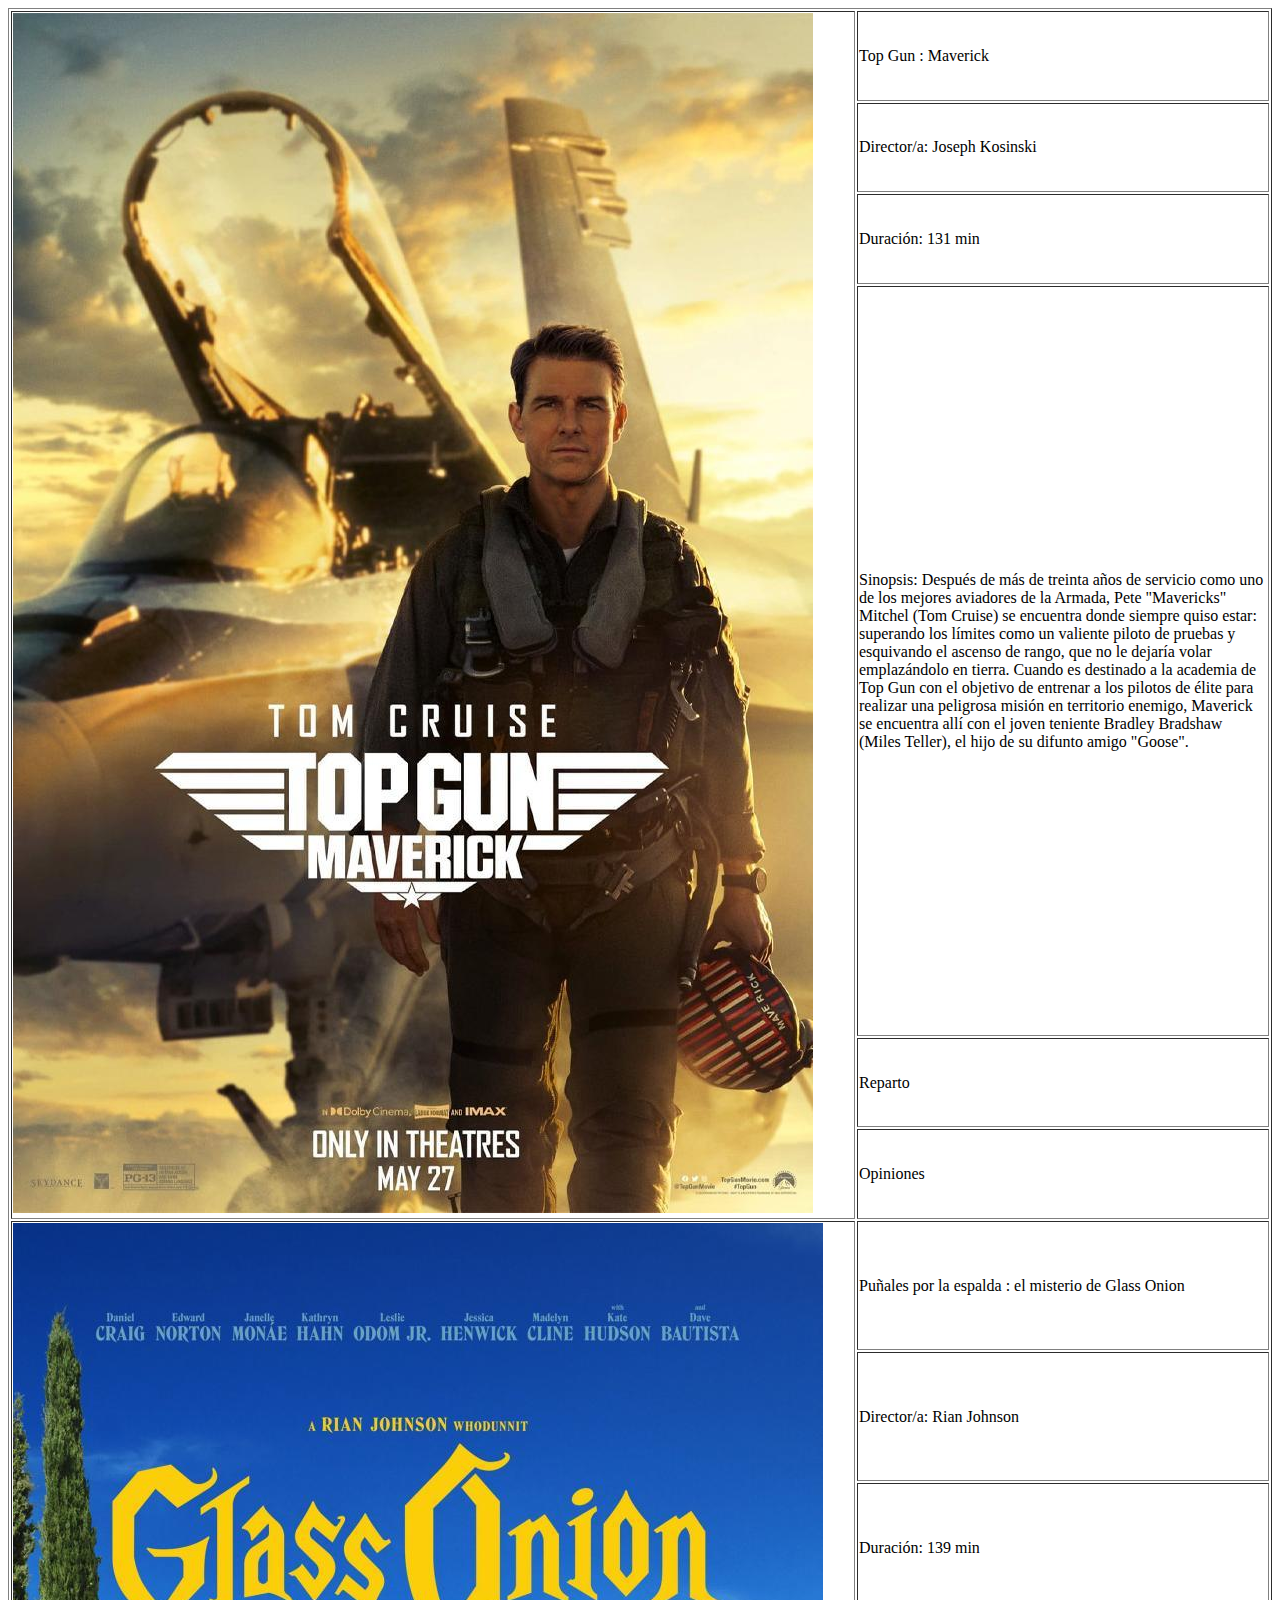
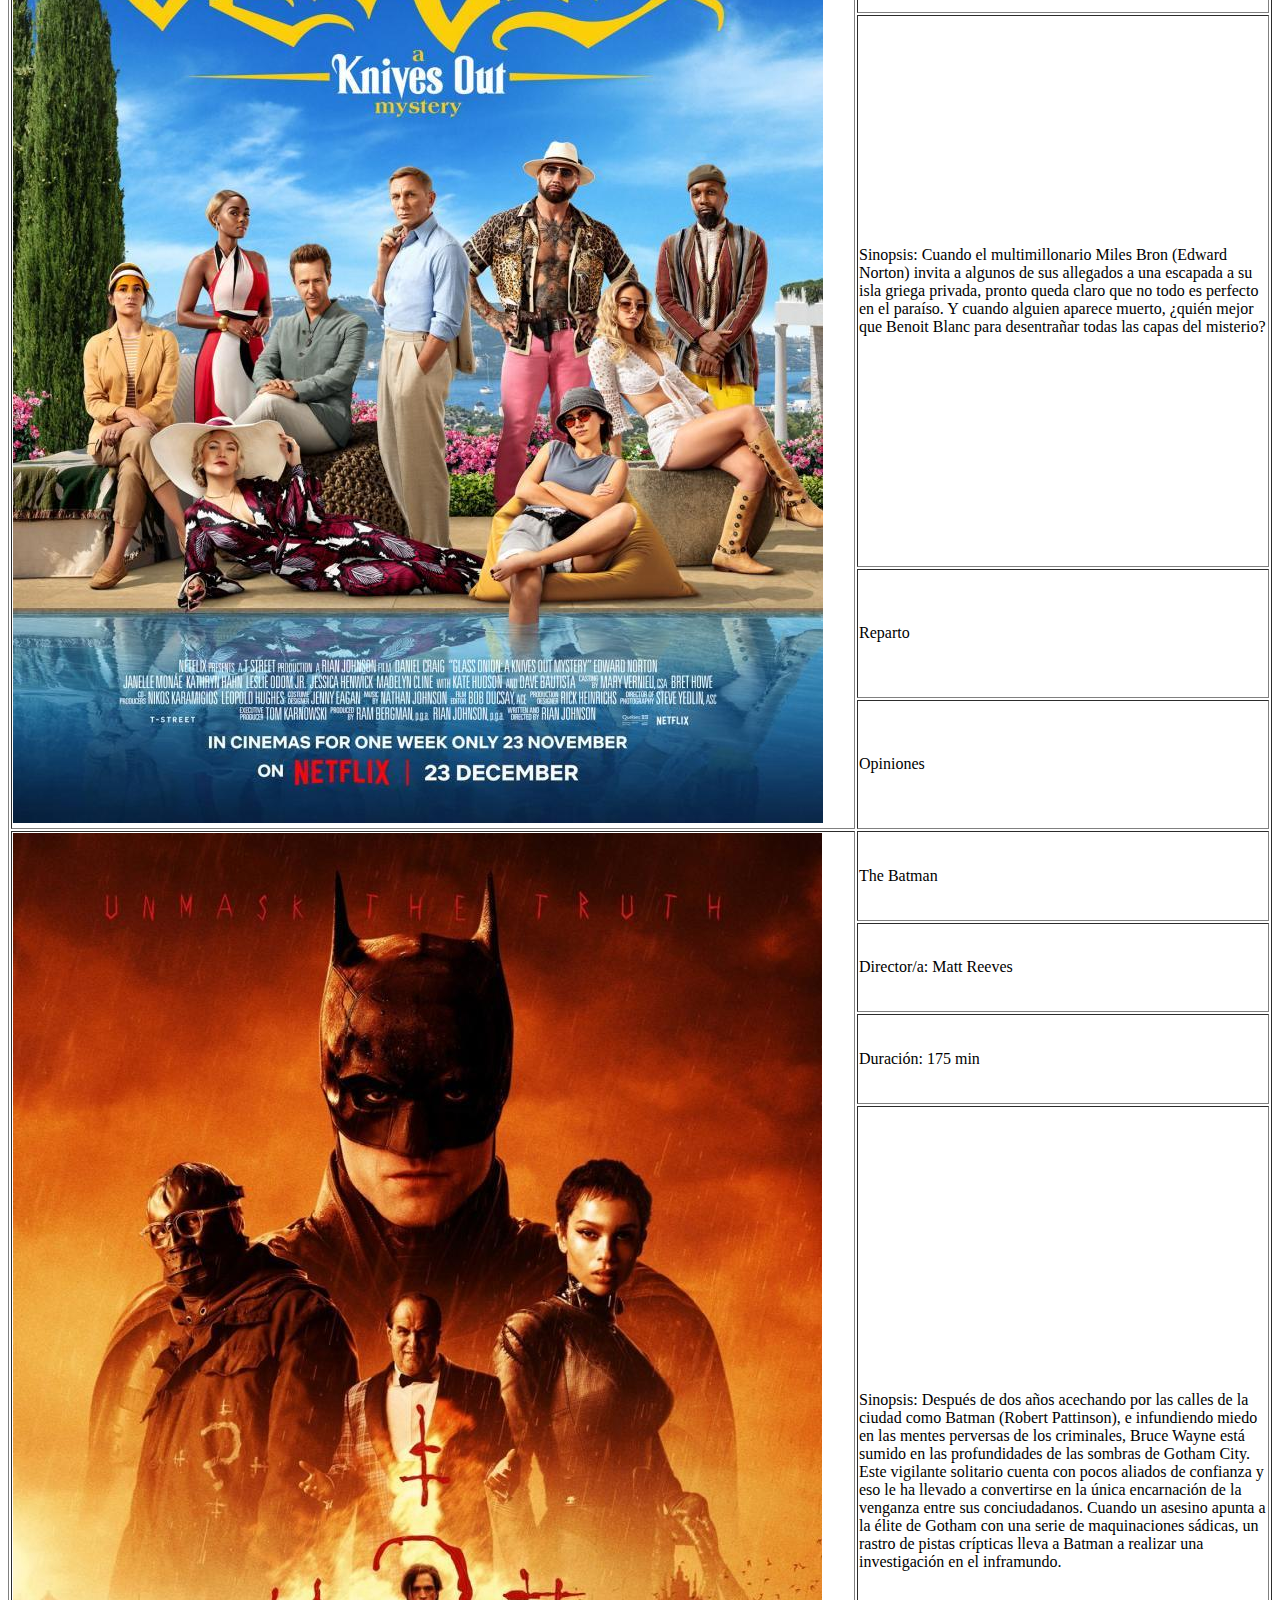
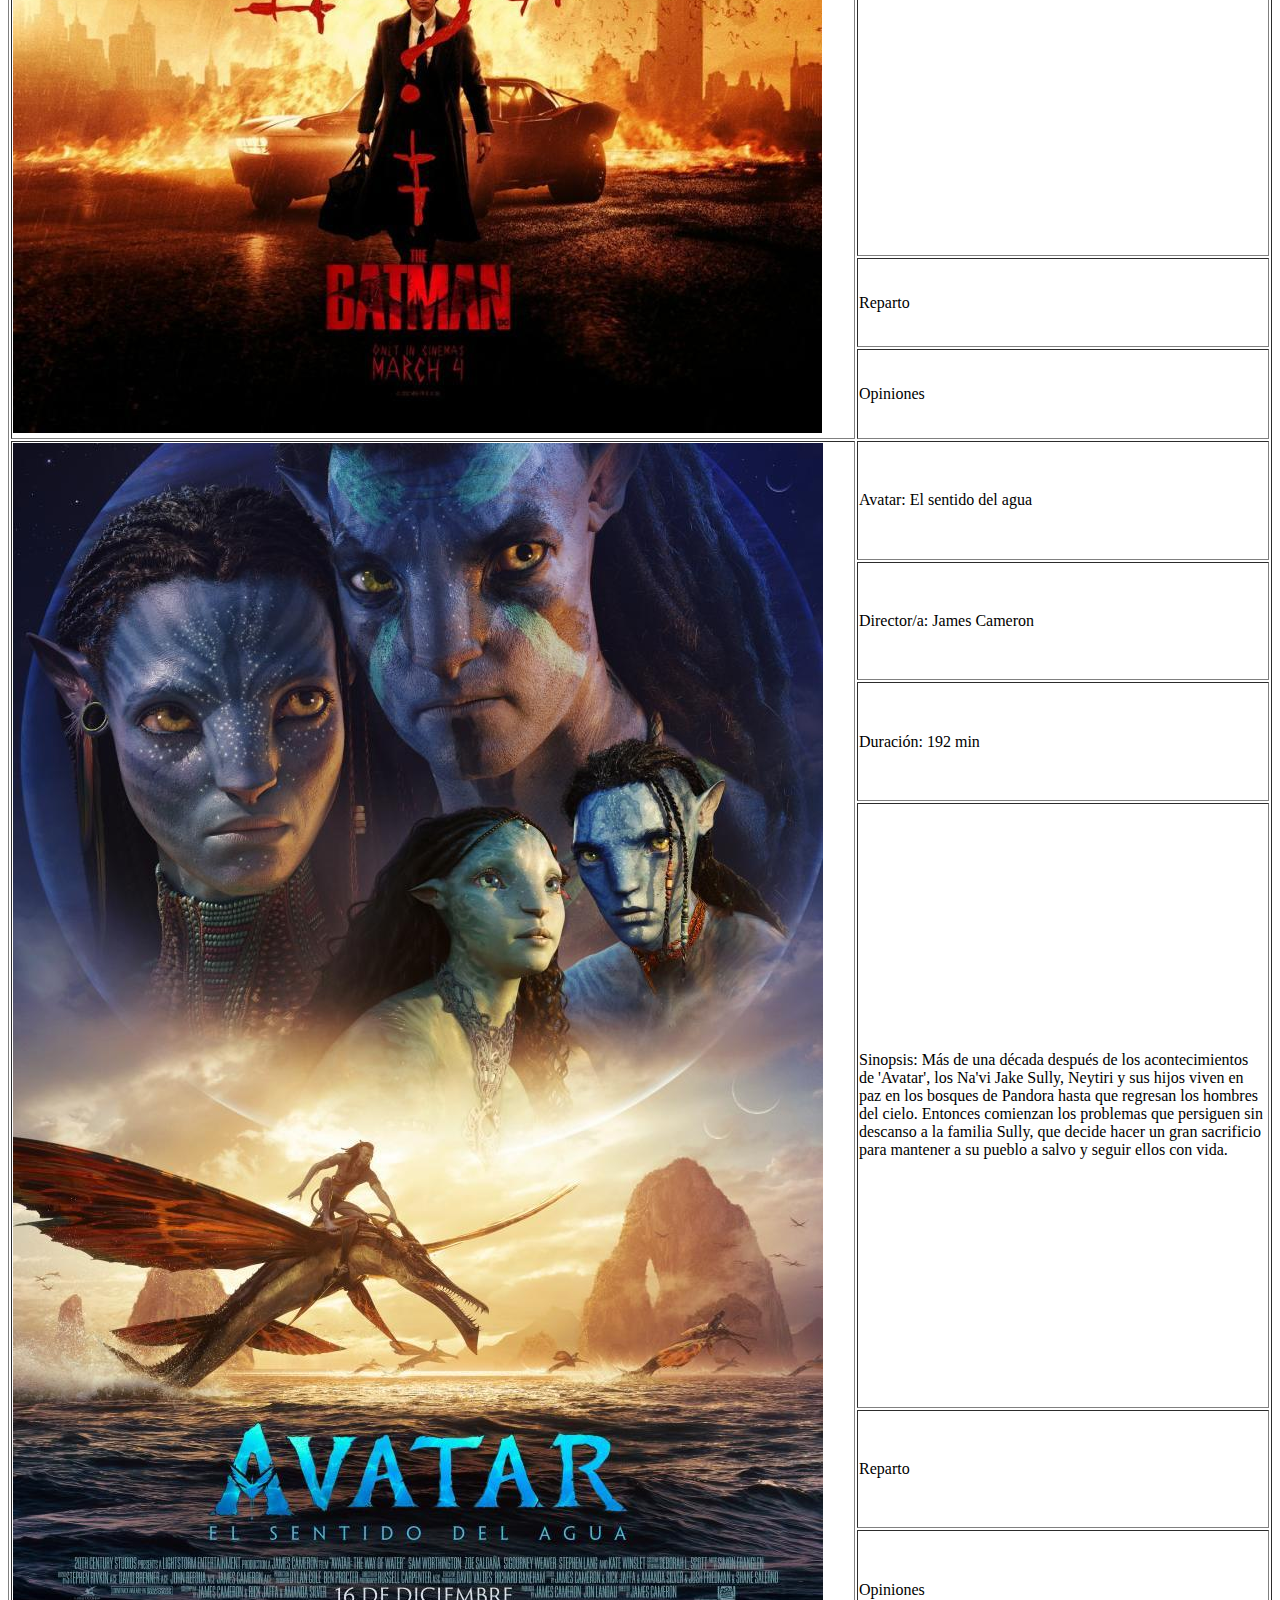
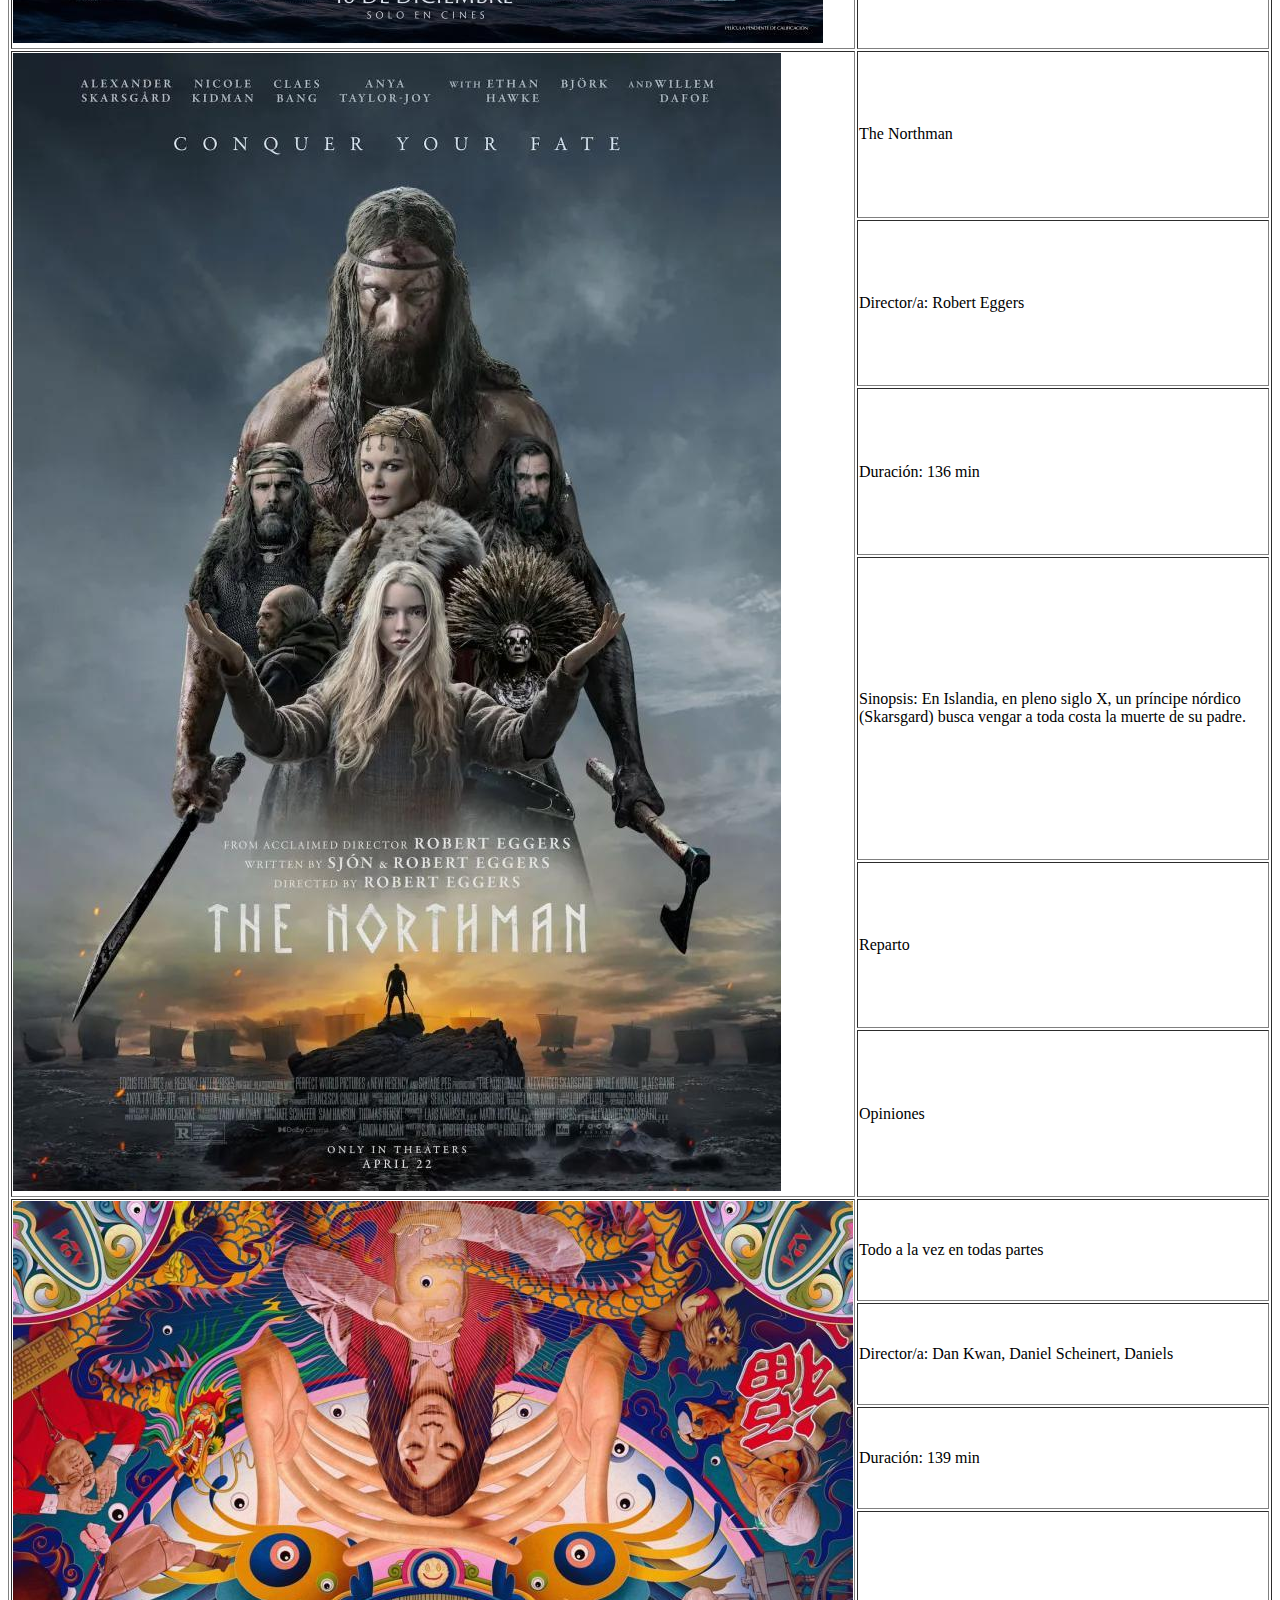
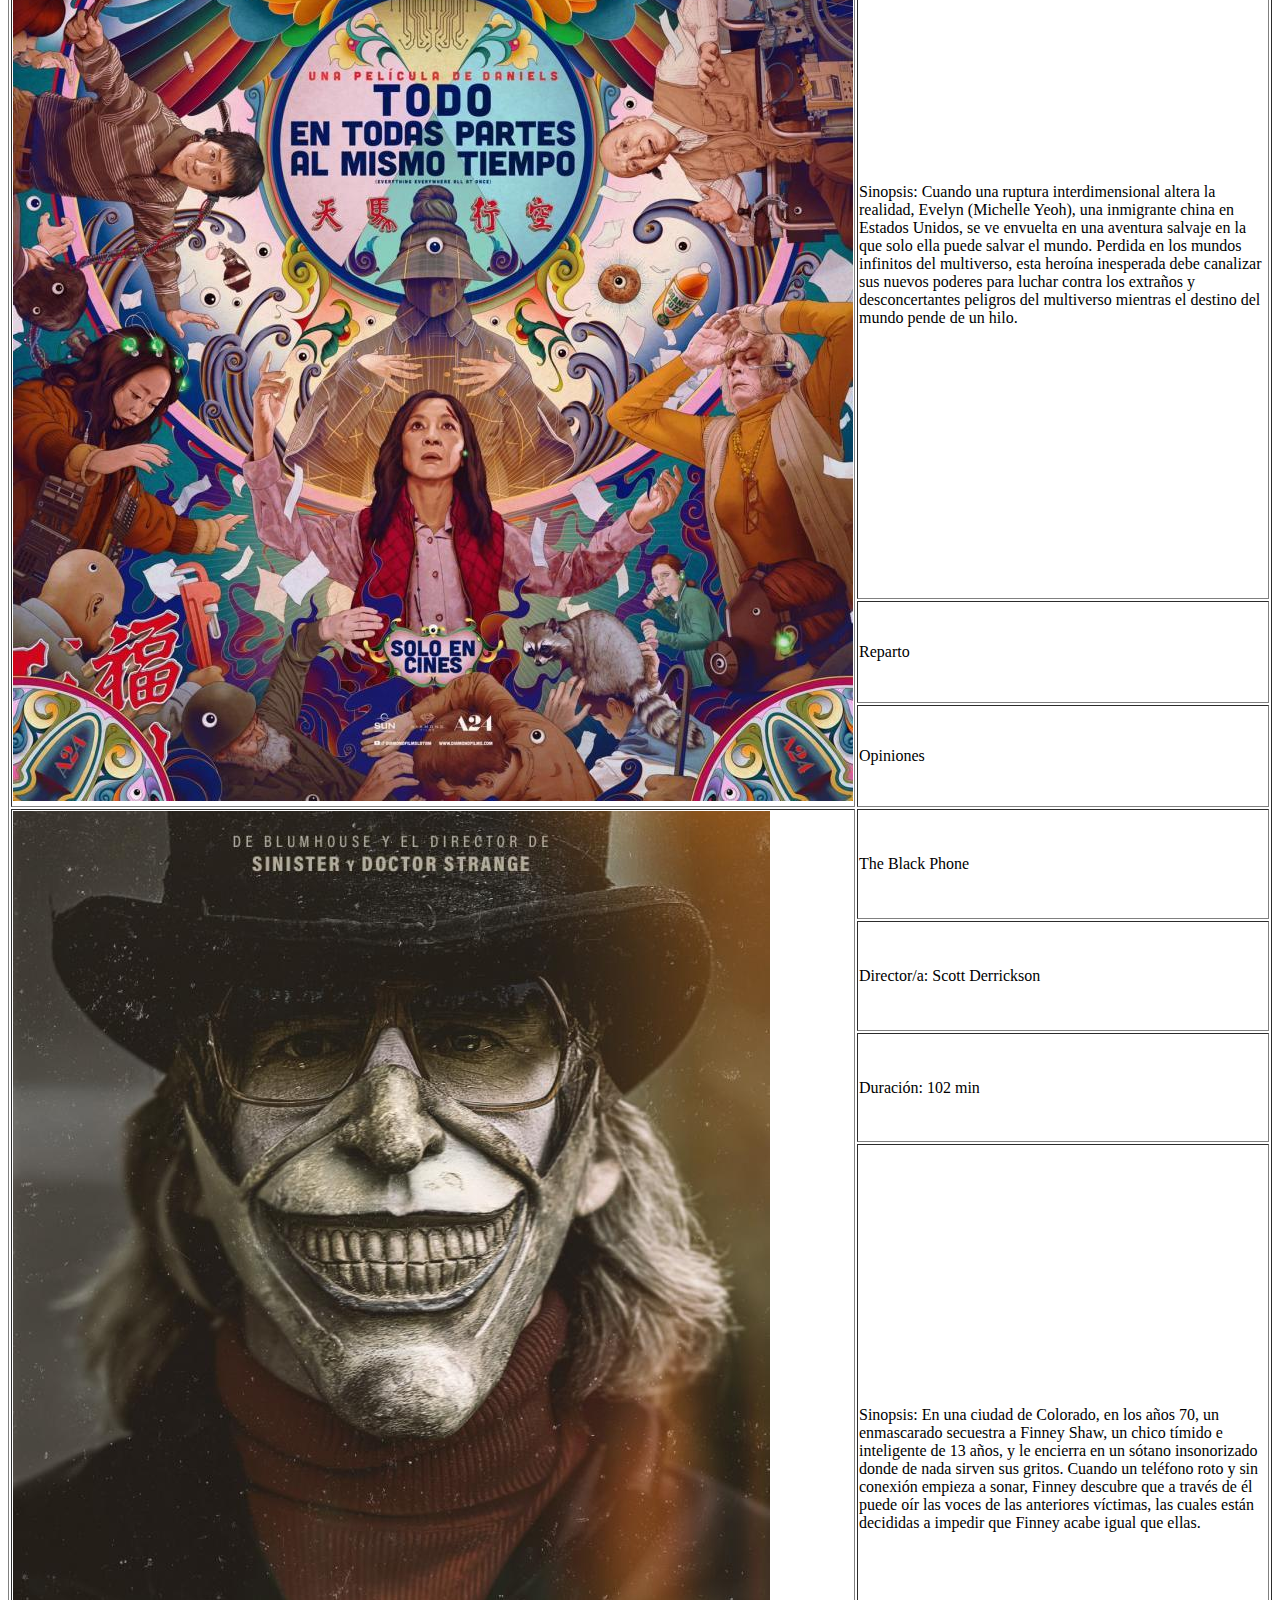
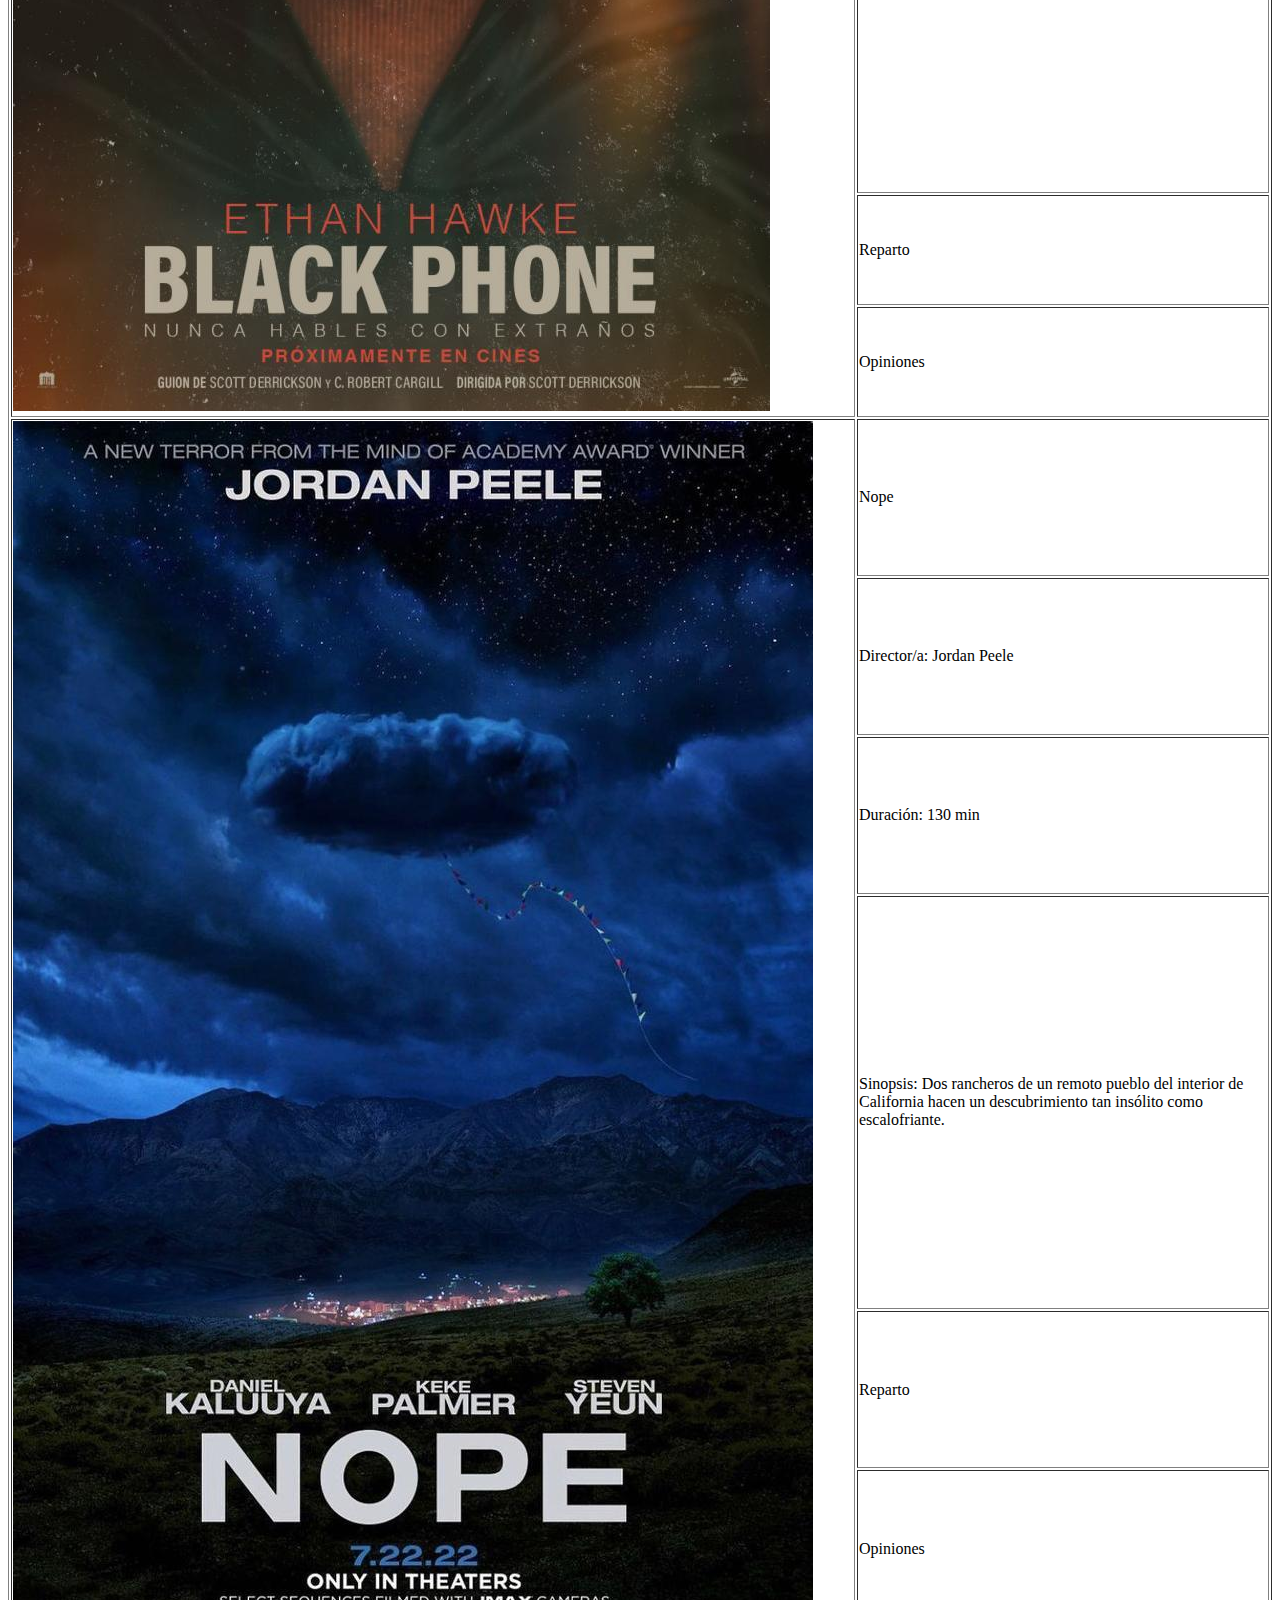
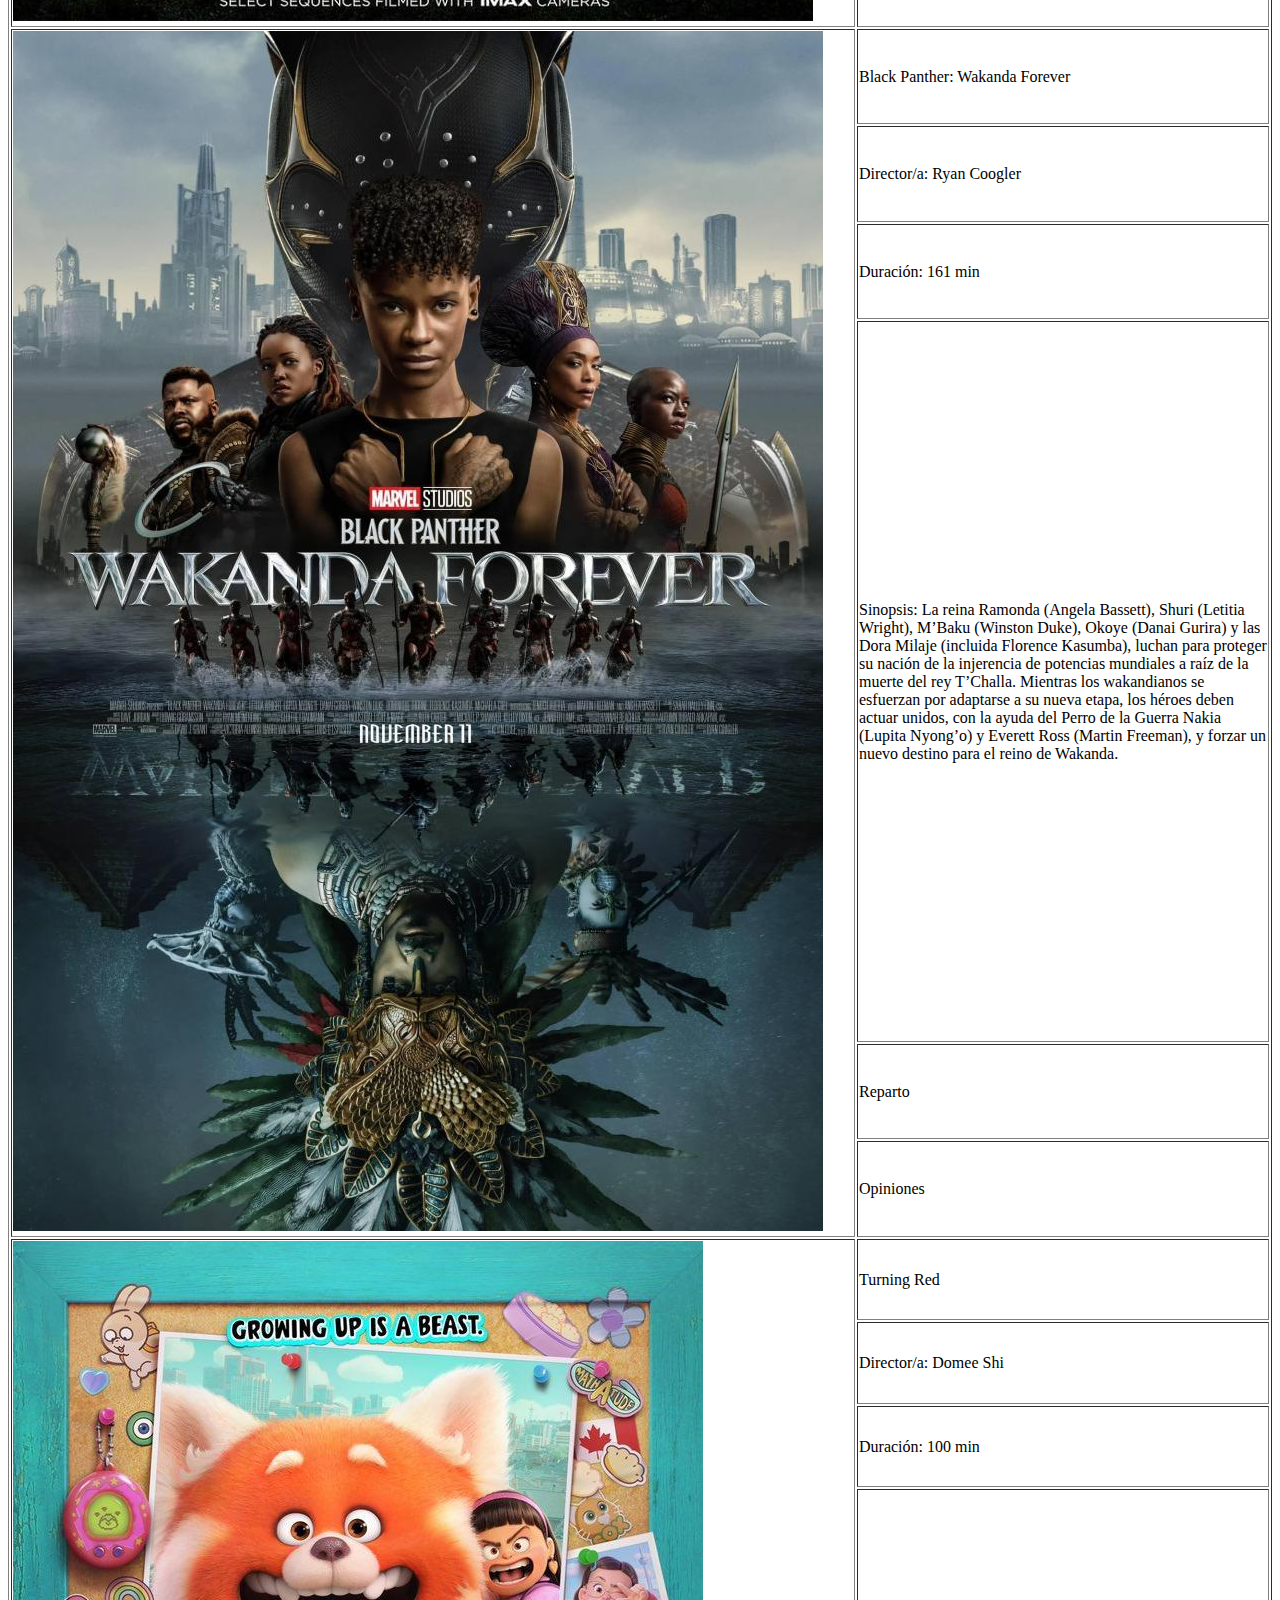
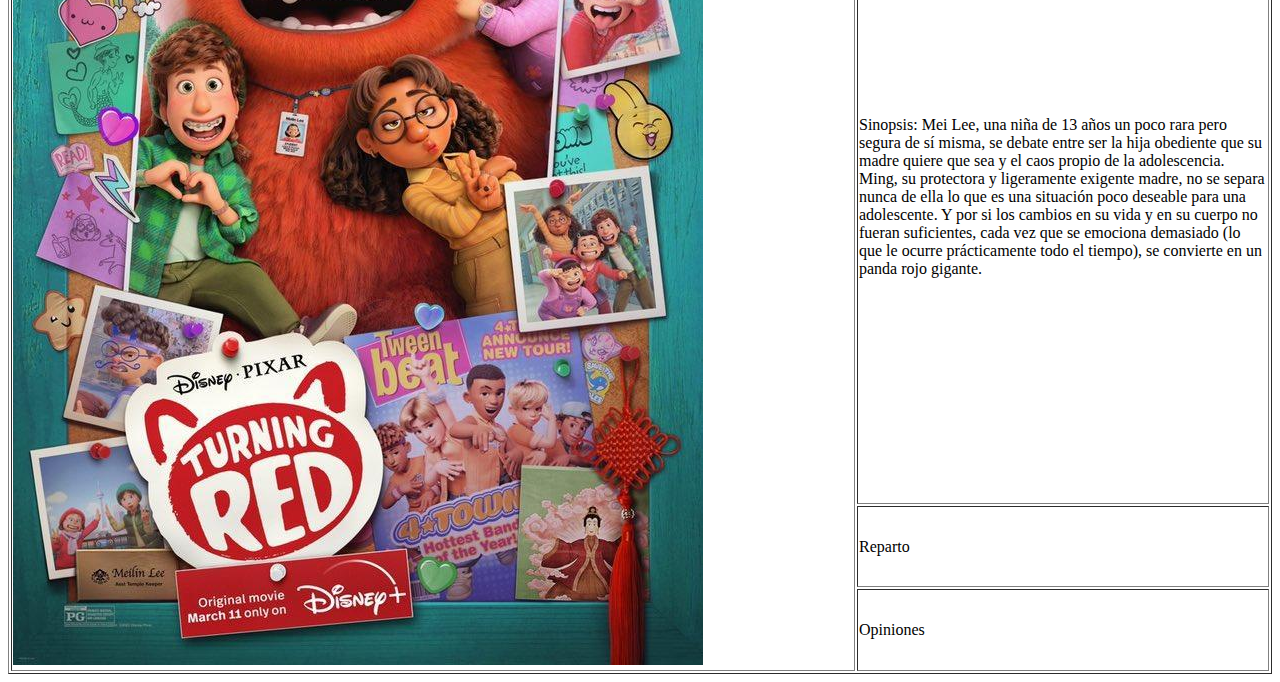
<file: Pagina 1/Pagina Web/TOP10/Top10.html>
<!DOCTYPE html>
<html lang="en">
    <head>
        <title>Top 10</title>
    </head>
    <body>
        <table class="normal" summary="Tabla genérica" border="1">
            <tr>
                <td rowspan="6"><img src="Fotos/Top_Gun_Maverick.jpg" alt="Top_Gun" /></td>
                <td>Top Gun : Maverick</td>
            </tr>
            <tr>
                <td>Director/a: Joseph Kosinski</td>
            </tr>
            <tr>
                <td>Duración: 131 min</td>
            </tr>
            <tr>
                <td>Sinopsis: Después de más de treinta años de servicio como uno de los mejores 
                    aviadores de la Armada, Pete "Mavericks" Mitchel (Tom Cruise) se encuentra donde 
                    siempre quiso estar: superando los límites como un valiente piloto de pruebas y 
                    esquivando el ascenso de rango, que no le dejaría volar emplazándolo en tierra. 
                    Cuando es destinado a la academia de Top Gun con el objetivo de entrenar a los 
                    pilotos de élite para realizar una peligrosa misión en territorio enemigo, 
                    Maverick se encuentra allí con el joven teniente Bradley Bradshaw (Miles Teller), 
                    el hijo de su difunto amigo "Goose".</td>
            </tr>
            <tr>
                <td a="">Reparto</td>
            </tr>
            <tr>
                <td a="">Opiniones</td>
            </tr>
            <tr>
                <td rowspan="6"><img src="Fotos/Pu_ales_por_la_espalda_El_misterio_de_Glass_Onion.jpg" alt=""></td>
                <td>Puñales por la espalda : el misterio de Glass Onion</td>
            </tr>
            <tr>
                <td>Director/a: Rian Johnson</td>
            </tr>
            <tr>
                <td>Duración: 139 min</td>
            </tr>
            <tr>
                <td>Sinopsis:
                    Cuando el multimillonario Miles Bron (Edward Norton) invita a algunos de sus allegados 
                    a una escapada a su isla griega privada, pronto queda claro que no todo es perfecto en 
                    el paraíso. Y cuando alguien aparece muerto, ¿quién mejor que Benoit Blanc para desentrañar 
                    todas las capas del misterio?</td>
            </tr>
            <tr>
                <td a="">Reparto</td>
            </tr>
            <tr>
                <td a="">Opiniones</td>
            </tr>
            <tr>
                <td rowspan="6"><img src="Fotos/The_Batman.jpg" alt=""></td>
                <td>The Batman</td>
            </tr>
            <tr>
                <td>Director/a: Matt Reeves</td>
            </tr>
            <tr>
                <td>Duración: 175 min</td>
            </tr>
            <tr>
                <td>Sinopsis:
                    Después de dos años acechando por las calles de la ciudad como Batman (Robert Pattinson), e 
                    infundiendo miedo en las mentes perversas de los criminales, Bruce Wayne está sumido en las 
                    profundidades de las sombras de Gotham City. Este vigilante solitario cuenta con pocos aliados 
                    de confianza y eso le ha llevado a convertirse en la única encarnación de la venganza entre sus 
                    conciudadanos. Cuando un asesino apunta a la élite de Gotham con una serie de maquinaciones sádicas, 
                    un rastro de pistas crípticas lleva a Batman a realizar una investigación en el inframundo.</td>
            </tr>
            <tr>
                <td a="">Reparto</td>
            </tr>
            <tr>
                <td a="">Opiniones</td>
            </tr>
            <tr>
                <td rowspan="6"><img src="Fotos/Avatar_El_sentido_del_agua.jpg" alt=""></td>
                <td>Avatar: El sentido del agua</td>
            </tr>
            <tr>
                <td>Director/a: James Cameron</td>
            </tr>
            <tr>
                <td>Duración: 192 min</td>
            </tr>
            <tr>
                <td>Sinopsis:
                    Más de una década después de los acontecimientos de 'Avatar', los Na'vi Jake Sully, Neytiri y sus hijos 
                    viven en paz en los bosques de Pandora hasta que regresan los hombres del cielo. Entonces comienzan los 
                    problemas que persiguen sin descanso a la familia Sully, que decide hacer un gran sacrificio para mantener 
                    a su pueblo a salvo y seguir ellos con vida.</td>
            </tr>
            <tr>
                <td a="">Reparto</td>
            </tr>
            <tr>
                <td a="">Opiniones</td>
            </tr>
            <tr>
                <td rowspan="6"><img src="Fotos/El_hombre_del_norte.jpg" alt=""></td>
                <td>The Northman</td>
            </tr>
            <tr>
                <td>Director/a: Robert Eggers</td>
            </tr>
            <tr>
                <td>Duración: 136 min</td>
            </tr>
            <tr>
                <td>Sinopsis:
                    En Islandia, en pleno siglo X, un príncipe nórdico (Skarsgard) busca vengar a toda costa la muerte de su padre.</td>
            </tr>
            <tr>
                <td a="">Reparto</td>
            </tr>
            <tr>
                <td a="">Opiniones</td>
            </tr>
            <tr>
                <td rowspan="6"><img src="Fotos/Todo_a_la_vez_en_todas_partes.jpg" alt="Todo_a_la_vez_en_todas_partes"></td>
                <td>Todo a la vez en todas partes</td>
            </tr>
            <tr>
                <td>Director/a: Dan Kwan, Daniel Scheinert, Daniels</td>
            </tr>
            <tr>
                <td>Duración: 139 min</td>
            </tr>
            <tr>
                <td>Sinopsis:
                    Cuando una ruptura interdimensional altera la realidad, Evelyn (Michelle Yeoh), una inmigrante china en Estados Unidos, se ve envuelta en una aventura salvaje en la que solo ella puede salvar el mundo. Perdida en los mundos infinitos del multiverso, esta heroína inesperada debe canalizar sus nuevos poderes para luchar contra los extraños y desconcertantes peligros del multiverso mientras el destino del mundo pende de un hilo.</td>
            </tr>
            <tr>
                <td a="">Reparto</td>
            </tr>
            <tr>
                <td a="">Opiniones</td>
            </tr>
            <tr>
                <td rowspan="6"><img src="Fotos/Black_Phone.jpg" alt="Black_Phone"></td>
                <td>The Black Phone</td>
            </tr>
            <tr>
                <td>Director/a: Scott Derrickson</td>
            </tr>
            <tr>
                <td>Duración: 102 min</td>
            </tr>
            <tr>
                <td>Sinopsis:
                    En una ciudad de Colorado, en los años 70, un enmascarado secuestra a Finney Shaw, un chico tímido e inteligente de 13 años, y le encierra en un sótano insonorizado donde de nada sirven sus gritos. Cuando un teléfono roto y sin conexión empieza a sonar, Finney descubre que a través de él puede oír las voces de las anteriores víctimas, las cuales están decididas a impedir que Finney acabe igual que ellas.</td>
            </tr>
            <tr>
                <td a="">Reparto</td>
            </tr>
            <tr>
                <td a="">Opiniones</td>
            </tr>
            <tr>
                <td rowspan="6"><img src="Fotos/Nope.jpg" alt="Nope"></td>
                <td>Nope</td>
            </tr>
            <tr>
                <td>Director/a: Jordan Peele</td>
            </tr>
            <tr>
                <td>Duración: 130 min</td>
            </tr>
            <tr>
                <td>Sinopsis:
                    Dos rancheros de un remoto pueblo del interior de California hacen un descubrimiento tan insólito como escalofriante.</td>
            </tr>
            <tr>
                <td a="">Reparto</td>
            </tr>
            <tr>
                <td a="">Opiniones</td>
            </tr>
            <tr>
                <td rowspan="6"><img src="Fotos/Black_Panther_Wakanda_Forever.jpg" alt="Black_Panther_Wakanda_Forever"></td>
                <td>Black Panther: Wakanda Forever</td>
            </tr>
            <tr>
                <td>Director/a: Ryan Coogler</td>
            </tr>
            <tr>
                <td>Duración: 161 min</td>
            </tr>
            <tr>
                <td>Sinopsis:
                    La reina Ramonda (Angela Bassett), Shuri (Letitia Wright), M’Baku (Winston Duke), Okoye (Danai Gurira) y las Dora Milaje (incluida Florence Kasumba), luchan para proteger su nación de la injerencia de potencias mundiales a raíz de la muerte del rey T’Challa. Mientras los wakandianos se esfuerzan por adaptarse a su nueva etapa, los héroes deben actuar unidos, con la ayuda del Perro de la Guerra Nakia (Lupita Nyong’o) y Everett Ross (Martin Freeman), y forzar un nuevo destino para el reino de Wakanda.</td>
            </tr>
            <tr>
                <td a="">Reparto</td>
            </tr>
            <tr>
                <td a="">Opiniones</td>
            </tr>
            <tr>
                <td rowspan="6"><img src="Fotos/Red.jpg" alt="Red"></td>
                <td>Turning Red</td>
            </tr>
            <tr>
                <td>Director/a: Domee Shi</td>
            </tr>
            <tr>
                <td>Duración: 100 min</td>
            </tr>
            <tr>
                <td>Sinopsis:
                    Mei Lee, una niña de 13 años un poco rara pero segura de sí misma, se debate entre ser la hija obediente que su madre quiere que sea y el caos propio de la adolescencia. Ming, su protectora y ligeramente exigente madre, no se separa nunca de ella lo que es una situación poco deseable para una adolescente. Y por si los cambios en su vida y en su cuerpo no fueran suficientes, cada vez que se emociona demasiado (lo que le ocurre prácticamente todo el tiempo), se convierte en un panda rojo gigante.</td>
            </tr>
            <tr>
                <td a="">Reparto</td>
            </tr>
            <tr>
                <td a="">Opiniones</td>
            </tr>
        </table>
    </body>
</html>
</file>
<file: Pagina 3/CSS/Estilo.css>
/* -------------------- FUENTES -------------------------------------------- */
@import url('https://fonts.googleapis.com/css2?family=Anton&display=swap');
@import url('https://fonts.googleapis.com/css2?family=Acme&display=swap');
@import url('https://fonts.googleapis.com/css2?family=Acme&family=Unbounded:wght@800&display=swap');
@import url('https://fonts.googleapis.com/css2?family=Abril+Fatface&display=swap');

*{
  margin: 0 !important;
  
}

/* ------------------- ESTILO PARA LOS TITULOS ----------------------------- */
.TituloPelicula{
  font-family: 'Anton';
  color: #000000;
}

/*-------------------ESTILO PARA LOS NOMBRE DE LOS ACTORES.................  */
.TituloNombredirector{
  font-size: 18px;
  font-family: 'Anton';
  color: #000 ;
}

/*-----------------ESTILO PARA LOS NOMBRE DE LOS PERSONAJES-------------------*/
.TituloNombrePersonaje{
  font-family: 'Acme';
  font-size: 17px;
}

.TituloNombre{
  font-family: 'Acme';
  font-size: 17px;
}

/*------------------ESTILO PARA RL NUMERO DEL TITULO ---------------------- */
.NumeroTitulo{
  color: #b5b1b1;
  font-weight:bold;
  font-family: 'Abril Fatface';
  font-size: 70px;
  -webkit-text-stroke: 2px #878686; /**/
  opacity: 50%;
}

/*----------------------- TITULO DIRECTOR------------------------------------ */
.TituloDirector{
  font-family: 'Acme' ;
  color: #000000;
}

/*----------------------- TITULO REPARTO------------------------------------ */
.TituloReparto{
  font-family: 'Acme' ;
  color: #000000;
}


/* NEGRITA DEL TEXTO ESTILO*/
strong{
  color: #000000;
  font-weight: bold;
}
/* TARJETA DONDE ESTA CADA ACTOR DEL REPARTO */
.ActorPelicula{
  border-radius: 20px;
  border:2px solid #3b4346 !important;
  color: #3b4346;
  z-index: 0;
}
.ActorPelicula:hover{
  box-shadow: 15px 15px 10px 1px rgba(0, 0, 0, 0.2) !important;
  border: 3px solid #000000 !important;
}

/* TARJETA DONDE ESTA CADA DIRECTOR DE LA PELICULA */
.DirectorPelicula{
  border-radius: 20px;
  border:2px solid #3b4346 !important;
  background: rgb(19,19,151);
  color: #3b4346;
}
.DirectorPelicula:hover{
  box-shadow: 15px 15px 10px 1px rgba(0, 0, 0, 0.2) !important;
  border: 3px solid #000000 !important;
}

/*-------------------------- BODY DE LA PAGINA ----------------------------------------------*/
body{
  color:#3b4346;
  background-color:#9fbdf2;
  font-family: bahnschrift Semibold;
}
/*---------------------- LISTAS Y A QUITAR LA DECORACION Y PONER EL COLOR------------------*/
ul{
    text-decoration: none;
    list-style:none;
}

textarea:focus, input:focus {outline: none ;}
a {color: #9fbdf2; text-decoration: none;}
a:hover {color: #9fbdf2; text-decoration: none;}
a:visited {color: #9fbdf2;text-decoration: none;}

/* --------------------- ESTILOS DEL FOOTER ---------------------------------------- */
footer{
  color: #9fbdf2;
  background-color: #3b4346;
  font-family: bahnschrift Semibold;
}

/*----------TITULO DE LOS LI DEL FOOTER-----------------------------------------------*/
.TituloFooter{
  font-family: 'Unbounded', cursive;
  font-style: oblique;
  color:#ffffff;
  /* text-shadow: 1px 1px#9fbdf2; */
}

/* ------------------------ESTILO PARA EL NOMBRE DEL TEAM FOOTER--------------------------*/
.NombreTeam{
  font-family: 'Unbounded', cursive;
  color:#ffffff;
}

nav{
  width: 100% !important;
  background-color: #3B4346 !important; 
  background-image: url(../../IMG/002f0825-efc1-489c-83cc-6a396b94ad08.jfif) !important;
  background-repeat: no-repeat !important;
  background-size: 100px !important;
  margin-bottom: 10px !important;
  padding-left: 100px !important;
  height: 100px !important;
}
nav li a{
  color:#9FBDF2 !important;
  text-decoration: none !important;
  display: block !important;
  padding: 10px 15px !important;
  margin-top: 30px !important;
}
nav li a:hover{
  color: #ffffff !important;
}
nav > ul > li{
  float: left !important;
}
</file>
<file: Reparto/CSS/Estilo.css>
/* -------------------- FUENTES -------------------------------------------- */
@import url('https://fonts.googleapis.com/css2?family=Anton&display=swap');
@import url('https://fonts.googleapis.com/css2?family=Acme&display=swap');
@import url('https://fonts.googleapis.com/css2?family=Acme&family=Unbounded:wght@800&display=swap');
@import url('https://fonts.googleapis.com/css2?family=Abril+Fatface&display=swap');

*{
  margin: 0 !important;
  
}

/* ------------------- ESTILO PARA LOS TITULOS ----------------------------- */
.TituloPelicula{
  font-family: 'Anton';
  color: #000000;
}

/*-------------------ESTILO PARA LOS NOMBRE DE LOS ACTORES.................  */
.TituloNombredirector{
  font-size: 18px;
  font-family: 'Anton';
  color: #000 ;
}

/*-----------------ESTILO PARA LOS NOMBRE DE LOS PERSONAJES-------------------*/
.TituloNombrePersonaje{
  font-family: 'Acme';
  font-size: 17px;
}

.TituloNombre{
  font-family: 'Acme';
  font-size: 17px;
}

/*------------------ESTILO PARA RL NUMERO DEL TITULO ---------------------- */
.NumeroTitulo{
  color: #b5b1b1;
  font-weight:bold;
  font-family: 'Abril Fatface';
  font-size: 70px;
  -webkit-text-stroke: 2px #878686; /**/
  opacity: 50%;
}

/*----------------------- TITULO DIRECTOR------------------------------------ */
.TituloDirector{
  font-family: 'Acme' ;
  color: #000000;
}

/*----------------------- TITULO REPARTO------------------------------------ */
.TituloReparto{
  font-family: 'Acme' ;
  color: #000000;
}


/* NEGRITA DEL TEXTO ESTILO*/
strong{
  color: #000000;
  font-weight: bold;
}
/* TARJETA DONDE ESTA CADA ACTOR DEL REPARTO */
.ActorPelicula{
  border-radius: 20px;
  border:2px solid #3b4346 !important;
  color: #3b4346;
  z-index: 0;
}
.ActorPelicula:hover{
  box-shadow: 15px 15px 10px 1px rgba(0, 0, 0, 0.2) !important;
  border: 3px solid #000000 !important;
}

/* TARJETA DONDE ESTA CADA DIRECTOR DE LA PELICULA */
.DirectorPelicula{
  border-radius: 20px;
  border:2px solid #3b4346 !important;
  background: rgb(19,19,151);
  color: #3b4346;
}
.DirectorPelicula:hover{
  box-shadow: 15px 15px 10px 1px rgba(0, 0, 0, 0.2) !important;
  border: 3px solid #000000 !important;
}

/*-------------------------- BODY DE LA PAGINA ----------------------------------------------*/
body{
  color:#3b4346;
  background-color:#9fbdf2;
  font-family: bahnschrift Semibold;
}
/*---------------------- LISTAS Y A QUITAR LA DECORACION Y PONER EL COLOR------------------*/
ul{
    text-decoration: none;
    list-style:none;
}

textarea:focus, input:focus {outline: none ;}
a {color: #9fbdf2; text-decoration: none;}
a:hover {color: #9fbdf2; text-decoration: none;}
a:visited {color: #9fbdf2;text-decoration: none;}

/* --------------------- ESTILOS DEL FOOTER ---------------------------------------- */
footer{
  color: #9fbdf2;
  background-color: #3b4346;
  font-family: bahnschrift Semibold;
}

/*----------TITULO DE LOS LI DEL FOOTER-----------------------------------------------*/
.TituloFooter{
  font-family: 'Unbounded', cursive;
  font-style: oblique;
  color:#ffffff;
  /* text-shadow: 1px 1px#9fbdf2; */
}

/* ------------------------ESTILO PARA EL NOMBRE DEL TEAM FOOTER--------------------------*/
.NombreTeam{
  font-family: 'Unbounded', cursive;
  color:#ffffff;
}

nav{
  width: 100% !important;
  background-color: #3B4346 !important; 
  background-image: url(../../IMG/002f0825-efc1-489c-83cc-6a396b94ad08.jfif) !important;
  background-repeat: no-repeat !important;
  background-size: 100px !important;
  margin-bottom: 10px !important;
  padding-left: 100px !important;
  height: 100px !important;
}
nav li a{
  color:#9FBDF2 !important;
  text-decoration: none !important;
  display: block !important;
  padding: 10px 15px !important;
  margin-top: 30px !important;
}
nav li a:hover{
  color: #ffffff !important;
}
nav > ul > li{
  float: left !important;
}
</file>
